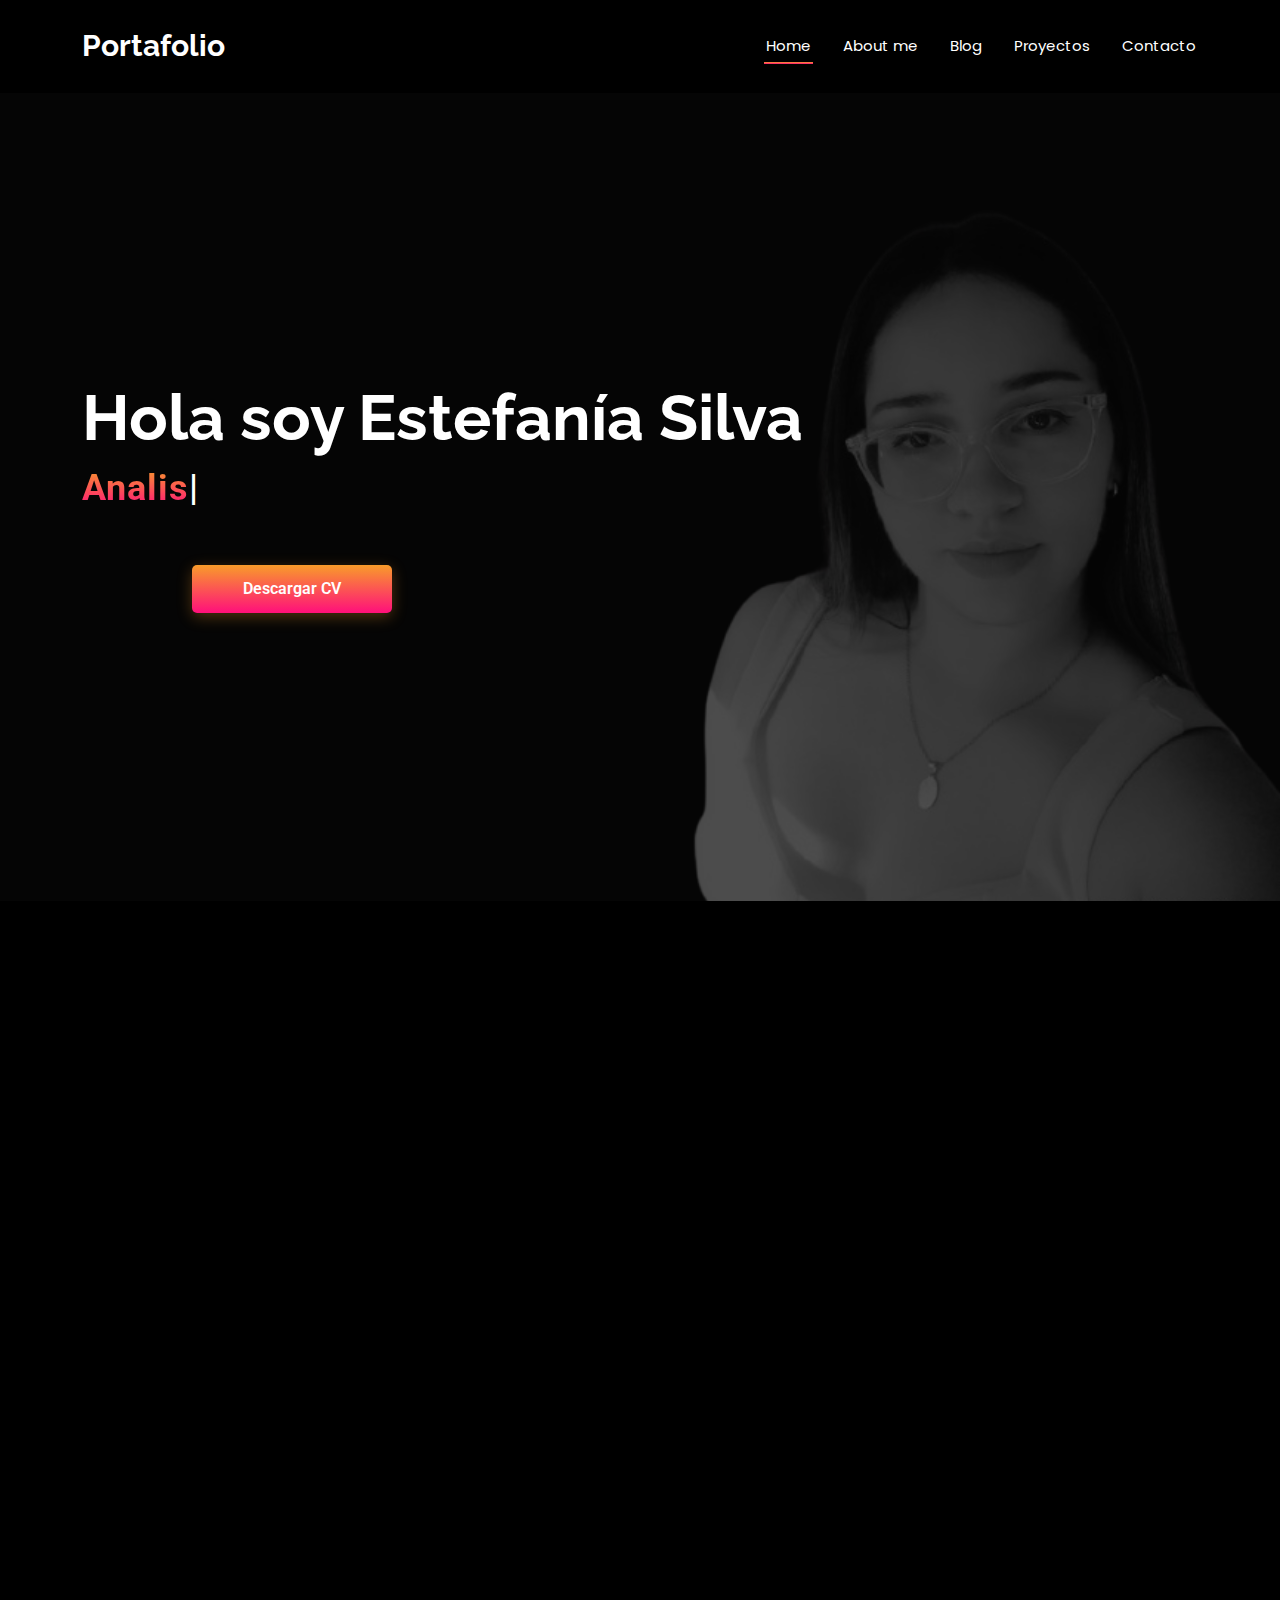
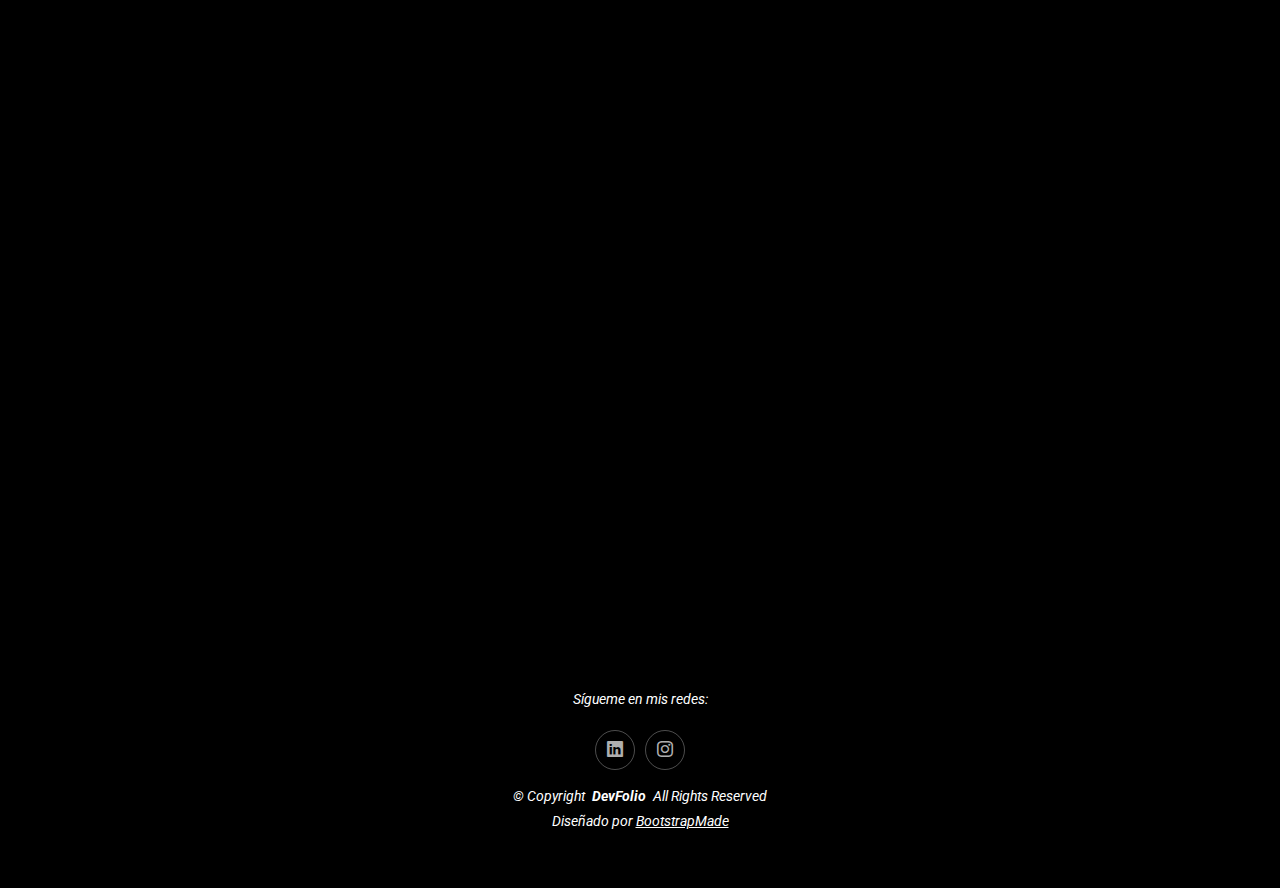
<file: index.html>
<!DOCTYPE html>
<html lang="en">

<head>
  <meta charset="utf-8">
  <meta content="width=device-width, initial-scale=1.0" name="viewport">
  <title>Portafolio Data Analyst</title>
  <meta name="description" content="">
  <meta name="keywords" content="">

  <!-- Favicons -->
  <link href="assets/img/favicon.png" rel="icon">
  <link href="assets/img/apple-touch-icon.png" rel="apple-touch-icon">

  <!-- Fonts -->
  <link href="https://fonts.googleapis.com" rel="preconnect">
  <link href="https://fonts.gstatic.com" rel="preconnect" crossorigin>
  <link
    href="https://fonts.googleapis.com/css2?family=Roboto:ital,wght@0,100;0,300;0,400;0,500;0,700;0,900;1,100;1,300;1,400;1,500;1,700;1,900&family=Poppins:ital,wght@0,100;0,200;0,300;0,400;0,500;0,600;0,700;0,800;0,900;1,100;1,200;1,300;1,400;1,500;1,600;1,700;1,800;1,900&family=Raleway:ital,wght@0,100;0,200;0,300;0,400;0,500;0,600;0,700;0,800;0,900;1,100;1,200;1,300;1,400;1,500;1,600;1,700;1,800;1,900&display=swap"
    rel="stylesheet">

  <!-- Vendor CSS Files -->
  <link href="assets/vendor/bootstrap/css/bootstrap.min.css" rel="stylesheet">
  <link href="assets/vendor/bootstrap-icons/bootstrap-icons.css" rel="stylesheet">
  <link href="assets/vendor/aos/aos.css" rel="stylesheet">
  <link href="assets/vendor/glightbox/css/glightbox.min.css" rel="stylesheet">
  <link href="assets/vendor/swiper/swiper-bundle.min.css" rel="stylesheet">

  <!-- Main CSS File -->
  <link href="assets/css/main.css" rel="stylesheet">

  <!-- =======================================================
  * Template Name: DevFolio
  * Template URL: https://bootstrapmade.com/devfolio-bootstrap-portfolio-html-template/
  * Updated: Aug 07 2024 with Bootstrap v5.3.3
  * Author: BootstrapMade.com
  * License: https://bootstrapmade.com/license/
  ======================================================== -->
</head>

<body class="index-page">

  <header id="header" class="header d-flex align-items-center sticky-top">
    <div class="container-fluid container-xl position-relative d-flex align-items-center justify-content-between">

      <a href="index.html" class="logo d-flex align-items-center">
        <!-- Uncomment the line below if you also wish to use an image logo -->
        <!-- <img src="assets/img/logo.png" alt=""> -->
        <h1 class="sitename">Portafolio</h1>
      </a>

      <nav id="navmenu" class="navmenu">
        <ul>
          <li><a href="#hero" class="active">Home<br></a></li>
          <li><a href="#about">About me</a></li>
          <li><a href="#" onclick="alert('Esta sección está en construcción. ¡Vuelve pronto!')">Blog</a></li>
          <li><a href="#portfolio">Proyectos</a></li>
          <!--  <li class="dropdown"><a href="#"><span>Dropdown</span> <i class="bi bi-chevron-down toggle-dropdown"></i></a>
            <ul>
              <li><a href="#">Dropdown 1</a></li>
              <li class="dropdown"><a href="#"><span>Deep Dropdown</span> <i class="bi bi-chevron-down toggle-dropdown"></i></a>
                <ul>
                  <li><a href="#">Home</a></li>
                  <li><a href="#">Deep Dropdown 2</a></li>
                  <li><a href="#">Deep Dropdown 3</a></li>
                  <li><a href="#">Deep Dropdown 4</a></li>
                  <li><a href="#">Deep Dropdown 5</a></li>
                </ul>
              </li>
              <li><a href="#">Dropdown 2</a></li>
              <li><a href="#">Dropdown 3</a></li>
              <li><a href="#">Dropdown 4</a></li>
            </ul>
          </li> -->
          <li><a href="#contact">Contacto</a></li>
        </ul>
        <i class="mobile-nav-toggle d-xl-none bi bi-list"></i>
      </nav>

    </div>
  </header>

  <main class="main">

    <!-- Hero Section -->
    <section id="hero" class="hero section dark-background">

      <img src="assets/img/fondo (2).png" alt="" data-aos="fade-in" style="width: 50%; height: auto">

      <div class="container d-flex flex-column align-items-start justify-content-center text-start" data-aos="fade-up"
        data-aos-delay="100">
        <h2>Hola soy Estefanía Silva</h2>
        <p><span class="typed" data-typed-items="Analista de datos, Desarrolladora, Creativa"></span></p>
        <a href="https://github.com/estefasilva/Portafolio-Profesional/blob/main/assets/file/CV-ok-%20AnalistaDatos-Estefania.pdf" download="Estefania_Silva_CV.pdf"
          class="btn-download-cv btn-hero-cv">Descargar CV</a><!-- Boton -->

      </div>

    </section><!-- /Hero Section -->

    <!-- About me Section -->
    <section id="about" class="about section">
      <div class="container" data-aos="fade-up" data-aos-delay="100">
        <div class="row gy-4">
          <div class="col-md-6">
            <div class="row justify-content-between gy-4">
              <div class="col-lg-5 text-center"> <!-- Añadí text-center para centrar la imagen y el botón -->
                <img src="assets/img/perfil1.png" class="img-fluid mb-3" alt=""> <!-- mb-3 para margen inferior -->
                <div class="contenedor-titulo">
                  <h1 class="titulo-blanco">Estefania</h1>
                  <h3 class="titulo-blanco">Data Analyst</h3>
                </div>
                <a href="https://github.com/estefasilva/Portafolio-Profesional/blob/main/assets/file/CV-ok-%20AnalistaDatos-Estefania.pdf" download class="btn-download-cv">Descargar CV</a> <!-- Botón de descarga -->
              </div>
            </div>
          </div>

          <div class="col-md-6">
            <div class="about-me">
              <h4>About me</h4>
              <p>
                Analista de Datos con conocimientos en SQL, Excel, Power BI, visualización de datos
                y herramientas de desarrollo web como HTML y CSS.
              </p>
              <p>
                He colaborado en crear y actualizar procedimientos para la gestión de datos, garantizando
                su documentación para mejorar la capacitación del equipo. También he gestionado requerimientos
                mediante sistemas de ticketing, actualizando información en bases de datos.
              </p>
              <p>
                Soy detallista, organizado y comprometido con la mejora continua. Mi objetivo es
                desarrollar soluciones que transformen datos en decisiones y aportar valor en cada proyecto.
              </p>

              <!-- Moví los skills aquí debajo del texto -->
              <div class="skills-content skills-animation mt-4"> <!-- mt-4 para margen superior -->
                <h5>Skills</h5>
                <div class="progress">
                  <span class="skill"><span>SQL</span> <i class="val">100%</i></span>
                  <div class="progress-bar-wrap">
                    <div class="progress-bar" role="progressbar" aria-valuenow="100" aria-valuemin="0"
                      aria-valuemax="100"></div>
                  </div>
                </div>
                <!-- Resto de tus skills... -->
                <div class="progress">
                  <span class="skill"><span>Excel</span> <i class="val">80%</i></span>
                  <div class="progress-bar-wrap">
                    <div class="progress-bar" role="progressbar" aria-valuenow="80" aria-valuemin="0"
                      aria-valuemax="100"></div>
                  </div>
                </div>
                <div class="progress">
                  <span class="skill"><span>Power BI</span> <i class="val">50%</i></span>
                  <div class="progress-bar-wrap">
                    <div class="progress-bar" role="progressbar" aria-valuenow="50" aria-valuemin="0"
                      aria-valuemax="100"></div>
                  </div>
                </div>
                <div class="progress">
                  <span class="skill"><span>HTML</span> <i class="val">75%</i></span>
                  <div class="progress-bar-wrap">
                    <div class="progress-bar" role="progressbar" aria-valuenow="75" aria-valuemin="0"
                      aria-valuemax="100"></div>
                  </div>
                </div>
                <div class="progress">
                  <span class="skill"><span>CSS</span> <i class="val">75%</i></span>
                  <div class="progress-bar-wrap">
                    <div class="progress-bar" role="progressbar" aria-valuenow="75" aria-valuemin="0"
                      aria-valuemax="100"></div>
                  </div>
                </div>
              </div>
            </div>
          </div>
        </div>
      </div>
    </section><!-- /About Section -->

    <!-- Resume Section -->




    <!-- 
              <ul>
                  <li>Manejo y organización de datos mediante tablas.</li>
                  <li>Uso de funciones básicas como SUMA, PROMEDIO, y funciones de texto simples.</li>
                  <li>Aplicación de funciones estadísticas para análisis de datos.</li>
                  <li>Creación y manejo de tablas dinámicas para resúmenes y reportes.</li>
                  <li>Implementación de validación de datos para asegurar la calidad de la información.</li>
                  <li>Uso de filtros para facilitar la exploración y segmentación de datos.</li>
                  <li>Introducción a funciones intermedias como BUSCARV.</li>
                  <li>Uso básico de Power BI para visualizar datos y crear informes interactivos.</li>
              </ul>
            </div> --><!-- Edn Resume Item -->
    <!-- 
          </div>

        </div>

      </div>

    </section> --><!-- /Resume Section -->
    <!-- Sección de Experiencia -->
    <section id="experiencia" class="resume section">
      <div class="container">

        <div class="gradient-box" data-aos="fade-up">
          <h3>Experiencia</h3>

          <div class="resume-item">
            <div class="resume-header-flex">
              <h4 class="job-title">Aprendiz analista base de datos</h4>
              <span class="company-name">Seguros de Vida Suramericana, SURA</span>
            </div>
            <h5 class="job-date">2024</h5>
            <ul>
              <li>Medellín, Colombia</li>
            </ul>
          </div>

          <div class="resume-item">
            <div class="resume-header-flex">
              <h4 class="job-title">Pasante Maquetación Web</h4>
              <span class="company-name">Sites Software and Services</span>
            </div>
            <h5 class="job-date">2023</h5>
            <ul>
              <li>Medellín, Colombia</li>
            </ul>
          </div>
        </div>

        <div class="gradient-box" data-aos="fade-up">
          <h3>Educación</h3>

          <div class="resume-item">
            <div class="resume-header-flex">
              <h4 class="job-title">Bootcamp Desarrollador Junior Full Stack</h4>
              <span class="company-name">Generation Colombia</span>
            </div>
            <h5 class="job-date">2025</h5>
          </div>

          <div class="resume-item">
            <div class="resume-header-flex">
              <h4 class="job-title">Técnico Laboral en Asistente de Desarrollo Software</h4>
              <span class="company-name">Cesde, Medellín</span>
            </div>
            <h5 class="job-date">2023 - 2024</h5>
          </div>

          <div class="resume-item">
            <div class="resume-header-flex">
              <h4 class="job-title">Diplomado de Excel</h4>
              <span class="company-name">Cetia, Medellín, Colombia</span>
            </div>
            <h5 class="job-date">2025</h5>
          </div>
        </div>

      </div>
    </section>
    <!-- FIN EXPERIENCIA -->

    <!-- Services Section -->
    <!-- <section id="services" class="services section"> -->

    <!-- Section Title -->
    <!-- <div class="container section-title" data-aos="fade-up">
        <h2>Services</h2>
        <p>Necessitatibus eius consequatur ex aliquid fuga eum quidem sint consectetur velit</p>
      </div> --><!-- End Section Title -->

    <!-- <div class="container">

        <div class="row gy-4">

          <div class="col-lg-4 col-md-6" data-aos="fade-up" data-aos-delay="100">
            <div class="service-item  position-relative">
              <div class="icon">
                <i class="bi bi-activity"></i>
              </div>
              <a href="#" class="stretched-link">
                <h3>Nesciunt Mete</h3>
              </a>
              <p>Provident nihil minus qui consequatur non omnis maiores. Eos accusantium minus dolores iure perferendis tempore et consequatur.</p>
            </div>
          </div> --><!-- End Service Item -->

    <!-- <div class="col-lg-4 col-md-6" data-aos="fade-up" data-aos-delay="200">
            <div class="service-item position-relative">
              <div class="icon">
                <i class="bi bi-broadcast"></i>
              </div>
              <a href="#" class="stretched-link">
                <h3>Eosle Commodi</h3>
              </a>
              <p>Ut autem aut autem non a. Sint sint sit facilis nam iusto sint. Libero corrupti neque eum hic non ut nesciunt dolorem.</p>
            </div>
          </div> --><!-- End Service Item -->

    <!-- <div class="col-lg-4 col-md-6" data-aos="fade-up" data-aos-delay="300">
            <div class="service-item position-relative">
              <div class="icon">
                <i class="bi bi-easel"></i>
              </div>
              <a href="#" class="stretched-link">
                <h3>Ledo Markt</h3>
              </a>
              <p>Ut excepturi voluptatem nisi sed. Quidem fuga consequatur. Minus ea aut. Vel qui id voluptas adipisci eos earum corrupti.</p>
            </div>
          </div> --><!-- End Service Item -->

    <!-- <div class="col-lg-4 col-md-6" data-aos="fade-up" data-aos-delay="400">
            <div class="service-item position-relative">
              <div class="icon">
                <i class="bi bi-bounding-box-circles"></i>
              </div>
              <a href="#" class="stretched-link">
                <h3>Asperiores Commodit</h3>
              </a>
              <p>Non et temporibus minus omnis sed dolor esse consequatur. Cupiditate sed error ea fuga sit provident adipisci neque.</p>
              <a href="#" class="stretched-link"></a>
            </div>
          </div> --><!-- End Service Item -->

    <!-- <div class="col-lg-4 col-md-6" data-aos="fade-up" data-aos-delay="500">
            <div class="service-item position-relative">
              <div class="icon">
                <i class="bi bi-calendar4-week"></i>
              </div>
              <a href="#" class="stretched-link">
                <h3>Velit Doloremque</h3>
              </a>
              <p>Cumque et suscipit saepe. Est maiores autem enim facilis ut aut ipsam corporis aut. Sed animi at autem alias eius labore.</p>
              <a href="#" class="stretched-link"></a>
            </div>
          </div> --><!-- End Service Item -->
    <!-- 
          <div class="col-lg-4 col-md-6" data-aos="fade-up" data-aos-delay="600">
            <div class="service-item position-relative">
              <div class="icon">
                <i class="bi bi-chat-square-text"></i>
              </div>
              <a href="#" class="stretched-link">
                <h3>Dolori Architecto</h3>
              </a>
              <p>Hic molestias ea quibusdam eos. Fugiat enim doloremque aut neque non et debitis iure. Corrupti recusandae ducimus enim.</p>
              <a href="#" class="stretched-link"></a>
            </div>
          </div> --><!-- End Service Item -->

    <!-- </div>

      </div>

    </section> --><!-- /Services Section -->

    <!-- Stats Section ESTADISTICAS-->
    <!-- <section id="stats" class="stats section accent-background">

      <img src="assets/img/stats-bg.jpg" alt="" data-aos="fade-in">

      <div class="container position-relative" data-aos="fade-up" data-aos-delay="100">

        <div class="row gy-4">

          <div class="col-lg-3 col-md-6">
            <div class="stats-item text-center w-100 h-100">
              <span data-purecounter-start="0" data-purecounter-end="232" data-purecounter-duration="0" class="purecounter">232</span>
              <p>Clients</p>
            </div>
          </div> --><!-- End Stats Item -->

    <!-- <div class="col-lg-3 col-md-6">
            <div class="stats-item text-center w-100 h-100">
              <span data-purecounter-start="0" data-purecounter-end="521" data-purecounter-duration="0" class="purecounter">521</span>
              <p>Projects</p>
            </div>
          </div> --><!-- End Stats Item -->

    <!-- <div class="col-lg-3 col-md-6">
            <div class="stats-item text-center w-100 h-100">
              <span data-purecounter-start="0" data-purecounter-end="1453" data-purecounter-duration="0" class="purecounter">1453</span>
              <p>Hours Of Support</p>
            </div>
          </div> --><!-- End Stats Item -->

    <!--  <div class="col-lg-3 col-md-6">
            <div class="stats-item text-center w-100 h-100">
              <span data-purecounter-start="0" data-purecounter-end="32" data-purecounter-duration="0" class="purecounter">32</span>
              <p>Awards</p>
            </div>
          </div> --><!-- End Stats Item -->

    <!-- </div>

      </div>

    </section> --><!-- /Stats Section -->

    <!-- Portfolio Section -->
    <section id="portfolio" class="portfolio section">

      <!-- Section Title -->
      <div class="container section-title" data-aos="fade-up">
        <h2>Portafolio</h2>
        <p>Aquí encontrarás los proyectos que he desarrollado, enfocados en análisis de datos y visualización.
          Cada uno incluye una breve descripción del objetivo y las herramientas utilizadas</p>
      </div><!-- End Section Title -->

      <div class="container">

        <div class="isotope-layout" data-default-filter="*" data-layout="masonry" data-sort="original-order">

          <ul class="portfolio-filters isotope-filters" data-aos="fade-up" data-aos-delay="100">
            <li data-filter="*" class="filter-active">All</li>
            <li data-filter=".filter-excel">Excel</li>
            <li data-filter=".filter-power">Power BI</li>
            <li data-filter=".filter-front">Frontend</li>
            <!-- <li data-filter=".filter-branding">Branding</li> -->
          </ul><!-- End Portfolio Filters -->

          <div class="row gy-4 isotope-container" data-aos="fade-up" data-aos-delay="200">

            <div class="col-lg-4 col-md-6 portfolio-item isotope-item filter-power">
              <img src="assets/img/segservicios.png" class="img-fluid" alt="">
              <div class="portfolio-info">
                <h4>Dashboard Seguimiento de Servicio al Cliente- Masterclass Datxus Latam</h4>
                <p>Este dashboard de seguimiento de servicio al cliente ofrece una visión general del 
                  rendimiento del servicio de atención.</p>
                <a href="assets/img/segservicios.png" title="Product 1" data-gallery="portfolio-gallery-product"
                  class="glightbox preview-link"><i class="bi bi-zoom-in"></i></a>
               <!--  <a href="portfolio-details.html" title="More Details" class="details-link"><i
                    class="bi bi-link-45deg"></i></a> -->
              </div>
            </div><!-- End Portfolio Item -->

            <div class="col-lg-4 col-md-6 portfolio-item isotope-item filter-power">
              <img src="assets/img/Dventas.png" class="img-fluid" alt="">
              <div class="portfolio-info">
                <h4>Dashboard Ventas- Masterclass Datly</h4>
                <p>Dashboard interactivo, desarrollado en Power BI, proporciona una visión integral del 
                  rendimiento de ventas de una empresa, abarcando período 2020-2023</p>
                <a href="assets/img/Dventas.png" title="Product 1" data-gallery="portfolio-gallery-product"
                  class="glightbox preview-link"><i class="bi bi-zoom-in"></i></a>
               <!--  <a href="portfolio-details.html" title="More Details" class="details-link"><i
                    class="bi bi-link-45deg"></i></a> -->
              </div>
            </div><!-- End Portfolio Item -->

            <div class="col-lg-4 col-md-6 portfolio-item isotope-item filter-front">
              <img src="assets/img/MiPrimeraLandingPage.png" class="img-fluid" alt="">
              <div class="portfolio-info">
                <h4>Landing Page</h4>
                <p>Proyecto final curso de maquetación web-UPB</p>
                <a href="assets/img/MiPrimeraLandingPage.png" title="Branding 1"
                  data-gallery="portfolio-gallery-branding" class="glightbox preview-link"><i
                    class="bi bi-zoom-in"></i></a>
                <a href="https://github.com/estefasilva/MiPrimeraLandingPage/tree/main" title="Repositorio GitHub"
                  class="details-link" target="_blank" rel="noopener noreferrer"><i class="bi bi-link-45deg"></i></a>
              </div>
            </div><!-- End Portfolio Item -->

            <div class="col-lg-4 col-md-6 portfolio-item isotope-item filter-front">
              <div class="image-watermark-container">
                <img src="assets/img/Pasantía.png " oncontextmenu="return false;" class="img-fluid" alt="">
                <div class="watermark-text">Confidencial</div>
              </div>
              <div class="portfolio-info">
                <h4>Diseño Maqueta App Móvil</h4>
                <p>Este proyecto corresponde a un diseño de maqueta para una aplicación móvil.
                  Debido a la naturaleza confidencial del contenido, el código fuente no está
                  disponible para mostrar.</p>
                <!-- <a href="assets/img/portfolio/books-1.jpg" title="Branding 1" data-gallery="portfolio-gallery-book" class="glightbox preview-link"><i class="bi bi-zoom-in"></i></a>
                <a href="portfolio-details.html" title="More Details" class="details-link"><i class="bi bi-link-45deg"></i></a> -->
              </div>
            </div><!-- End Portfolio Item -->

            <div class="col-lg-4 col-md-6 portfolio-item isotope-item filter-excel">
              <img src="assets/img/excel.png" class="img-fluid" alt="">
              <div class="portfolio-info">
                <h4>App 2</h4>
                <p>Lorem ipsum, dolor sit amet consectetur</p>
                <a href="assets/img/excel.png" title="App 2" data-gallery="portfolio-gallery-app"
                  class="glightbox preview-link"><i class="bi bi-zoom-in"></i></a>
                <a href="https://github.com/estefasilva/Portafolio-Profesional/blob/main/assets/file/1000-Registros-de-ventas%20-%20copia.xlsx" title="More Details" class="details-link"><i
                    target="_blank" rel="noopener noreferrer"><i class="bi bi-link-45deg"></i></a>
              </div>
            </div><!-- End Portfolio Item -->

            <!-- <div class="col-lg-4 col-md-6 portfolio-item isotope-item filter-product">
              <img src="assets/img/portfolio/product-2.jpg" class="img-fluid" alt="">
              <div class="portfolio-info">
                <h4>Product 2</h4>
                <p>Lorem ipsum, dolor sit amet consectetur</p>
                <a href="assets/img/portfolio/product-2.jpg" title="Product 2" data-gallery="portfolio-gallery-product" class="glightbox preview-link"><i class="bi bi-zoom-in"></i></a>
                <a href="portfolio-details.html" title="More Details" class="details-link"><i class="bi bi-link-45deg"></i></a>
              </div>
            </div> --><!-- End Portfolio Item -->

            <!-- <div class="col-lg-4 col-md-6 portfolio-item isotope-item filter-branding">
              <img src="assets/img/portfolio/branding-2.jpg" class="img-fluid" alt="">
              <div class="portfolio-info">
                <h4>Branding 2</h4>
                <p>Lorem ipsum, dolor sit amet consectetur</p>
                <a href="assets/img/portfolio/branding-2.jpg" title="Branding 2" data-gallery="portfolio-gallery-branding" class="glightbox preview-link"><i class="bi bi-zoom-in"></i></a>
                <a href="portfolio-details.html" title="More Details" class="details-link"><i class="bi bi-link-45deg"></i></a>
              </div>
            </div> --><!-- End Portfolio Item -->

            <!-- <div class="col-lg-4 col-md-6 portfolio-item isotope-item filter-books">
              <img src="assets/img/portfolio/books-2.jpg" class="img-fluid" alt="">
              <div class="portfolio-info">
                <h4>Books 2</h4>
                <p>Lorem ipsum, dolor sit amet consectetur</p>
                <a href="assets/img/portfolio/books-2.jpg" title="Branding 2" data-gallery="portfolio-gallery-book" class="glightbox preview-link"><i class="bi bi-zoom-in"></i></a>
                <a href="portfolio-details.html" title="More Details" class="details-link"><i class="bi bi-link-45deg"></i></a>
              </div>
            </div> --><!-- End Portfolio Item -->

            <!-- <div class="col-lg-4 col-md-6 portfolio-item isotope-item filter-app">
              <img src="assets/img/portfolio/app-3.jpg" class="img-fluid" alt="">
              <div class="portfolio-info">
                <h4>App 3</h4>
                <p>Lorem ipsum, dolor sit amet consectetur</p>
                <a href="assets/img/portfolio/app-3.jpg" title="App 3" data-gallery="portfolio-gallery-app" class="glightbox preview-link"><i class="bi bi-zoom-in"></i></a>
                <a href="portfolio-details.html" title="More Details" class="details-link"><i class="bi bi-link-45deg"></i></a>
              </div>
            </div> --><!-- End Portfolio Item -->

            <!-- <div class="col-lg-4 col-md-6 portfolio-item isotope-item filter-product">
              <img src="assets/img/portfolio/product-3.jpg" class="img-fluid" alt="">
              <div class="portfolio-info">
                <h4>Product 3</h4>
                <p>Lorem ipsum, dolor sit amet consectetur</p>
                <a href="assets/img/portfolio/product-3.jpg" title="Product 3" data-gallery="portfolio-gallery-product" class="glightbox preview-link"><i class="bi bi-zoom-in"></i></a>
                <a href="portfolio-details.html" title="More Details" class="details-link"><i class="bi bi-link-45deg"></i></a>
              </div>
            </div> --><!-- End Portfolio Item -->

            <!-- <div class="col-lg-4 col-md-6 portfolio-item isotope-item filter-branding">
              <img src="assets/img/portfolio/branding-3.jpg" class="img-fluid" alt="">
              <div class="portfolio-info">
                <h4>Branding 3</h4>
                <p>Lorem ipsum, dolor sit amet consectetur</p>
                <a href="assets/img/portfolio/branding-3.jpg" title="Branding 2" data-gallery="portfolio-gallery-branding" class="glightbox preview-link"><i class="bi bi-zoom-in"></i></a>
                <a href="portfolio-details.html" title="More Details" class="details-link"><i class="bi bi-link-45deg"></i></a>
              </div>
            </div> --><!-- End Portfolio Item -->

            <!-- <div class="col-lg-4 col-md-6 portfolio-item isotope-item filter-books">
              <img src="assets/img/portfolio/books-3.jpg" class="img-fluid" alt="">
              <div class="portfolio-info">
                <h4>Books 3</h4>
                <p>Lorem ipsum, dolor sit amet consectetur</p>
                <a href="assets/img/portfolio/books-3.jpg" title="Branding 3" data-gallery="portfolio-gallery-book" class="glightbox preview-link"><i class="bi bi-zoom-in"></i></a>
                <a href="portfolio-details.html" title="More Details" class="details-link"><i class="bi bi-link-45deg"></i></a>
              </div>
            </div> --><!-- End Portfolio Item -->

          </div><!-- End Portfolio Container -->

        </div>

      </div>

    </section><!-- /Portfolio Section -->

    <!-- Pricing Section PRECIOS-->
    <!--  <section id="pricing" class="pricing section"> -->

    <!-- Section Title -->
    <!-- <div class="container section-title" data-aos="fade-up">
        <h2>Pricing</h2>
        <p>Necessitatibus eius consequatur ex aliquid fuga eum quidem sint consectetur velit</p>
      </div> --><!-- End Section Title -->

    <!-- <div class="container" data-aos="fade-up" data-aos-delay="100">

        <div class="row gy-4 gx-lg-5">

          <div class="col-lg-6">
            <div class="pricing-item d-flex justify-content-between">
              <h3>Portrait Photography</h3>
              <h4>$160.00</h4>
            </div>
          </div> --><!-- End Pricing Item -->

    <!-- <div class="col-lg-6">
            <div class="pricing-item d-flex justify-content-between">
              <h3>Fashion Photography</h3>
              <h4>$300.00</h4>
            </div>
          </div> --><!-- End Pricing Item -->

    <!--  <div class="col-lg-6">
            <div class="pricing-item d-flex justify-content-between">
              <h3>Sports Photography</h3>
              <h4>$200.00</h4>
            </div>
          </div> --><!-- End Pricing Item -->

    <!-- <div class="col-lg-6">
            <div class="pricing-item d-flex justify-content-between">
              <h3>Still Life Photography</h3>
              <h4>$120.00</h4>
            </div>
          </div> --><!-- End Pricing Item -->

    <!-- <div class="col-lg-6">
            <div class="pricing-item d-flex justify-content-between">
              <h3>Wedding Photography</h3>
              <h4>$500.00</h4>
            </div>
          </div> --><!-- End Pricing Item -->
    <!-- 
          <div class="col-lg-6">
            <div class="pricing-item d-flex justify-content-between">
              <h3>Photojournalism</h3>
              <h4>$200.00</h4>
            </div>
          </div> --><!-- End Pricing Item -->

    <!-- </div>

      </div>

    </section> --><!-- /Pricing Section -->

    <!-- Faq Section PREGUNTAS FRECUENTES-->
    <!-- <section id="faq" class="faq section">

      <div class="container">

        <div class="row gy-4">

          <div class="col-lg-4" data-aos="fade-up" data-aos-delay="100">
            <div class="content px-xl-5">
              <h3><span>Frequently Asked </span><strong>Questions</strong></h3>
              <p>
                Lorem ipsum dolor sit amet, consectetur adipiscing elit, sed do eiusmod tempor incididunt ut labore et dolore magna aliqua. Duis aute irure dolor in reprehenderit
              </p>
            </div>
          </div>

          <div class="col-lg-8" data-aos="fade-up" data-aos-delay="200">

            <div class="faq-container">
              <div class="faq-item faq-active">
                <h3><span class="num">1.</span> <span>Non consectetur a erat nam at lectus urna duis?</span></h3>
                <div class="faq-content">
                  <p>Feugiat pretium nibh ipsum consequat. Tempus iaculis urna id volutpat lacus laoreet non curabitur gravida. Venenatis lectus magna fringilla urna porttitor rhoncus dolor purus non.</p>
                </div>
                <i class="faq-toggle bi bi-chevron-right"></i>
              </div> --><!-- End Faq item-->

    <!-- <div class="faq-item">
                <h3><span class="num">2.</span> <span>Feugiat scelerisque varius morbi enim nunc faucibus a pellentesque?</span></h3>
                <div class="faq-content">
                  <p>Dolor sit amet consectetur adipiscing elit pellentesque habitant morbi. Id interdum velit laoreet id donec ultrices. Fringilla phasellus faucibus scelerisque eleifend donec pretium. Est pellentesque elit ullamcorper dignissim. Mauris ultrices eros in cursus turpis massa tincidunt dui.</p>
                </div>
                <i class="faq-toggle bi bi-chevron-right"></i>
              </div> --><!-- End Faq item-->

    <!-- <div class="faq-item">
                <h3><span class="num">3.</span> <span>Dolor sit amet consectetur adipiscing elit pellentesque?</span></h3>
                <div class="faq-content">
                  <p>Eleifend mi in nulla posuere sollicitudin aliquam ultrices sagittis orci. Faucibus pulvinar elementum integer enim. Sem nulla pharetra diam sit amet nisl suscipit. Rutrum tellus pellentesque eu tincidunt. Lectus urna duis convallis convallis tellus. Urna molestie at elementum eu facilisis sed odio morbi quis</p>
                </div>
                <i class="faq-toggle bi bi-chevron-right"></i>
              </div> --><!-- End Faq item-->

    <!-- <div class="faq-item">
                <h3><span class="num">4.</span> <span>Ac odio tempor orci dapibus. Aliquam eleifend mi in nulla?</span></h3>
                <div class="faq-content">
                  <p>Dolor sit amet consectetur adipiscing elit pellentesque habitant morbi. Id interdum velit laoreet id donec ultrices. Fringilla phasellus faucibus scelerisque eleifend donec pretium. Est pellentesque elit ullamcorper dignissim. Mauris ultrices eros in cursus turpis massa tincidunt dui.</p>
                </div>
                <i class="faq-toggle bi bi-chevron-right"></i>
              </div> --><!-- End Faq item-->

    <!-- <div class="faq-item">
                <h3><span class="num">5.</span> <span>Tempus quam pellentesque nec nam aliquam sem et tortor consequat?</span></h3>
                <div class="faq-content">
                  <p>Molestie a iaculis at erat pellentesque adipiscing commodo. Dignissim suspendisse in est ante in. Nunc vel risus commodo viverra maecenas accumsan. Sit amet nisl suscipit adipiscing bibendum est. Purus gravida quis blandit turpis cursus in</p>
                </div>
                <i class="faq-toggle bi bi-chevron-right"></i>
              </div> --><!-- End Faq item-->

    <!-- </div>

          </div>
        </div>

      </div>

    </section> --><!-- /Faq Section -->

    <!-- Testimonials Section -->
    <!-- <section id="testimonials" class="testimonials section accent-background">

      <img src="assets/img/testimonials-bg.jpg" class="testimonials-bg" alt="">

      <div class="container" data-aos="fade-up" data-aos-delay="100">

        <div class="swiper init-swiper">
          <script type="application/json" class="swiper-config">
            {
              "loop": true,
              "speed": 600,
              "autoplay": {
                "delay": 5000
              },
              "slidesPerView": "auto",
              "pagination": {
                "el": ".swiper-pagination",
                "type": "bullets",
                "clickable": true
              }
            }
          </script>
          <div class="swiper-wrapper">

            <div class="swiper-slide">
              <div class="testimonial-item">
                <img src="assets/img/testimonials/testimonials-1.jpg" class="testimonial-img" alt="">
                <h3>Saul Goodman</h3>
                <h4>Ceo &amp; Founder</h4>
                <div class="stars">
                  <i class="bi bi-star-fill"></i><i class="bi bi-star-fill"></i><i class="bi bi-star-fill"></i><i class="bi bi-star-fill"></i><i class="bi bi-star-fill"></i>
                </div>
                <p>
                  <i class="bi bi-quote quote-icon-left"></i>
                  <span>Proin iaculis purus consequat sem cure digni ssim donec porttitora entum suscipit rhoncus. Accusantium quam, ultricies eget id, aliquam eget nibh et. Maecen aliquam, risus at semper.</span>
                  <i class="bi bi-quote quote-icon-right"></i>
                </p>
              </div>
            </div> --><!-- End testimonial item -->

    <!-- <div class="swiper-slide">
              <div class="testimonial-item">
                <img src="assets/img/testimonials/testimonials-2.jpg" class="testimonial-img" alt="">
                <h3>Sara Wilsson</h3>
                <h4>Designer</h4>
                <div class="stars">
                  <i class="bi bi-star-fill"></i><i class="bi bi-star-fill"></i><i class="bi bi-star-fill"></i><i class="bi bi-star-fill"></i><i class="bi bi-star-fill"></i>
                </div>
                <p>
                  <i class="bi bi-quote quote-icon-left"></i>
                  <span>Export tempor illum tamen malis malis eram quae irure esse labore quem cillum quid cillum eram malis quorum velit fore eram velit sunt aliqua noster fugiat irure amet legam anim culpa.</span>
                  <i class="bi bi-quote quote-icon-right"></i>
                </p>
              </div>
            </div> --><!-- End testimonial item -->

    <!--  <div class="swiper-slide">
              <div class="testimonial-item">
                <img src="assets/img/testimonials/testimonials-3.jpg" class="testimonial-img" alt="">
                <h3>Jena Karlis</h3>
                <h4>Store Owner</h4>
                <div class="stars">
                  <i class="bi bi-star-fill"></i><i class="bi bi-star-fill"></i><i class="bi bi-star-fill"></i><i class="bi bi-star-fill"></i><i class="bi bi-star-fill"></i>
                </div>
                <p>
                  <i class="bi bi-quote quote-icon-left"></i>
                  <span>Enim nisi quem export duis labore cillum quae magna enim sint quorum nulla quem veniam duis minim tempor labore quem eram duis noster aute amet eram fore quis sint minim.</span>
                  <i class="bi bi-quote quote-icon-right"></i>
                </p>
              </div>
            </div> --><!-- End testimonial item -->

    <!-- <div class="swiper-slide">
              <div class="testimonial-item">
                <img src="assets/img/testimonials/testimonials-4.jpg" class="testimonial-img" alt="">
                <h3>Matt Brandon</h3>
                <h4>Freelancer</h4>
                <div class="stars">
                  <i class="bi bi-star-fill"></i><i class="bi bi-star-fill"></i><i class="bi bi-star-fill"></i><i class="bi bi-star-fill"></i><i class="bi bi-star-fill"></i>
                </div>
                <p>
                  <i class="bi bi-quote quote-icon-left"></i>
                  <span>Fugiat enim eram quae cillum dolore dolor amet nulla culpa multos export minim fugiat minim velit minim dolor enim duis veniam ipsum anim magna sunt elit fore quem dolore labore illum veniam.</span>
                  <i class="bi bi-quote quote-icon-right"></i>
                </p>
              </div>
            </div> --><!-- End testimonial item -->

    <!-- <div class="swiper-slide">
              <div class="testimonial-item">
                <img src="assets/img/testimonials/testimonials-5.jpg" class="testimonial-img" alt="">
                <h3>John Larson</h3>
                <h4>Entrepreneur</h4>
                <div class="stars">
                  <i class="bi bi-star-fill"></i><i class="bi bi-star-fill"></i><i class="bi bi-star-fill"></i><i class="bi bi-star-fill"></i><i class="bi bi-star-fill"></i>
                </div>
                <p>
                  <i class="bi bi-quote quote-icon-left"></i>
                  <span>Quis quorum aliqua sint quem legam fore sunt eram irure aliqua veniam tempor noster veniam enim culpa labore duis sunt culpa nulla illum cillum fugiat legam esse veniam culpa fore nisi cillum quid.</span>
                  <i class="bi bi-quote quote-icon-right"></i>
                </p>
              </div>
            </div> --><!-- End testimonial item -->

    <!--   </div>
          <div class="swiper-pagination"></div>
        </div>

      </div>

    </section> --><!-- /Testimonials Section -->

    <!-- Contact Section -->
    <section id="contact" class="contact section">

      <!-- Section Title -->
      <div class="container section-title" data-aos="fade-up">
        <h2>Contáctame</h2>
        <p>Si tienes un proyecto, necesitas asesoría o quieres trabajar conmigo, no dudes en escribirme. Estoy abierta a
          nuevas oportunidades.</p>
      </div><!-- End Section Title -->

      <div class="container" data-aos="fade-up" data-aos-delay="100">

        <div class="info-wrap" data-aos="fade-up" data-aos-delay="200">
          <div class="row gy-5">

            <!-- <div class="col-lg-4">
              <div class="info-item d-flex align-items-center">
                <i class="bi bi-geo-alt flex-shrink-0"></i>
                <div>
                  <h3>Address</h3>
                  <p>A108 Adam Street, New York, NY 535022</p>
                </div>
              </div>
            </div> --><!-- End Info Item -->

            <div class="col-lg-4">
              <div class="info-item d-flex align-items-center">
                <i class="bi bi-telephone flex-shrink-0"></i>
                <div>
                  <h3>Escríbeme</h3>
                  <p>+57 312 888 66 09</p>
                </div>
              </div>
            </div><!-- End Info Item -->

            <div class="col-lg-4">
              <div class="info-item d-flex align-items-center">
                <i class="bi bi-envelope flex-shrink-0"></i>
                <div>
                  <h3>Envíame un correo</h3>
                  <p>estefaniasilva510@hotmail.com</p>
                </div>
              </div>
            </div><!-- End Info Item -->

          </div>
        </div>

       <!--  <form action="forms/contact.php" method="post" class="php-email-form" data-aos="fade-up" data-aos-delay="300">
          <div class="row gy-4">

            <div class="col-md-6">
              <input type="text" name="name" class="form-control" placeholder="Tu nombre" required="">
            </div>

            <div class="col-md-6 ">
              <input type="email" class="form-control" name="email" placeholder="Tu correo" required="">
            </div>

            <div class="col-md-12">
              <input type="text" class="form-control" name="subject" placeholder="Asunto" required="">
            </div>

            <div class="col-md-12">
              <textarea class="form-control" name="message" rows="6" placeholder="Mensaje" required=""></textarea>
            </div>

            <div class="col-md-12 text-center">
              <div class="loading">Cargando</div>
              <div class="error-message"></div>
              <div class="sent-message">Tu mensaje ha sido enviado. ¡Gracias!</div>

              <button type="submit">Enviar mensaje</button>
            </div>

          </div>
        </form> --><!-- End Contact Form -->

      <!-- </div>

    </section> --><!-- /Contact Section -->

  </main>
  <footer id="footer" class="footer accent-background">
    <div class="container text-center">

      <!-- Texto introductorio -->
      <p class="mb-2 text-white">Sígueme en mis redes:</p>

      <!-- Redes sociales -->
      <div class="social-links d-flex justify-content-center mb-3">
        <a href="https://www.linkedin.com/in/estefaniasilva-data-analyst/"><i class="bi bi-linkedin"></i></a>
        <a href="https://www.instagram.com/"><i class="bi bi-instagram"></i></a>
      </div>

      <!-- Copyright -->
      <div class="copyright mb-1">
        <p class="text-white">© <span>Copyright</span> <strong class="px-1 sitename">DevFolio</strong> <span>All Rights
            Reserved</span></p>
      </div>

      <!-- Créditos -->
      <div class="credits">
        <p class="text-white">Diseñado por <a href="https://bootstrapmade.com/"
            class="text-white text-decoration-underline">BootstrapMade</a></p>
      </div>

    </div>
  </footer>

  <!-- Scroll Top -->
  <a href="#" id="scroll-top" class="scroll-top d-flex align-items-center justify-content-center"><i
      class="bi bi-arrow-up-short"></i></a>

  <!-- Preloader -->
  <div id="preloader"></div>

  <!-- Vendor JS Files -->
  <script src="assets/vendor/bootstrap/js/bootstrap.bundle.min.js"></script>
  <script src="assets/vendor/php-email-form/validate.js"></script>
  <script src="assets/vendor/aos/aos.js"></script>
  <script src="assets/vendor/typed.js/typed.umd.js"></script>
  <script src="assets/vendor/waypoints/noframework.waypoints.js"></script>
  <script src="assets/vendor/purecounter/purecounter_vanilla.js"></script>
  <script src="assets/vendor/glightbox/js/glightbox.min.js"></script>
  <script src="assets/vendor/imagesloaded/imagesloaded.pkgd.min.js"></script>
  <script src="assets/vendor/isotope-layout/isotope.pkgd.min.js"></script>
  <script src="assets/vendor/swiper/swiper-bundle.min.js"></script>

  <!-- Main JS File -->
  <script src="assets/js/main.js"></script>

</body>

</html>
</file>
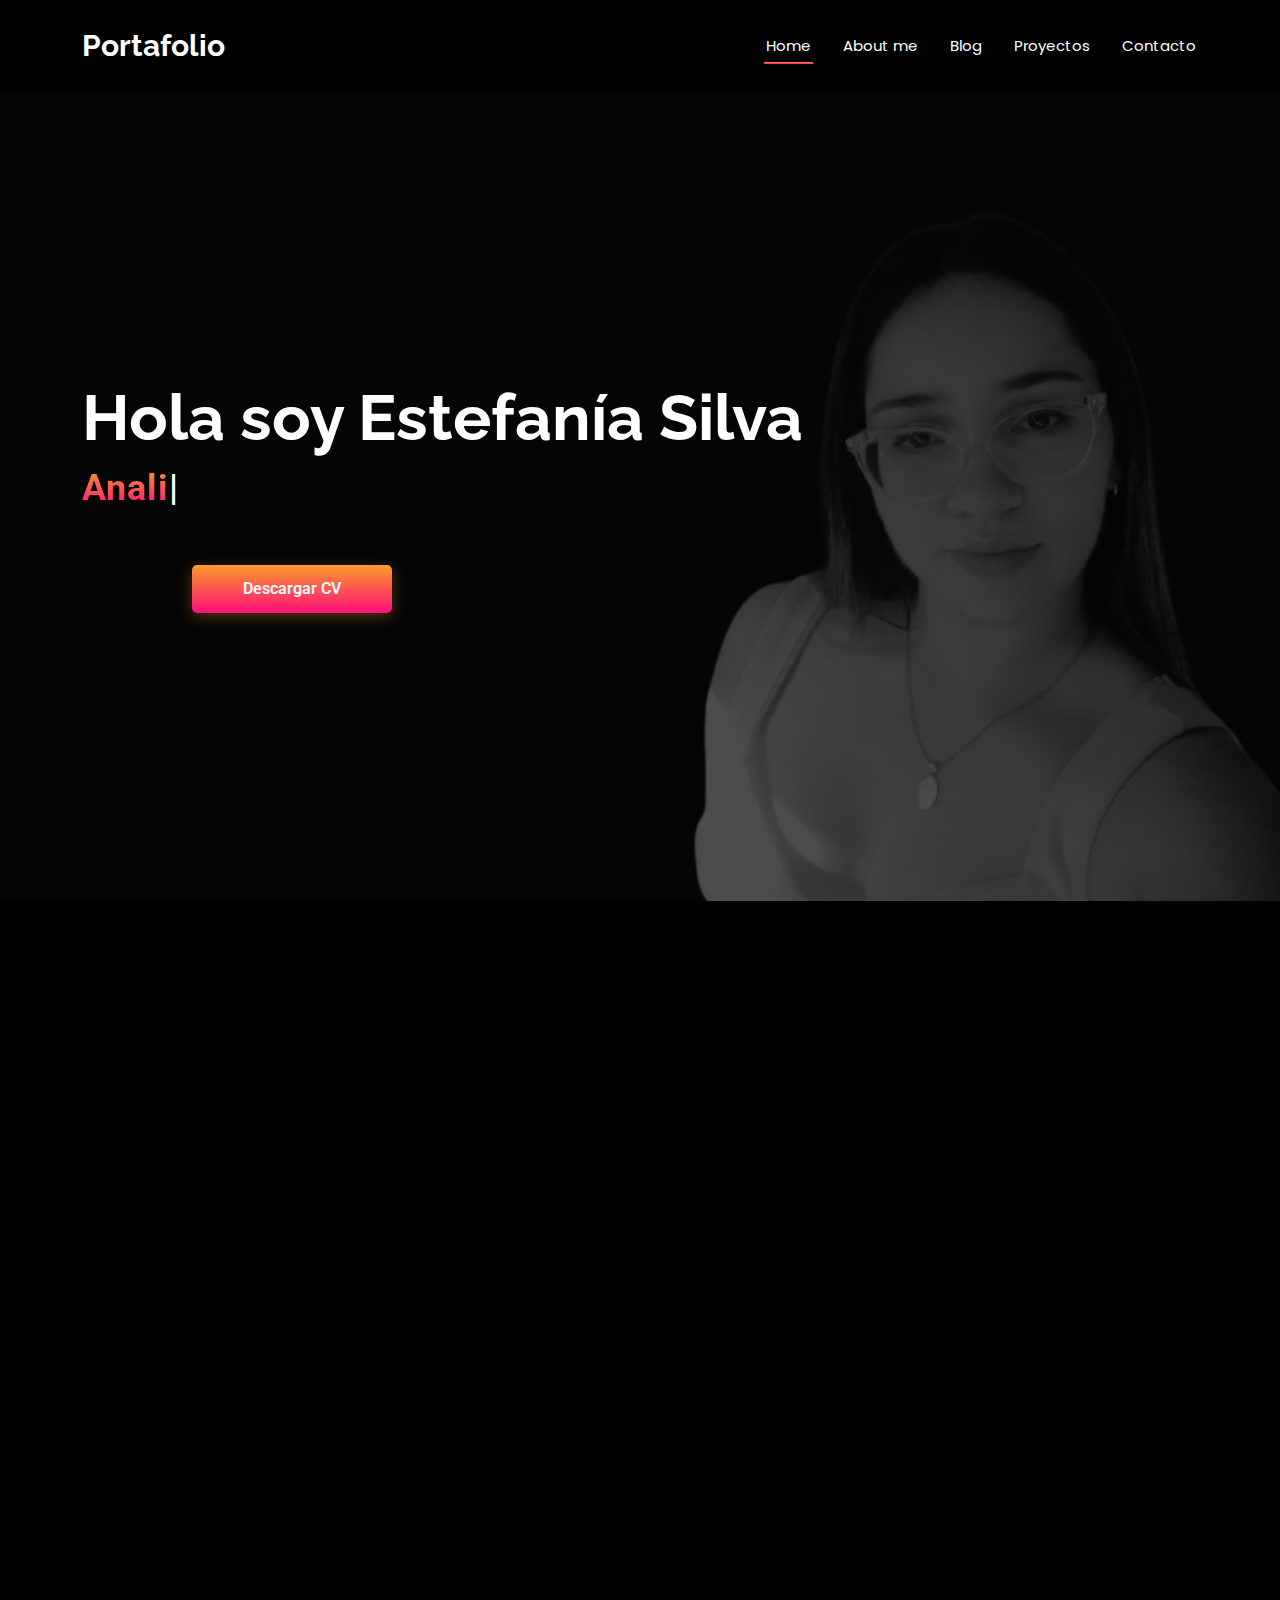
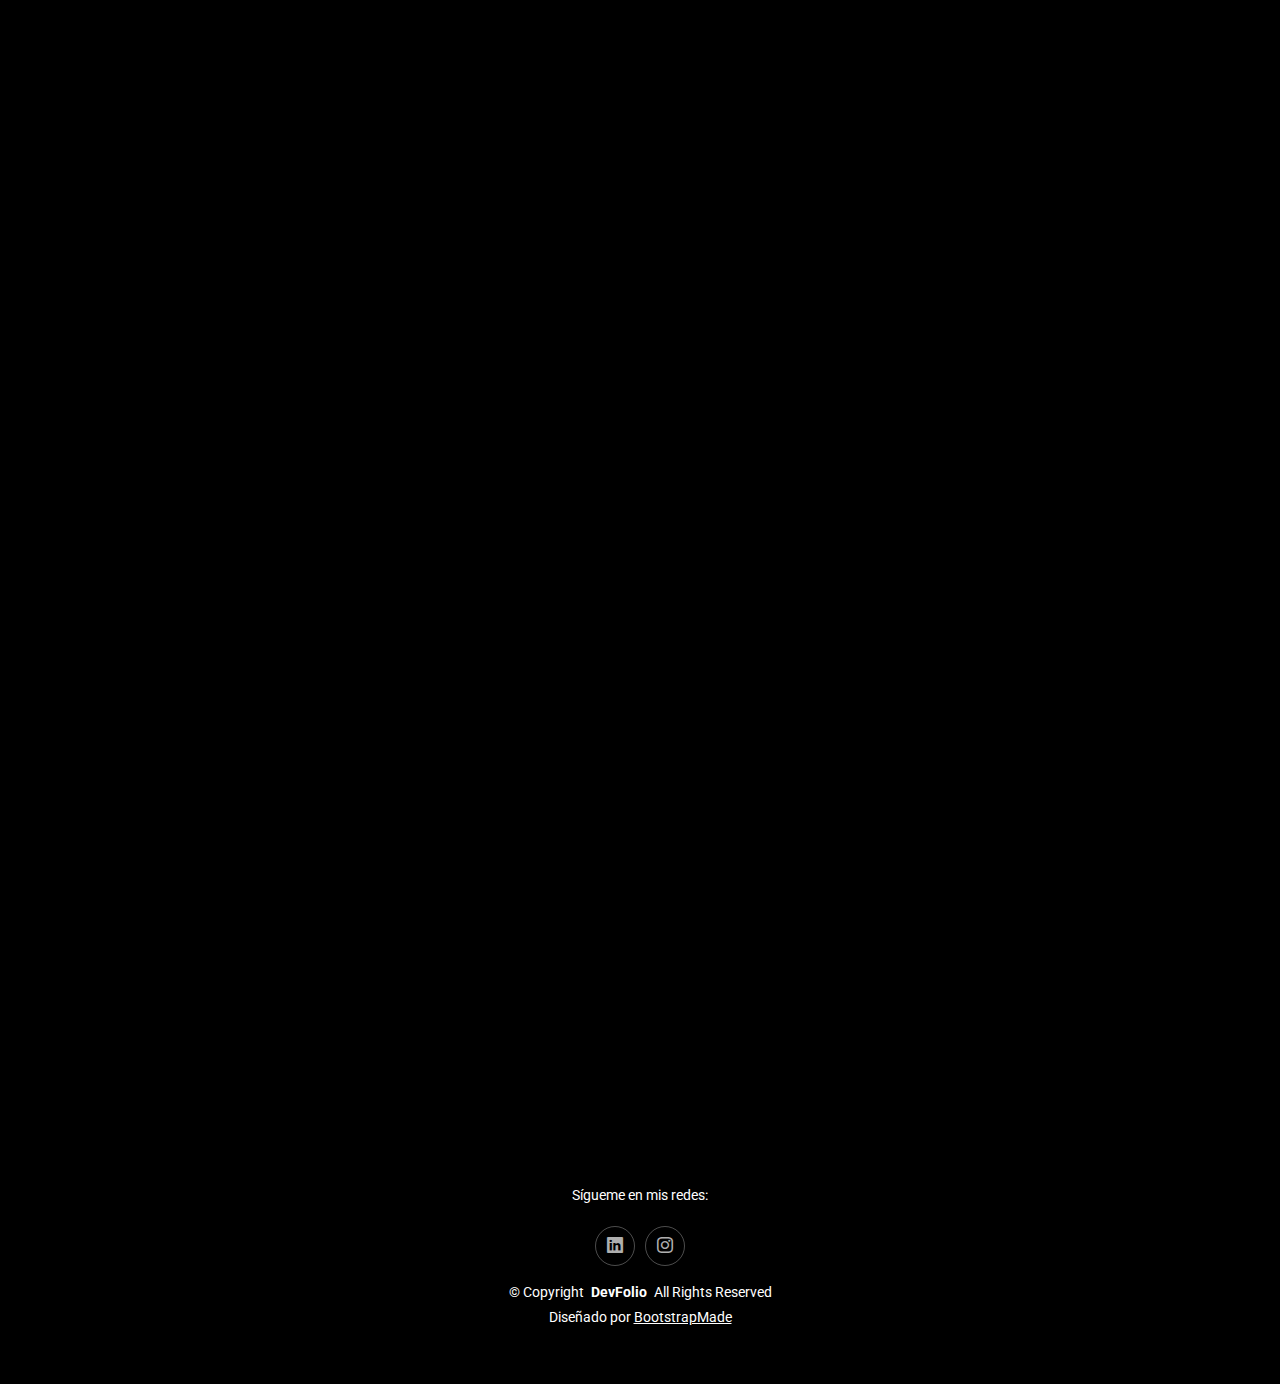
<file: DevFolio/index.html>
<!DOCTYPE html>
<html lang="en">

<head>
  <meta charset="utf-8">
  <meta content="width=device-width, initial-scale=1.0" name="viewport">
  <title>Portafolio Data Analyst</title>
  <meta name="description" content="">
  <meta name="keywords" content="">

  <!-- Favicons -->
  <link href="assets/img/favicon.png" rel="icon">
  <link href="assets/img/apple-touch-icon.png" rel="apple-touch-icon">

  <!-- Fonts -->
  <link href="https://fonts.googleapis.com" rel="preconnect">
  <link href="https://fonts.gstatic.com" rel="preconnect" crossorigin>
  <link
    href="https://fonts.googleapis.com/css2?family=Roboto:ital,wght@0,100;0,300;0,400;0,500;0,700;0,900;1,100;1,300;1,400;1,500;1,700;1,900&family=Poppins:ital,wght@0,100;0,200;0,300;0,400;0,500;0,600;0,700;0,800;0,900;1,100;1,200;1,300;1,400;1,500;1,600;1,700;1,800;1,900&family=Raleway:ital,wght@0,100;0,200;0,300;0,400;0,500;0,600;0,700;0,800;0,900;1,100;1,200;1,300;1,400;1,500;1,600;1,700;1,800;1,900&display=swap"
    rel="stylesheet">

  <!-- Vendor CSS Files -->
  <link href="assets/vendor/bootstrap/css/bootstrap.min.css" rel="stylesheet">
  <link href="assets/vendor/bootstrap-icons/bootstrap-icons.css" rel="stylesheet">
  <link href="assets/vendor/aos/aos.css" rel="stylesheet">
  <link href="assets/vendor/glightbox/css/glightbox.min.css" rel="stylesheet">
  <link href="assets/vendor/swiper/swiper-bundle.min.css" rel="stylesheet">

  <!-- Main CSS File -->
  <link href="assets/css/main.css" rel="stylesheet">

  <!-- =======================================================
  * Template Name: DevFolio
  * Template URL: https://bootstrapmade.com/devfolio-bootstrap-portfolio-html-template/
  * Updated: Aug 07 2024 with Bootstrap v5.3.3
  * Author: BootstrapMade.com
  * License: https://bootstrapmade.com/license/
  ======================================================== -->
</head>

<body class="index-page">

  <header id="header" class="header d-flex align-items-center sticky-top">
    <div class="container-fluid container-xl position-relative d-flex align-items-center justify-content-between">

      <a href="index.html" class="logo d-flex align-items-center">
        <!-- Uncomment the line below if you also wish to use an image logo -->
        <!-- <img src="assets/img/logo.png" alt=""> -->
        <h1 class="sitename">Portafolio</h1>
      </a>

      <nav id="navmenu" class="navmenu">
        <ul>
          <li><a href="#hero" class="active">Home<br></a></li>
          <li><a href="#about">About me</a></li>
          <li><a href="#" onclick="alert('Esta sección está en construcción. ¡Vuelve pronto!')">Blog</a></li>
          <li><a href="#portfolio">Proyectos</a></li>
          <!--  <li class="dropdown"><a href="#"><span>Dropdown</span> <i class="bi bi-chevron-down toggle-dropdown"></i></a>
            <ul>
              <li><a href="#">Dropdown 1</a></li>
              <li class="dropdown"><a href="#"><span>Deep Dropdown</span> <i class="bi bi-chevron-down toggle-dropdown"></i></a>
                <ul>
                  <li><a href="#">Home</a></li>
                  <li><a href="#">Deep Dropdown 2</a></li>
                  <li><a href="#">Deep Dropdown 3</a></li>
                  <li><a href="#">Deep Dropdown 4</a></li>
                  <li><a href="#">Deep Dropdown 5</a></li>
                </ul>
              </li>
              <li><a href="#">Dropdown 2</a></li>
              <li><a href="#">Dropdown 3</a></li>
              <li><a href="#">Dropdown 4</a></li>
            </ul>
          </li> -->
          <li><a href="#contact">Contacto</a></li>
        </ul>
        <i class="mobile-nav-toggle d-xl-none bi bi-list"></i>
      </nav>

    </div>
  </header>

  <main class="main">

    <!-- Hero Section -->
    <section id="hero" class="hero section dark-background">

      <img src="assets/img/fondo (2).png" alt="" data-aos="fade-in" style="width: 50%; height: auto">

      <div class="container d-flex flex-column align-items-start justify-content-center text-start" data-aos="fade-up"
        data-aos-delay="100">
        <h2>Hola soy Estefanía Silva</h2>
        <p><span class="typed" data-typed-items="Analista de datos, Desarrolladora, Creativa"></span></p>
        <a href="assets/cv/estefania-cv.pdf" download="Estefania_Silva_CV.pdf"
          class="btn-download-cv btn-hero-cv">Descargar CV</a><!-- Boton -->

      </div>

    </section><!-- /Hero Section -->

    <!-- About me Section -->
    <section id="about" class="about section">
      <div class="container" data-aos="fade-up" data-aos-delay="100">
        <div class="row gy-4">
          <div class="col-md-6">
            <div class="row justify-content-between gy-4">
              <div class="col-lg-5 text-center"> <!-- Añadí text-center para centrar la imagen y el botón -->
                <img src="assets/img/perfil1.png" class="img-fluid mb-3" alt=""> <!-- mb-3 para margen inferior -->
                <div class="contenedor-titulo">
                  <h1 class="titulo-blanco">Estefania</h1>
                  <h3 class="titulo-blanco">Data Analyst</h3>
                </div>
                <a href="tu-cv.pdf" download class="btn-download-cv">Descargar CV</a> <!-- Botón de descarga -->
              </div>
            </div>
          </div>

          <div class="col-md-6">
            <div class="about-me">
              <h4>About me</h4>
              <p>
                Analista de Datos con conocimientos en SQL, Excel, Power BI, visualización de datos
                y herramientas de desarrollo web como HTML y CSS.
              </p>
              <p>
                He colaborado en crear y actualizar procedimientos para la gestión de datos, garantizando
                su documentación para mejorar la capacitación del equipo. También he gestionado requerimientos
                mediante sistemas de ticketing, actualizando información en bases de datos.
              </p>
              <p>
                Soy detallista, organizado y comprometido con la mejora continua. Mi objetivo es
                desarrollar soluciones que transformen datos en decisiones y aportar valor en cada proyecto.
              </p>

              <!-- Moví los skills aquí debajo del texto -->
              <div class="skills-content skills-animation mt-4"> <!-- mt-4 para margen superior -->
                <h5>Skills</h5>
                <div class="progress">
                  <span class="skill"><span>SQL</span> <i class="val">100%</i></span>
                  <div class="progress-bar-wrap">
                    <div class="progress-bar" role="progressbar" aria-valuenow="100" aria-valuemin="0"
                      aria-valuemax="100"></div>
                  </div>
                </div>
                <!-- Resto de tus skills... -->
                <div class="progress">
                  <span class="skill"><span>Excel</span> <i class="val">80%</i></span>
                  <div class="progress-bar-wrap">
                    <div class="progress-bar" role="progressbar" aria-valuenow="80" aria-valuemin="0"
                      aria-valuemax="100"></div>
                  </div>
                </div>
                <div class="progress">
                  <span class="skill"><span>Power BI</span> <i class="val">50%</i></span>
                  <div class="progress-bar-wrap">
                    <div class="progress-bar" role="progressbar" aria-valuenow="50" aria-valuemin="0"
                      aria-valuemax="100"></div>
                  </div>
                </div>
                <div class="progress">
                  <span class="skill"><span>HTML</span> <i class="val">75%</i></span>
                  <div class="progress-bar-wrap">
                    <div class="progress-bar" role="progressbar" aria-valuenow="75" aria-valuemin="0"
                      aria-valuemax="100"></div>
                  </div>
                </div>
                <div class="progress">
                  <span class="skill"><span>CSS</span> <i class="val">75%</i></span>
                  <div class="progress-bar-wrap">
                    <div class="progress-bar" role="progressbar" aria-valuenow="75" aria-valuemin="0"
                      aria-valuemax="100"></div>
                  </div>
                </div>
              </div>
            </div>
          </div>
        </div>
      </div>
    </section><!-- /About Section -->

    <!-- Resume Section -->




    <!-- 
              <ul>
                  <li>Manejo y organización de datos mediante tablas.</li>
                  <li>Uso de funciones básicas como SUMA, PROMEDIO, y funciones de texto simples.</li>
                  <li>Aplicación de funciones estadísticas para análisis de datos.</li>
                  <li>Creación y manejo de tablas dinámicas para resúmenes y reportes.</li>
                  <li>Implementación de validación de datos para asegurar la calidad de la información.</li>
                  <li>Uso de filtros para facilitar la exploración y segmentación de datos.</li>
                  <li>Introducción a funciones intermedias como BUSCARV.</li>
                  <li>Uso básico de Power BI para visualizar datos y crear informes interactivos.</li>
              </ul>
            </div> --><!-- Edn Resume Item -->
    <!-- 
          </div>

        </div>

      </div>

    </section> --><!-- /Resume Section -->
    <!-- Sección de Experiencia -->
    <section id="experiencia" class="resume section">
      <div class="container">

        <div class="gradient-box" data-aos="fade-up">
          <h3>Experiencia</h3>

          <div class="resume-item">
            <div class="resume-header-flex">
              <h4 class="job-title">Aprendiz analista base de datos</h4>
              <span class="company-name">Seguros de Vida Suramericana, SURA</span>
            </div>
            <h5 class="job-date">2024</h5>
            <ul>
              <li>Medellín, Colombia</li>
            </ul>
          </div>

          <div class="resume-item">
            <div class="resume-header-flex">
              <h4 class="job-title">Pasante Maquetación Web</h4>
              <span class="company-name">Sites Software and Services</span>
            </div>
            <h5 class="job-date">2023</h5>
            <ul>
              <li>Medellín, Colombia</li>
            </ul>
          </div>
        </div>

        <div class="gradient-box" data-aos="fade-up">
          <h3>Educación</h3>

          <div class="resume-item">
            <div class="resume-header-flex">
              <h4 class="job-title">Bootcamp Desarrollador Junior Full Stack</h4>
              <span class="company-name">Generation Colombia</span>
            </div>
            <h5 class="job-date">2025</h5>
          </div>

          <div class="resume-item">
            <div class="resume-header-flex">
              <h4 class="job-title">Técnico Laboral en Asistente de Desarrollo Software</h4>
              <span class="company-name">Cesde, Medellín</span>
            </div>
            <h5 class="job-date">2023 - 2024</h5>
          </div>

          <div class="resume-item">
            <div class="resume-header-flex">
              <h4 class="job-title">Diplomado de Excel</h4>
              <span class="company-name">Cetia, Medellín, Colombia</span>
            </div>
            <h5 class="job-date">2025</h5>
          </div>
        </div>

      </div>
    </section>
    <!-- FIN EXPERIENCIA -->

    <!-- Services Section -->
    <!-- <section id="services" class="services section"> -->

    <!-- Section Title -->
    <!-- <div class="container section-title" data-aos="fade-up">
        <h2>Services</h2>
        <p>Necessitatibus eius consequatur ex aliquid fuga eum quidem sint consectetur velit</p>
      </div> --><!-- End Section Title -->

    <!-- <div class="container">

        <div class="row gy-4">

          <div class="col-lg-4 col-md-6" data-aos="fade-up" data-aos-delay="100">
            <div class="service-item  position-relative">
              <div class="icon">
                <i class="bi bi-activity"></i>
              </div>
              <a href="#" class="stretched-link">
                <h3>Nesciunt Mete</h3>
              </a>
              <p>Provident nihil minus qui consequatur non omnis maiores. Eos accusantium minus dolores iure perferendis tempore et consequatur.</p>
            </div>
          </div> --><!-- End Service Item -->

    <!-- <div class="col-lg-4 col-md-6" data-aos="fade-up" data-aos-delay="200">
            <div class="service-item position-relative">
              <div class="icon">
                <i class="bi bi-broadcast"></i>
              </div>
              <a href="#" class="stretched-link">
                <h3>Eosle Commodi</h3>
              </a>
              <p>Ut autem aut autem non a. Sint sint sit facilis nam iusto sint. Libero corrupti neque eum hic non ut nesciunt dolorem.</p>
            </div>
          </div> --><!-- End Service Item -->

    <!-- <div class="col-lg-4 col-md-6" data-aos="fade-up" data-aos-delay="300">
            <div class="service-item position-relative">
              <div class="icon">
                <i class="bi bi-easel"></i>
              </div>
              <a href="#" class="stretched-link">
                <h3>Ledo Markt</h3>
              </a>
              <p>Ut excepturi voluptatem nisi sed. Quidem fuga consequatur. Minus ea aut. Vel qui id voluptas adipisci eos earum corrupti.</p>
            </div>
          </div> --><!-- End Service Item -->

    <!-- <div class="col-lg-4 col-md-6" data-aos="fade-up" data-aos-delay="400">
            <div class="service-item position-relative">
              <div class="icon">
                <i class="bi bi-bounding-box-circles"></i>
              </div>
              <a href="#" class="stretched-link">
                <h3>Asperiores Commodit</h3>
              </a>
              <p>Non et temporibus minus omnis sed dolor esse consequatur. Cupiditate sed error ea fuga sit provident adipisci neque.</p>
              <a href="#" class="stretched-link"></a>
            </div>
          </div> --><!-- End Service Item -->

    <!-- <div class="col-lg-4 col-md-6" data-aos="fade-up" data-aos-delay="500">
            <div class="service-item position-relative">
              <div class="icon">
                <i class="bi bi-calendar4-week"></i>
              </div>
              <a href="#" class="stretched-link">
                <h3>Velit Doloremque</h3>
              </a>
              <p>Cumque et suscipit saepe. Est maiores autem enim facilis ut aut ipsam corporis aut. Sed animi at autem alias eius labore.</p>
              <a href="#" class="stretched-link"></a>
            </div>
          </div> --><!-- End Service Item -->
    <!-- 
          <div class="col-lg-4 col-md-6" data-aos="fade-up" data-aos-delay="600">
            <div class="service-item position-relative">
              <div class="icon">
                <i class="bi bi-chat-square-text"></i>
              </div>
              <a href="#" class="stretched-link">
                <h3>Dolori Architecto</h3>
              </a>
              <p>Hic molestias ea quibusdam eos. Fugiat enim doloremque aut neque non et debitis iure. Corrupti recusandae ducimus enim.</p>
              <a href="#" class="stretched-link"></a>
            </div>
          </div> --><!-- End Service Item -->

    <!-- </div>

      </div>

    </section> --><!-- /Services Section -->

    <!-- Stats Section ESTADISTICAS-->
    <!-- <section id="stats" class="stats section accent-background">

      <img src="assets/img/stats-bg.jpg" alt="" data-aos="fade-in">

      <div class="container position-relative" data-aos="fade-up" data-aos-delay="100">

        <div class="row gy-4">

          <div class="col-lg-3 col-md-6">
            <div class="stats-item text-center w-100 h-100">
              <span data-purecounter-start="0" data-purecounter-end="232" data-purecounter-duration="0" class="purecounter">232</span>
              <p>Clients</p>
            </div>
          </div> --><!-- End Stats Item -->

    <!-- <div class="col-lg-3 col-md-6">
            <div class="stats-item text-center w-100 h-100">
              <span data-purecounter-start="0" data-purecounter-end="521" data-purecounter-duration="0" class="purecounter">521</span>
              <p>Projects</p>
            </div>
          </div> --><!-- End Stats Item -->

    <!-- <div class="col-lg-3 col-md-6">
            <div class="stats-item text-center w-100 h-100">
              <span data-purecounter-start="0" data-purecounter-end="1453" data-purecounter-duration="0" class="purecounter">1453</span>
              <p>Hours Of Support</p>
            </div>
          </div> --><!-- End Stats Item -->

    <!--  <div class="col-lg-3 col-md-6">
            <div class="stats-item text-center w-100 h-100">
              <span data-purecounter-start="0" data-purecounter-end="32" data-purecounter-duration="0" class="purecounter">32</span>
              <p>Awards</p>
            </div>
          </div> --><!-- End Stats Item -->

    <!-- </div>

      </div>

    </section> --><!-- /Stats Section -->

    <!-- Portfolio Section -->
    <section id="portfolio" class="portfolio section">

      <!-- Section Title -->
      <div class="container section-title" data-aos="fade-up">
        <h2>Portafolio</h2>
        <p>Aquí encontrarás los proyectos que he desarrollado, enfocados en análisis de datos y visualización.
          Cada uno incluye una breve descripción del objetivo y las herramientas utilizadas</p>
      </div><!-- End Section Title -->

      <div class="container">

        <div class="isotope-layout" data-default-filter="*" data-layout="masonry" data-sort="original-order">

          <ul class="portfolio-filters isotope-filters" data-aos="fade-up" data-aos-delay="100">
            <li data-filter="*" class="filter-active">All</li>
            <li data-filter=".filter-excel">Excel</li>
            <li data-filter=".filter-power">Power BI</li>
            <li data-filter=".filter-front">Frontend</li>
            <!-- <li data-filter=".filter-branding">Branding</li> -->
          </ul><!-- End Portfolio Filters -->

          <div class="row gy-4 isotope-container" data-aos="fade-up" data-aos-delay="200">

            <div class="col-lg-4 col-md-6 portfolio-item isotope-item filter-excel">
              <img src="assets/img/portfolio/app-1.jpg" class="img-fluid" alt="">
              <div class="portfolio-info">
                <h4>App 1</h4>
                <p>Lorem ipsum, dolor sit amet consectetur</p>
                <a href="assets/img/portfolio/app-1.jpg" title="App 1" data-gallery="portfolio-gallery-app"
                  class="glightbox preview-link"><i class="bi bi-zoom-in"></i></a>
                <a href="portfolio-details.html" title="More Details" class="details-link"><i
                    class="bi bi-link-45deg"></i></a>
              </div>
            </div><!-- End Portfolio Item -->

            <div class="col-lg-4 col-md-6 portfolio-item isotope-item filter-power">
              <img src="assets/img/portfolio/product-1.jpg" class="img-fluid" alt="">
              <div class="portfolio-info">
                <h4>Product 1</h4>
                <p>Lorem ipsum, dolor sit amet consectetur</p>
                <a href="assets/img/portfolio/product-1.jpg" title="Product 1" data-gallery="portfolio-gallery-product"
                  class="glightbox preview-link"><i class="bi bi-zoom-in"></i></a>
                <a href="portfolio-details.html" title="More Details" class="details-link"><i
                    class="bi bi-link-45deg"></i></a>
              </div>
            </div><!-- End Portfolio Item -->

            <div class="col-lg-4 col-md-6 portfolio-item isotope-item filter-front">
              <img src="assets/img/MiPrimeraLandingPage.png" class="img-fluid" alt="">
              <div class="portfolio-info">
                <h4>Landing Page</h4>
                <p>Proyecto final curso de maquetación web-UPB</p>
                <a href="assets/img/MiPrimeraLandingPage.png" title="Branding 1"
                  data-gallery="portfolio-gallery-branding" class="glightbox preview-link"><i
                    class="bi bi-zoom-in"></i></a>
                <a href="https://github.com/estefasilva/MiPrimeraLandingPage/tree/main" title="Repositorio GitHub"
                  class="details-link" target="_blank" rel="noopener noreferrer"><i class="bi bi-link-45deg"></i></a>
              </div>
            </div><!-- End Portfolio Item -->

            <div class="col-lg-4 col-md-6 portfolio-item isotope-item filter-front">
              <div class="image-watermark-container">
                <img src="assets/img/Pasantía.png " oncontextmenu="return false;" class="img-fluid" alt="">
                <div class="watermark-text">Confidencial</div>
              </div>
              <div class="portfolio-info">
                <h4>Diseño Maqueta App Móvil</h4>
                <p>Este proyecto corresponde a un diseño de maqueta para una aplicación móvil.
                  Debido a la naturaleza confidencial del contenido, el código fuente no está
                  disponible para mostrar</p>
                <!-- <a href="assets/img/portfolio/books-1.jpg" title="Branding 1" data-gallery="portfolio-gallery-book" class="glightbox preview-link"><i class="bi bi-zoom-in"></i></a>
                <a href="portfolio-details.html" title="More Details" class="details-link"><i class="bi bi-link-45deg"></i></a> -->
              </div>
            </div><!-- End Portfolio Item -->

            <div class="col-lg-4 col-md-6 portfolio-item isotope-item filter-excel">
              <img src="assets/img/portfolio/app-2.jpg" class="img-fluid" alt="">
              <div class="portfolio-info">
                <h4>App 2</h4>
                <p>Lorem ipsum, dolor sit amet consectetur</p>
                <a href="assets/img/portfolio/app-2.jpg" title="App 2" data-gallery="portfolio-gallery-app"
                  class="glightbox preview-link"><i class="bi bi-zoom-in"></i></a>
                <a href="portfolio-details.html" title="More Details" class="details-link"><i
                    class="bi bi-link-45deg"></i></a>
              </div>
            </div><!-- End Portfolio Item -->

            <!-- <div class="col-lg-4 col-md-6 portfolio-item isotope-item filter-product">
              <img src="assets/img/portfolio/product-2.jpg" class="img-fluid" alt="">
              <div class="portfolio-info">
                <h4>Product 2</h4>
                <p>Lorem ipsum, dolor sit amet consectetur</p>
                <a href="assets/img/portfolio/product-2.jpg" title="Product 2" data-gallery="portfolio-gallery-product" class="glightbox preview-link"><i class="bi bi-zoom-in"></i></a>
                <a href="portfolio-details.html" title="More Details" class="details-link"><i class="bi bi-link-45deg"></i></a>
              </div>
            </div> --><!-- End Portfolio Item -->

            <!-- <div class="col-lg-4 col-md-6 portfolio-item isotope-item filter-branding">
              <img src="assets/img/portfolio/branding-2.jpg" class="img-fluid" alt="">
              <div class="portfolio-info">
                <h4>Branding 2</h4>
                <p>Lorem ipsum, dolor sit amet consectetur</p>
                <a href="assets/img/portfolio/branding-2.jpg" title="Branding 2" data-gallery="portfolio-gallery-branding" class="glightbox preview-link"><i class="bi bi-zoom-in"></i></a>
                <a href="portfolio-details.html" title="More Details" class="details-link"><i class="bi bi-link-45deg"></i></a>
              </div>
            </div> --><!-- End Portfolio Item -->

            <!-- <div class="col-lg-4 col-md-6 portfolio-item isotope-item filter-books">
              <img src="assets/img/portfolio/books-2.jpg" class="img-fluid" alt="">
              <div class="portfolio-info">
                <h4>Books 2</h4>
                <p>Lorem ipsum, dolor sit amet consectetur</p>
                <a href="assets/img/portfolio/books-2.jpg" title="Branding 2" data-gallery="portfolio-gallery-book" class="glightbox preview-link"><i class="bi bi-zoom-in"></i></a>
                <a href="portfolio-details.html" title="More Details" class="details-link"><i class="bi bi-link-45deg"></i></a>
              </div>
            </div> --><!-- End Portfolio Item -->

            <!-- <div class="col-lg-4 col-md-6 portfolio-item isotope-item filter-app">
              <img src="assets/img/portfolio/app-3.jpg" class="img-fluid" alt="">
              <div class="portfolio-info">
                <h4>App 3</h4>
                <p>Lorem ipsum, dolor sit amet consectetur</p>
                <a href="assets/img/portfolio/app-3.jpg" title="App 3" data-gallery="portfolio-gallery-app" class="glightbox preview-link"><i class="bi bi-zoom-in"></i></a>
                <a href="portfolio-details.html" title="More Details" class="details-link"><i class="bi bi-link-45deg"></i></a>
              </div>
            </div> --><!-- End Portfolio Item -->

            <!-- <div class="col-lg-4 col-md-6 portfolio-item isotope-item filter-product">
              <img src="assets/img/portfolio/product-3.jpg" class="img-fluid" alt="">
              <div class="portfolio-info">
                <h4>Product 3</h4>
                <p>Lorem ipsum, dolor sit amet consectetur</p>
                <a href="assets/img/portfolio/product-3.jpg" title="Product 3" data-gallery="portfolio-gallery-product" class="glightbox preview-link"><i class="bi bi-zoom-in"></i></a>
                <a href="portfolio-details.html" title="More Details" class="details-link"><i class="bi bi-link-45deg"></i></a>
              </div>
            </div> --><!-- End Portfolio Item -->

            <!-- <div class="col-lg-4 col-md-6 portfolio-item isotope-item filter-branding">
              <img src="assets/img/portfolio/branding-3.jpg" class="img-fluid" alt="">
              <div class="portfolio-info">
                <h4>Branding 3</h4>
                <p>Lorem ipsum, dolor sit amet consectetur</p>
                <a href="assets/img/portfolio/branding-3.jpg" title="Branding 2" data-gallery="portfolio-gallery-branding" class="glightbox preview-link"><i class="bi bi-zoom-in"></i></a>
                <a href="portfolio-details.html" title="More Details" class="details-link"><i class="bi bi-link-45deg"></i></a>
              </div>
            </div> --><!-- End Portfolio Item -->

            <!-- <div class="col-lg-4 col-md-6 portfolio-item isotope-item filter-books">
              <img src="assets/img/portfolio/books-3.jpg" class="img-fluid" alt="">
              <div class="portfolio-info">
                <h4>Books 3</h4>
                <p>Lorem ipsum, dolor sit amet consectetur</p>
                <a href="assets/img/portfolio/books-3.jpg" title="Branding 3" data-gallery="portfolio-gallery-book" class="glightbox preview-link"><i class="bi bi-zoom-in"></i></a>
                <a href="portfolio-details.html" title="More Details" class="details-link"><i class="bi bi-link-45deg"></i></a>
              </div>
            </div> --><!-- End Portfolio Item -->

          </div><!-- End Portfolio Container -->

        </div>

      </div>

    </section><!-- /Portfolio Section -->

    <!-- Pricing Section PRECIOS-->
    <!--  <section id="pricing" class="pricing section"> -->

    <!-- Section Title -->
    <!-- <div class="container section-title" data-aos="fade-up">
        <h2>Pricing</h2>
        <p>Necessitatibus eius consequatur ex aliquid fuga eum quidem sint consectetur velit</p>
      </div> --><!-- End Section Title -->

    <!-- <div class="container" data-aos="fade-up" data-aos-delay="100">

        <div class="row gy-4 gx-lg-5">

          <div class="col-lg-6">
            <div class="pricing-item d-flex justify-content-between">
              <h3>Portrait Photography</h3>
              <h4>$160.00</h4>
            </div>
          </div> --><!-- End Pricing Item -->

    <!-- <div class="col-lg-6">
            <div class="pricing-item d-flex justify-content-between">
              <h3>Fashion Photography</h3>
              <h4>$300.00</h4>
            </div>
          </div> --><!-- End Pricing Item -->

    <!--  <div class="col-lg-6">
            <div class="pricing-item d-flex justify-content-between">
              <h3>Sports Photography</h3>
              <h4>$200.00</h4>
            </div>
          </div> --><!-- End Pricing Item -->

    <!-- <div class="col-lg-6">
            <div class="pricing-item d-flex justify-content-between">
              <h3>Still Life Photography</h3>
              <h4>$120.00</h4>
            </div>
          </div> --><!-- End Pricing Item -->

    <!-- <div class="col-lg-6">
            <div class="pricing-item d-flex justify-content-between">
              <h3>Wedding Photography</h3>
              <h4>$500.00</h4>
            </div>
          </div> --><!-- End Pricing Item -->
    <!-- 
          <div class="col-lg-6">
            <div class="pricing-item d-flex justify-content-between">
              <h3>Photojournalism</h3>
              <h4>$200.00</h4>
            </div>
          </div> --><!-- End Pricing Item -->

    <!-- </div>

      </div>

    </section> --><!-- /Pricing Section -->

    <!-- Faq Section PREGUNTAS FRECUENTES-->
    <!-- <section id="faq" class="faq section">

      <div class="container">

        <div class="row gy-4">

          <div class="col-lg-4" data-aos="fade-up" data-aos-delay="100">
            <div class="content px-xl-5">
              <h3><span>Frequently Asked </span><strong>Questions</strong></h3>
              <p>
                Lorem ipsum dolor sit amet, consectetur adipiscing elit, sed do eiusmod tempor incididunt ut labore et dolore magna aliqua. Duis aute irure dolor in reprehenderit
              </p>
            </div>
          </div>

          <div class="col-lg-8" data-aos="fade-up" data-aos-delay="200">

            <div class="faq-container">
              <div class="faq-item faq-active">
                <h3><span class="num">1.</span> <span>Non consectetur a erat nam at lectus urna duis?</span></h3>
                <div class="faq-content">
                  <p>Feugiat pretium nibh ipsum consequat. Tempus iaculis urna id volutpat lacus laoreet non curabitur gravida. Venenatis lectus magna fringilla urna porttitor rhoncus dolor purus non.</p>
                </div>
                <i class="faq-toggle bi bi-chevron-right"></i>
              </div> --><!-- End Faq item-->

    <!-- <div class="faq-item">
                <h3><span class="num">2.</span> <span>Feugiat scelerisque varius morbi enim nunc faucibus a pellentesque?</span></h3>
                <div class="faq-content">
                  <p>Dolor sit amet consectetur adipiscing elit pellentesque habitant morbi. Id interdum velit laoreet id donec ultrices. Fringilla phasellus faucibus scelerisque eleifend donec pretium. Est pellentesque elit ullamcorper dignissim. Mauris ultrices eros in cursus turpis massa tincidunt dui.</p>
                </div>
                <i class="faq-toggle bi bi-chevron-right"></i>
              </div> --><!-- End Faq item-->

    <!-- <div class="faq-item">
                <h3><span class="num">3.</span> <span>Dolor sit amet consectetur adipiscing elit pellentesque?</span></h3>
                <div class="faq-content">
                  <p>Eleifend mi in nulla posuere sollicitudin aliquam ultrices sagittis orci. Faucibus pulvinar elementum integer enim. Sem nulla pharetra diam sit amet nisl suscipit. Rutrum tellus pellentesque eu tincidunt. Lectus urna duis convallis convallis tellus. Urna molestie at elementum eu facilisis sed odio morbi quis</p>
                </div>
                <i class="faq-toggle bi bi-chevron-right"></i>
              </div> --><!-- End Faq item-->

    <!-- <div class="faq-item">
                <h3><span class="num">4.</span> <span>Ac odio tempor orci dapibus. Aliquam eleifend mi in nulla?</span></h3>
                <div class="faq-content">
                  <p>Dolor sit amet consectetur adipiscing elit pellentesque habitant morbi. Id interdum velit laoreet id donec ultrices. Fringilla phasellus faucibus scelerisque eleifend donec pretium. Est pellentesque elit ullamcorper dignissim. Mauris ultrices eros in cursus turpis massa tincidunt dui.</p>
                </div>
                <i class="faq-toggle bi bi-chevron-right"></i>
              </div> --><!-- End Faq item-->

    <!-- <div class="faq-item">
                <h3><span class="num">5.</span> <span>Tempus quam pellentesque nec nam aliquam sem et tortor consequat?</span></h3>
                <div class="faq-content">
                  <p>Molestie a iaculis at erat pellentesque adipiscing commodo. Dignissim suspendisse in est ante in. Nunc vel risus commodo viverra maecenas accumsan. Sit amet nisl suscipit adipiscing bibendum est. Purus gravida quis blandit turpis cursus in</p>
                </div>
                <i class="faq-toggle bi bi-chevron-right"></i>
              </div> --><!-- End Faq item-->

    <!-- </div>

          </div>
        </div>

      </div>

    </section> --><!-- /Faq Section -->

    <!-- Testimonials Section -->
    <!-- <section id="testimonials" class="testimonials section accent-background">

      <img src="assets/img/testimonials-bg.jpg" class="testimonials-bg" alt="">

      <div class="container" data-aos="fade-up" data-aos-delay="100">

        <div class="swiper init-swiper">
          <script type="application/json" class="swiper-config">
            {
              "loop": true,
              "speed": 600,
              "autoplay": {
                "delay": 5000
              },
              "slidesPerView": "auto",
              "pagination": {
                "el": ".swiper-pagination",
                "type": "bullets",
                "clickable": true
              }
            }
          </script>
          <div class="swiper-wrapper">

            <div class="swiper-slide">
              <div class="testimonial-item">
                <img src="assets/img/testimonials/testimonials-1.jpg" class="testimonial-img" alt="">
                <h3>Saul Goodman</h3>
                <h4>Ceo &amp; Founder</h4>
                <div class="stars">
                  <i class="bi bi-star-fill"></i><i class="bi bi-star-fill"></i><i class="bi bi-star-fill"></i><i class="bi bi-star-fill"></i><i class="bi bi-star-fill"></i>
                </div>
                <p>
                  <i class="bi bi-quote quote-icon-left"></i>
                  <span>Proin iaculis purus consequat sem cure digni ssim donec porttitora entum suscipit rhoncus. Accusantium quam, ultricies eget id, aliquam eget nibh et. Maecen aliquam, risus at semper.</span>
                  <i class="bi bi-quote quote-icon-right"></i>
                </p>
              </div>
            </div> --><!-- End testimonial item -->

    <!-- <div class="swiper-slide">
              <div class="testimonial-item">
                <img src="assets/img/testimonials/testimonials-2.jpg" class="testimonial-img" alt="">
                <h3>Sara Wilsson</h3>
                <h4>Designer</h4>
                <div class="stars">
                  <i class="bi bi-star-fill"></i><i class="bi bi-star-fill"></i><i class="bi bi-star-fill"></i><i class="bi bi-star-fill"></i><i class="bi bi-star-fill"></i>
                </div>
                <p>
                  <i class="bi bi-quote quote-icon-left"></i>
                  <span>Export tempor illum tamen malis malis eram quae irure esse labore quem cillum quid cillum eram malis quorum velit fore eram velit sunt aliqua noster fugiat irure amet legam anim culpa.</span>
                  <i class="bi bi-quote quote-icon-right"></i>
                </p>
              </div>
            </div> --><!-- End testimonial item -->

    <!--  <div class="swiper-slide">
              <div class="testimonial-item">
                <img src="assets/img/testimonials/testimonials-3.jpg" class="testimonial-img" alt="">
                <h3>Jena Karlis</h3>
                <h4>Store Owner</h4>
                <div class="stars">
                  <i class="bi bi-star-fill"></i><i class="bi bi-star-fill"></i><i class="bi bi-star-fill"></i><i class="bi bi-star-fill"></i><i class="bi bi-star-fill"></i>
                </div>
                <p>
                  <i class="bi bi-quote quote-icon-left"></i>
                  <span>Enim nisi quem export duis labore cillum quae magna enim sint quorum nulla quem veniam duis minim tempor labore quem eram duis noster aute amet eram fore quis sint minim.</span>
                  <i class="bi bi-quote quote-icon-right"></i>
                </p>
              </div>
            </div> --><!-- End testimonial item -->

    <!-- <div class="swiper-slide">
              <div class="testimonial-item">
                <img src="assets/img/testimonials/testimonials-4.jpg" class="testimonial-img" alt="">
                <h3>Matt Brandon</h3>
                <h4>Freelancer</h4>
                <div class="stars">
                  <i class="bi bi-star-fill"></i><i class="bi bi-star-fill"></i><i class="bi bi-star-fill"></i><i class="bi bi-star-fill"></i><i class="bi bi-star-fill"></i>
                </div>
                <p>
                  <i class="bi bi-quote quote-icon-left"></i>
                  <span>Fugiat enim eram quae cillum dolore dolor amet nulla culpa multos export minim fugiat minim velit minim dolor enim duis veniam ipsum anim magna sunt elit fore quem dolore labore illum veniam.</span>
                  <i class="bi bi-quote quote-icon-right"></i>
                </p>
              </div>
            </div> --><!-- End testimonial item -->

    <!-- <div class="swiper-slide">
              <div class="testimonial-item">
                <img src="assets/img/testimonials/testimonials-5.jpg" class="testimonial-img" alt="">
                <h3>John Larson</h3>
                <h4>Entrepreneur</h4>
                <div class="stars">
                  <i class="bi bi-star-fill"></i><i class="bi bi-star-fill"></i><i class="bi bi-star-fill"></i><i class="bi bi-star-fill"></i><i class="bi bi-star-fill"></i>
                </div>
                <p>
                  <i class="bi bi-quote quote-icon-left"></i>
                  <span>Quis quorum aliqua sint quem legam fore sunt eram irure aliqua veniam tempor noster veniam enim culpa labore duis sunt culpa nulla illum cillum fugiat legam esse veniam culpa fore nisi cillum quid.</span>
                  <i class="bi bi-quote quote-icon-right"></i>
                </p>
              </div>
            </div> --><!-- End testimonial item -->

    <!--   </div>
          <div class="swiper-pagination"></div>
        </div>

      </div>

    </section> --><!-- /Testimonials Section -->

    <!-- Contact Section -->
    <section id="contact" class="contact section">

      <!-- Section Title -->
      <div class="container section-title" data-aos="fade-up">
        <h2>Contáctame</h2>
        <p>Si tienes un proyecto, necesitas asesoría o quieres trabajar conmigo, no dudes en escribirme. Estoy abierta a
          nuevas oportunidades.</p>
      </div><!-- End Section Title -->

      <div class="container" data-aos="fade-up" data-aos-delay="100">

        <div class="info-wrap" data-aos="fade-up" data-aos-delay="200">
          <div class="row gy-5">

            <!-- <div class="col-lg-4">
              <div class="info-item d-flex align-items-center">
                <i class="bi bi-geo-alt flex-shrink-0"></i>
                <div>
                  <h3>Address</h3>
                  <p>A108 Adam Street, New York, NY 535022</p>
                </div>
              </div>
            </div> --><!-- End Info Item -->

            <div class="col-lg-4">
              <div class="info-item d-flex align-items-center">
                <i class="bi bi-telephone flex-shrink-0"></i>
                <div>
                  <h3>Escríbeme</h3>
                  <p>+57 312 888 66 09</p>
                </div>
              </div>
            </div><!-- End Info Item -->

            <div class="col-lg-4">
              <div class="info-item d-flex align-items-center">
                <i class="bi bi-envelope flex-shrink-0"></i>
                <div>
                  <h3>Envíame un correo</h3>
                  <p>estefaniasilva510@hotmail.com</p>
                </div>
              </div>
            </div><!-- End Info Item -->

          </div>
        </div>

        <form action="forms/contact.php" method="post" class="php-email-form" data-aos="fade-up" data-aos-delay="300">
          <div class="row gy-4">

            <div class="col-md-6">
              <input type="text" name="name" class="form-control" placeholder="Tu nombre" required="">
            </div>

            <div class="col-md-6 ">
              <input type="email" class="form-control" name="email" placeholder="Tu correo" required="">
            </div>

            <div class="col-md-12">
              <input type="text" class="form-control" name="subject" placeholder="Asunto" required="">
            </div>

            <div class="col-md-12">
              <textarea class="form-control" name="message" rows="6" placeholder="Mensaje" required=""></textarea>
            </div>

            <div class="col-md-12 text-center">
              <div class="loading">Cargando</div>
              <div class="error-message"></div>
              <div class="sent-message">Tu mensaje ha sido enviado. ¡Gracias!</div>

              <button type="submit">Enviar mensaje</button>
            </div>

          </div>
        </form><!-- End Contact Form -->

      </div>

    </section><!-- /Contact Section -->

  </main>
  <footer id="footer" class="footer accent-background">
    <div class="container text-center">

      <!-- Texto introductorio -->
      <p class="mb-2 text-white">Sígueme en mis redes:</p>

      <!-- Redes sociales -->
      <div class="social-links d-flex justify-content-center mb-3">
        <a href="https://www.linkedin.com/in/estefaniasilva-data-analyst/"><i class="bi bi-linkedin"></i></a>
        <a href="https://www.instagram.com/"><i class="bi bi-instagram"></i></a>
      </div>

      <!-- Copyright -->
      <div class="copyright mb-1">
        <p class="text-white">© <span>Copyright</span> <strong class="px-1 sitename">DevFolio</strong> <span>All Rights
            Reserved</span></p>
      </div>

      <!-- Créditos -->
      <div class="credits">
        <p class="text-white">Diseñado por <a href="https://bootstrapmade.com/"
            class="text-white text-decoration-underline">BootstrapMade</a></p>
      </div>

    </div>
  </footer>

  <!-- Scroll Top -->
  <a href="#" id="scroll-top" class="scroll-top d-flex align-items-center justify-content-center"><i
      class="bi bi-arrow-up-short"></i></a>

  <!-- Preloader -->
  <div id="preloader"></div>

  <!-- Vendor JS Files -->
  <script src="assets/vendor/bootstrap/js/bootstrap.bundle.min.js"></script>
  <script src="assets/vendor/php-email-form/validate.js"></script>
  <script src="assets/vendor/aos/aos.js"></script>
  <script src="assets/vendor/typed.js/typed.umd.js"></script>
  <script src="assets/vendor/waypoints/noframework.waypoints.js"></script>
  <script src="assets/vendor/purecounter/purecounter_vanilla.js"></script>
  <script src="assets/vendor/glightbox/js/glightbox.min.js"></script>
  <script src="assets/vendor/imagesloaded/imagesloaded.pkgd.min.js"></script>
  <script src="assets/vendor/isotope-layout/isotope.pkgd.min.js"></script>
  <script src="assets/vendor/swiper/swiper-bundle.min.js"></script>

  <!-- Main JS File -->
  <script src="assets/js/main.js"></script>

</body>

</html>
</file>
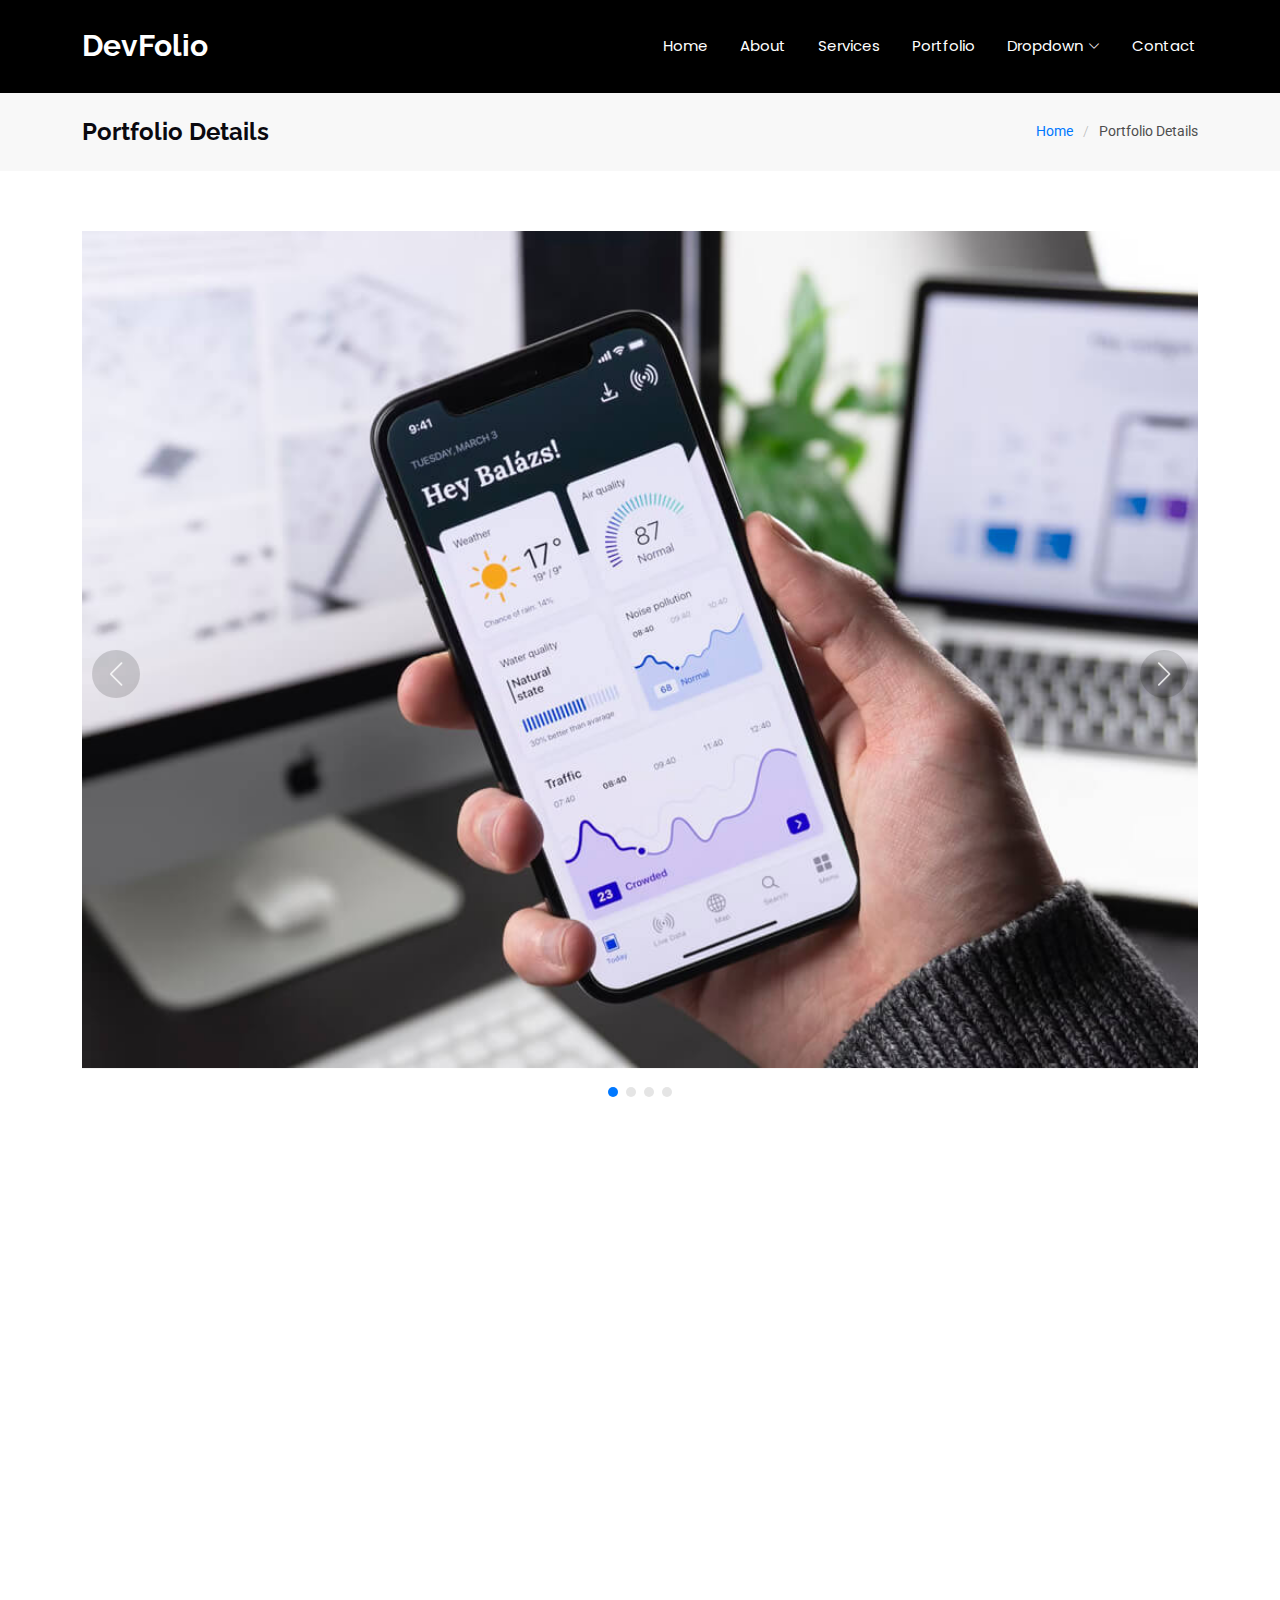
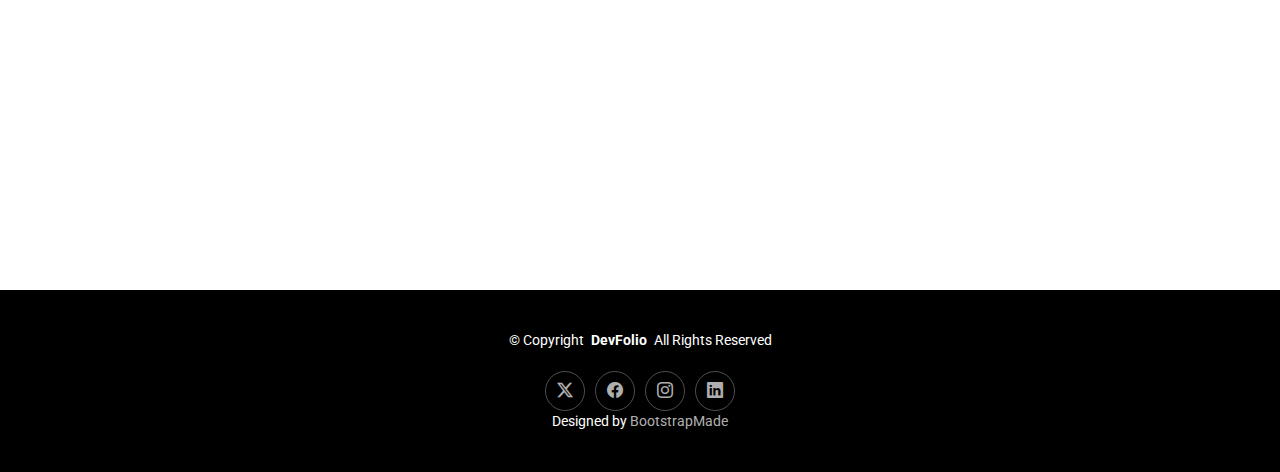
<file: portfolio-details.html>
<!DOCTYPE html>
<html lang="en">

<head>
  <meta charset="utf-8">
  <meta content="width=device-width, initial-scale=1.0" name="viewport">
  <title>Portfolio Details - DevFolio Bootstrap Template</title>
  <meta name="description" content="">
  <meta name="keywords" content="">

  <!-- Favicons -->
  <link href="assets/img/favicon.png" rel="icon">
  <link href="assets/img/apple-touch-icon.png" rel="apple-touch-icon">

  <!-- Fonts -->
  <link href="https://fonts.googleapis.com" rel="preconnect">
  <link href="https://fonts.gstatic.com" rel="preconnect" crossorigin>
  <link href="https://fonts.googleapis.com/css2?family=Roboto:ital,wght@0,100;0,300;0,400;0,500;0,700;0,900;1,100;1,300;1,400;1,500;1,700;1,900&family=Poppins:ital,wght@0,100;0,200;0,300;0,400;0,500;0,600;0,700;0,800;0,900;1,100;1,200;1,300;1,400;1,500;1,600;1,700;1,800;1,900&family=Raleway:ital,wght@0,100;0,200;0,300;0,400;0,500;0,600;0,700;0,800;0,900;1,100;1,200;1,300;1,400;1,500;1,600;1,700;1,800;1,900&display=swap" rel="stylesheet">

  <!-- Vendor CSS Files -->
  <link href="assets/vendor/bootstrap/css/bootstrap.min.css" rel="stylesheet">
  <link href="assets/vendor/bootstrap-icons/bootstrap-icons.css" rel="stylesheet">
  <link href="assets/vendor/aos/aos.css" rel="stylesheet">
  <link href="assets/vendor/glightbox/css/glightbox.min.css" rel="stylesheet">
  <link href="assets/vendor/swiper/swiper-bundle.min.css" rel="stylesheet">

  <!-- Main CSS File -->
  <link href="assets/css/main.css" rel="stylesheet">

  <!-- =======================================================
  * Template Name: DevFolio
  * Template URL: https://bootstrapmade.com/devfolio-bootstrap-portfolio-html-template/
  * Updated: Aug 07 2024 with Bootstrap v5.3.3
  * Author: BootstrapMade.com
  * License: https://bootstrapmade.com/license/
  ======================================================== -->
</head>

<body class="portfolio-details-page">

  <header id="header" class="header d-flex align-items-center sticky-top">
    <div class="container-fluid container-xl position-relative d-flex align-items-center justify-content-between">

      <a href="index.html" class="logo d-flex align-items-center">
        <!-- Uncomment the line below if you also wish to use an image logo -->
        <!-- <img src="assets/img/logo.png" alt=""> -->
        <h1 class="sitename">DevFolio</h1>
      </a>

      <nav id="navmenu" class="navmenu">
        <ul>
          <li><a href="#hero">Home<br></a></li>
          <li><a href="#about">About</a></li>
          <li><a href="#services">Services</a></li>
          <li><a href="#portfolio">Portfolio</a></li>
          <li class="dropdown"><a href="#"><span>Dropdown</span> <i class="bi bi-chevron-down toggle-dropdown"></i></a>
            <ul>
              <li><a href="#">Dropdown 1</a></li>
              <li class="dropdown"><a href="#"><span>Deep Dropdown</span> <i class="bi bi-chevron-down toggle-dropdown"></i></a>
                <ul>
                  <li><a href="#">Deep Dropdown 1</a></li>
                  <li><a href="#">Deep Dropdown 2</a></li>
                  <li><a href="#">Deep Dropdown 3</a></li>
                  <li><a href="#">Deep Dropdown 4</a></li>
                  <li><a href="#">Deep Dropdown 5</a></li>
                </ul>
              </li>
              <li><a href="#">Dropdown 2</a></li>
              <li><a href="#">Dropdown 3</a></li>
              <li><a href="#">Dropdown 4</a></li>
            </ul>
          </li>
          <li><a href="#contact">Contact</a></li>
        </ul>
        <i class="mobile-nav-toggle d-xl-none bi bi-list"></i>
      </nav>

    </div>
  </header>

  <main class="main">

    <!-- Page Title -->
    <div class="page-title" data-aos="fade">
      <div class="container d-lg-flex justify-content-between align-items-center">
        <h1 class="mb-2 mb-lg-0">Portfolio Details</h1>
        <nav class="breadcrumbs">
          <ol>
            <li><a href="index.html">Home</a></li>
            <li class="current">Portfolio Details</li>
          </ol>
        </nav>
      </div>
    </div><!-- End Page Title -->

    <!-- Portfolio Details Section -->
    <section id="portfolio-details" class="portfolio-details section">

      <div class="container" data-aos="fade-up">

        <div class="portfolio-details-slider swiper init-swiper">
          <script type="application/json" class="swiper-config">
            {
              "loop": true,
              "speed": 600,
              "autoplay": {
                "delay": 5000
              },
              "slidesPerView": "auto",
              "navigation": {
                "nextEl": ".swiper-button-next",
                "prevEl": ".swiper-button-prev"
              },
              "pagination": {
                "el": ".swiper-pagination",
                "type": "bullets",
                "clickable": true
              }
            }
          </script>
          <div class="swiper-wrapper align-items-center">

            <div class="swiper-slide">
              <img src="assets/img/portfolio/app-1.jpg" alt="">
            </div>

            <div class="swiper-slide">
              <img src="assets/img/portfolio/product-1.jpg" alt="">
            </div>

            <div class="swiper-slide">
              <img src="assets/img/portfolio/branding-1.jpg" alt="">
            </div>

            <div class="swiper-slide">
              <img src="assets/img/portfolio/books-1.jpg" alt="">
            </div>

          </div>
          <div class="swiper-button-prev"></div>
          <div class="swiper-button-next"></div>
          <div class="swiper-pagination"></div>
        </div>

        <div class="row justify-content-between gy-4 mt-4">

          <div class="col-lg-8" data-aos="fade-up">
            <div class="portfolio-description">
              <h2>This is an example of portfolio details</h2>
              <p>
                Autem ipsum nam porro corporis rerum. Quis eos dolorem eos itaque inventore commodi labore quia quia. Exercitationem repudiandae officiis neque suscipit non officia eaque itaque enim. Voluptatem officia accusantium nesciunt est omnis tempora consectetur dignissimos. Sequi nulla at esse enim cum deserunt eius.
              </p>
              <p>
                Amet consequatur qui dolore veniam voluptatem voluptatem sit. Non aspernatur atque natus ut cum nam et. Praesentium error dolores rerum minus sequi quia veritatis eum. Eos et doloribus doloremque nesciunt molestiae laboriosam.
              </p>

              <div class="testimonial-item">
                <p>
                  <i class="bi bi-quote quote-icon-left"></i>
                  <span>Export tempor illum tamen malis malis eram quae irure esse labore quem cillum quid cillum eram malis quorum velit fore eram velit sunt aliqua noster fugiat irure amet legam anim culpa.</span>
                  <i class="bi bi-quote quote-icon-right"></i>
                </p>
                <div>
                  <img src="assets/img/testimonials/testimonials-2.jpg" class="testimonial-img" alt="">
                  <h3>Sara Wilsson</h3>
                  <h4>Designer</h4>
                </div>
              </div>

              <p>
                Impedit ipsum quae et aliquid doloribus et voluptatem quasi. Perspiciatis occaecati earum et magnam animi. Quibusdam non qui ea vitae suscipit vitae sunt. Repudiandae incidunt cumque minus deserunt assumenda tempore. Delectus voluptas necessitatibus est.
              </p>

              <p>
                Sunt voluptatum sapiente facilis quo odio aut ipsum repellat debitis. Molestiae et autem libero. Explicabo et quod necessitatibus similique quis dolor eum. Numquam eaque praesentium rem et qui nesciunt.
              </p>

            </div>
          </div>

          <div class="col-lg-3" data-aos="fade-up" data-aos-delay="100">
            <div class="portfolio-info">
              <h3>Project information</h3>
              <ul>
                <li><strong>Category</strong> Web design</li>
                <li><strong>Client</strong> ASU Company</li>
                <li><strong>Project date</strong> 01 March, 2020</li>
                <li><strong>Project URL</strong> <a href="#">www.example.com</a></li>
                <li><a href="#" class="btn-visit align-self-start">Visit Website</a></li>
              </ul>
            </div>
          </div>

        </div>

      </div>

    </section><!-- /Portfolio Details Section -->

  </main>

  <footer id="footer" class="footer accent-background">

    <div class="container">
      <div class="copyright text-center ">
        <p>© <span>Copyright</span> <strong class="px-1 sitename">DevFolio</strong> <span>All Rights Reserved</span></p>
      </div>
      <div class="social-links d-flex justify-content-center">
        <a href=""><i class="bi bi-twitter-x"></i></a>
        <a href=""><i class="bi bi-facebook"></i></a>
        <a href=""><i class="bi bi-instagram"></i></a>
        <a href=""><i class="bi bi-linkedin"></i></a>
      </div>
      <div class="credits">
        <!-- All the links in the footer should remain intact. -->
        <!-- You can delete the links only if you've purchased the pro version. -->
        <!-- Licensing information: https://bootstrapmade.com/license/ -->
        <!-- Purchase the pro version with working PHP/AJAX contact form: [buy-url] -->
        Designed by <a href="https://bootstrapmade.com/">BootstrapMade</a>
      </div>
    </div>

  </footer>

  <!-- Scroll Top -->
  <a href="#" id="scroll-top" class="scroll-top d-flex align-items-center justify-content-center"><i class="bi bi-arrow-up-short"></i></a>

  <!-- Preloader -->
  <div id="preloader"></div>

  <!-- Vendor JS Files -->
  <script src="assets/vendor/bootstrap/js/bootstrap.bundle.min.js"></script>
  <script src="assets/vendor/php-email-form/validate.js"></script>
  <script src="assets/vendor/aos/aos.js"></script>
  <script src="assets/vendor/typed.js/typed.umd.js"></script>
  <script src="assets/vendor/waypoints/noframework.waypoints.js"></script>
  <script src="assets/vendor/purecounter/purecounter_vanilla.js"></script>
  <script src="assets/vendor/glightbox/js/glightbox.min.js"></script>
  <script src="assets/vendor/imagesloaded/imagesloaded.pkgd.min.js"></script>
  <script src="assets/vendor/isotope-layout/isotope.pkgd.min.js"></script>
  <script src="assets/vendor/swiper/swiper-bundle.min.js"></script>

  <!-- Main JS File -->
  <script src="assets/js/main.js"></script>

</body>

</html>
</file>
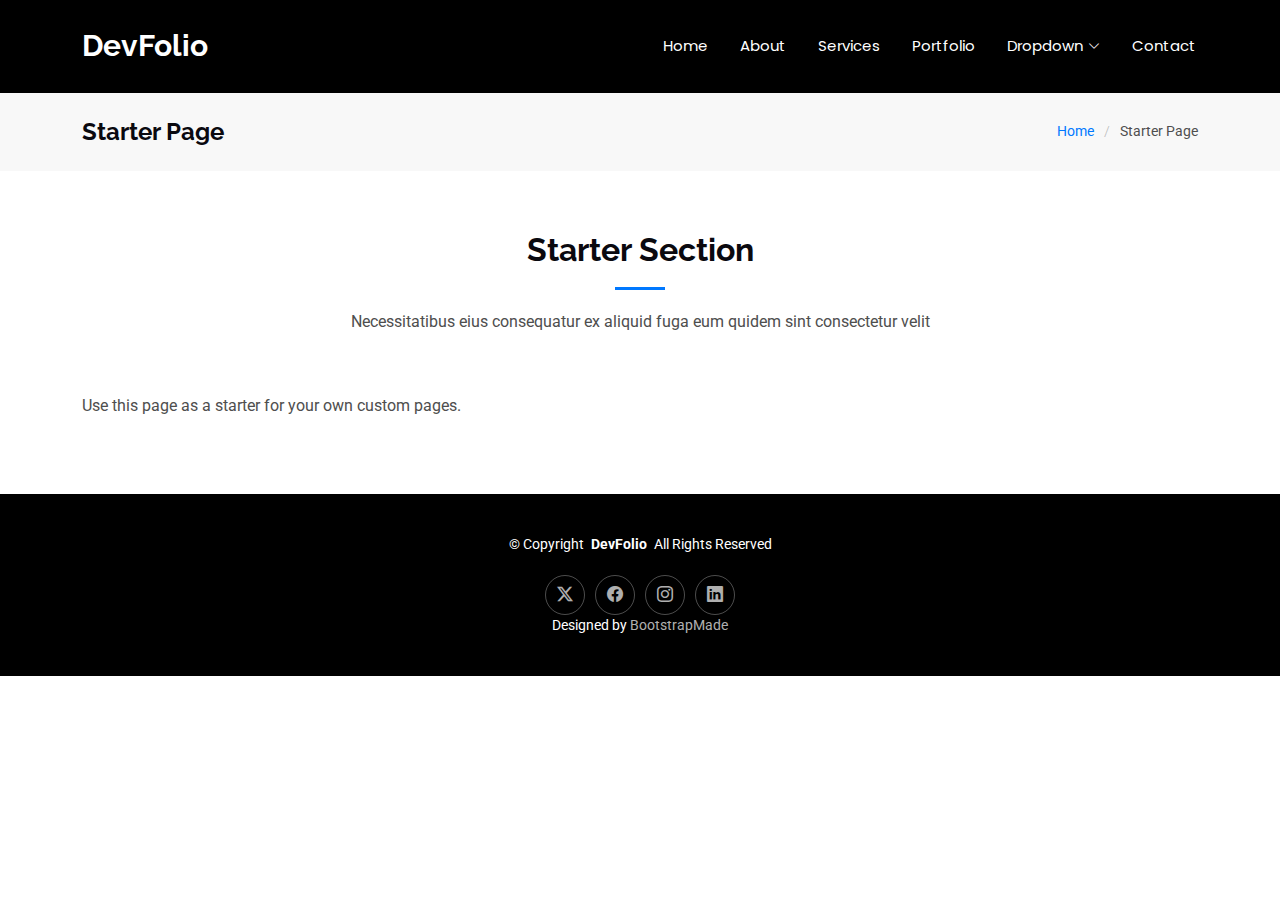
<file: starter-page.html>
<!DOCTYPE html>
<html lang="en">

<head>
  <meta charset="utf-8">
  <meta content="width=device-width, initial-scale=1.0" name="viewport">
  <title>Starter Page - DevFolio Bootstrap Template</title>
  <meta name="description" content="">
  <meta name="keywords" content="">

  <!-- Favicons -->
  <link href="assets/img/favicon.png" rel="icon">
  <link href="assets/img/apple-touch-icon.png" rel="apple-touch-icon">

  <!-- Fonts -->
  <link href="https://fonts.googleapis.com" rel="preconnect">
  <link href="https://fonts.gstatic.com" rel="preconnect" crossorigin>
  <link href="https://fonts.googleapis.com/css2?family=Roboto:ital,wght@0,100;0,300;0,400;0,500;0,700;0,900;1,100;1,300;1,400;1,500;1,700;1,900&family=Poppins:ital,wght@0,100;0,200;0,300;0,400;0,500;0,600;0,700;0,800;0,900;1,100;1,200;1,300;1,400;1,500;1,600;1,700;1,800;1,900&family=Raleway:ital,wght@0,100;0,200;0,300;0,400;0,500;0,600;0,700;0,800;0,900;1,100;1,200;1,300;1,400;1,500;1,600;1,700;1,800;1,900&display=swap" rel="stylesheet">

  <!-- Vendor CSS Files -->
  <link href="assets/vendor/bootstrap/css/bootstrap.min.css" rel="stylesheet">
  <link href="assets/vendor/bootstrap-icons/bootstrap-icons.css" rel="stylesheet">
  <link href="assets/vendor/aos/aos.css" rel="stylesheet">
  <link href="assets/vendor/glightbox/css/glightbox.min.css" rel="stylesheet">
  <link href="assets/vendor/swiper/swiper-bundle.min.css" rel="stylesheet">

  <!-- Main CSS File -->
  <link href="assets/css/main.css" rel="stylesheet">

  <!-- =======================================================
  * Template Name: DevFolio
  * Template URL: https://bootstrapmade.com/devfolio-bootstrap-portfolio-html-template/
  * Updated: Aug 07 2024 with Bootstrap v5.3.3
  * Author: BootstrapMade.com
  * License: https://bootstrapmade.com/license/
  ======================================================== -->
</head>

<body class="starter-page-page">

  <header id="header" class="header d-flex align-items-center sticky-top">
    <div class="container-fluid container-xl position-relative d-flex align-items-center justify-content-between">

      <a href="index.html" class="logo d-flex align-items-center">
        <!-- Uncomment the line below if you also wish to use an image logo -->
        <!-- <img src="assets/img/logo.png" alt=""> -->
        <h1 class="sitename">DevFolio</h1>
      </a>

      <nav id="navmenu" class="navmenu">
        <ul>
          <li><a href="#hero">Home<br></a></li>
          <li><a href="#about">About</a></li>
          <li><a href="#services">Services</a></li>
          <li><a href="#portfolio">Portfolio</a></li>
          <li class="dropdown"><a href="#"><span>Dropdown</span> <i class="bi bi-chevron-down toggle-dropdown"></i></a>
            <ul>
              <li><a href="#">Dropdown 1</a></li>
              <li class="dropdown"><a href="#"><span>Deep Dropdown</span> <i class="bi bi-chevron-down toggle-dropdown"></i></a>
                <ul>
                  <li><a href="#">Deep Dropdown 1</a></li>
                  <li><a href="#">Deep Dropdown 2</a></li>
                  <li><a href="#">Deep Dropdown 3</a></li>
                  <li><a href="#">Deep Dropdown 4</a></li>
                  <li><a href="#">Deep Dropdown 5</a></li>
                </ul>
              </li>
              <li><a href="#">Dropdown 2</a></li>
              <li><a href="#">Dropdown 3</a></li>
              <li><a href="#">Dropdown 4</a></li>
            </ul>
          </li>
          <li><a href="#contact">Contact</a></li>
        </ul>
        <i class="mobile-nav-toggle d-xl-none bi bi-list"></i>
      </nav>

    </div>
  </header>

  <main class="main">

    <!-- Page Title -->
    <div class="page-title" data-aos="fade">
      <div class="container d-lg-flex justify-content-between align-items-center">
        <h1 class="mb-2 mb-lg-0">Starter Page</h1>
        <nav class="breadcrumbs">
          <ol>
            <li><a href="index.html">Home</a></li>
            <li class="current">Starter Page</li>
          </ol>
        </nav>
      </div>
    </div><!-- End Page Title -->

    <!-- Starter Section Section -->
    <section id="starter-section" class="starter-section section">

      <!-- Section Title -->
      <div class="container section-title" data-aos="fade-up">
        <h2>Starter Section</h2>
        <p>Necessitatibus eius consequatur ex aliquid fuga eum quidem sint consectetur velit</p>
      </div><!-- End Section Title -->

      <div class="container" data-aos="fade-up">
        <p>Use this page as a starter for your own custom pages.</p>
      </div>

    </section><!-- /Starter Section Section -->

  </main>

  <footer id="footer" class="footer accent-background">

    <div class="container">
      <div class="copyright text-center ">
        <p>© <span>Copyright</span> <strong class="px-1 sitename">DevFolio</strong> <span>All Rights Reserved</span></p>
      </div>
      <div class="social-links d-flex justify-content-center">
        <a href=""><i class="bi bi-twitter-x"></i></a>
        <a href=""><i class="bi bi-facebook"></i></a>
        <a href=""><i class="bi bi-instagram"></i></a>
        <a href=""><i class="bi bi-linkedin"></i></a>
      </div>
      <div class="credits">
        <!-- All the links in the footer should remain intact. -->
        <!-- You can delete the links only if you've purchased the pro version. -->
        <!-- Licensing information: https://bootstrapmade.com/license/ -->
        <!-- Purchase the pro version with working PHP/AJAX contact form: [buy-url] -->
        Designed by <a href="https://bootstrapmade.com/">BootstrapMade</a>
      </div>
    </div>

  </footer>

  <!-- Scroll Top -->
  <a href="#" id="scroll-top" class="scroll-top d-flex align-items-center justify-content-center"><i class="bi bi-arrow-up-short"></i></a>

  <!-- Preloader -->
  <div id="preloader"></div>

  <!-- Vendor JS Files -->
  <script src="assets/vendor/bootstrap/js/bootstrap.bundle.min.js"></script>
  <script src="assets/vendor/php-email-form/validate.js"></script>
  <script src="assets/vendor/aos/aos.js"></script>
  <script src="assets/vendor/typed.js/typed.umd.js"></script>
  <script src="assets/vendor/waypoints/noframework.waypoints.js"></script>
  <script src="assets/vendor/purecounter/purecounter_vanilla.js"></script>
  <script src="assets/vendor/glightbox/js/glightbox.min.js"></script>
  <script src="assets/vendor/imagesloaded/imagesloaded.pkgd.min.js"></script>
  <script src="assets/vendor/isotope-layout/isotope.pkgd.min.js"></script>
  <script src="assets/vendor/swiper/swiper-bundle.min.js"></script>

  <!-- Main JS File -->
  <script src="assets/js/main.js"></script>

</body>

</html>
</file>
<file: assets/css/main.css>
/**
* Template Name: DevFolio
* Template URL: https://bootstrapmade.com/devfolio-bootstrap-portfolio-html-template/
* Updated: Aug 07 2024 with Bootstrap v5.3.3
* Author: BootstrapMade.com
* License: https://bootstrapmade.com/license/
*/

/*--------------------------------------------------------------
# Font & Color Variables
# Help: https://bootstrapmade.com/color-system/
--------------------------------------------------------------*/
/* Fonts */
:root {
  --default-font: "Roboto",  system-ui, -apple-system, "Segoe UI", Roboto, "Helvetica Neue", Arial, "Noto Sans", "Liberation Sans", sans-serif, "Apple Color Emoji", "Segoe UI Emoji", "Segoe UI Symbol", "Noto Color Emoji";
  --heading-font: "Raleway",  sans-serif;
  --nav-font: "Poppins",  sans-serif;
}

/* Global Colors - The following color variables are used throughout the website. Updating them here will change the color scheme of the entire website */
:root { 
  --background-color: #ffffff; /* Background color for the entire website, including individual sections */
  --default-color: #4e4e4e; /* Default color used for the majority of the text content across the entire website */
  --heading-color: #0a090f; /* Color for headings, subheadings and title throughout the website */
  --accent-color: #0078ff; /* Accent color that represents your brand on the website. It's used for buttons, links, and other elements that need to stand out */
  --surface-color: #ffffff; /* The surface color is used as a background of boxed elements within sections, such as cards, icon boxes, or other elements that require a visual separation from the global background. */
  --contrast-color: #ffffff; /* Contrast color for text, ensuring readability against backgrounds of accent, heading, or default colors. */
}

/* Nav Menu Colors - The following color variables are used specifically for the navigation menu. They are separate from the global colors to allow for more customization options */
:root {
  --nav-color: #ffffff;  /* The default color of the main navmenu links */
  --nav-hover-color: #ffffff; /* Applied to main navmenu links when they are hovered over or active */
  --nav-mobile-background-color: #ffffff; /* Used as the background color for mobile navigation menu */
  --nav-dropdown-background-color: #ffffff; /* Used as the background color for dropdown items that appear when hovering over primary navigation items */
  --nav-dropdown-color: #212529; /* Used for navigation links of the dropdown items in the navigation menu. */
  --nav-dropdown-hover-color: #0078ff; /* Similar to --nav-hover-color, this color is applied to dropdown navigation links when they are hovered over. */
}

/* Color Presets - These classes override global colors when applied to any section or element, providing reuse of the sam color scheme. */

.light-background {
  --background-color: #f9f9f9;
  --surface-color: #ffffff;
}

.dark-background {
  --background-color: #060606;
  --default-color: #ffffff;
  --heading-color: #ffffff;
  --surface-color: #252525;
  --contrast-color: #ffffff;
}

.accent-background {
  --background-color: #0078ff;
  --default-color: #ffffff;
  --heading-color: #ffffff;
  --accent-color: #ffffff;
  --surface-color: #3393ff;
  --contrast-color: #ffffff;
}

/* Smooth scroll */
:root {
  scroll-behavior: smooth;
}
.contenedor-titulo {
  margin-left: 140px; /*nombre debajo de foto*/
}
.titulo-blanco {
  color: #fff; /* Blanco */
}
.btn-hero-cv {
  margin-top: 100px; /* o ajusta a 40px, 50px según necesites */
}

/*--------------------------------------------------------------
# General Styling & Shared Classes
--------------------------------------------------------------*/
body {
  color: var(--default-color);
  background-color: var(--background-color);
  font-family: var(--default-font);
}

a {
  color: var(--accent-color);
  text-decoration: none;
  transition: 0.3s;
}

a:hover {
  color: color-mix(in srgb, var(--accent-color), transparent 25%);
  text-decoration: none;
}

h1,
h2,
h3,
h4,
h5,
h6 {
  color: var(--heading-color);
  font-family: var(--heading-font);
}

/* PHP Email Form Messages
------------------------------*/
.php-email-form .error-message {
  display: none;
  background: #df1529;
  color: #ffffff;
  text-align: left;
  padding: 15px;
  margin-bottom: 24px;
  font-weight: 600;
}

.php-email-form .sent-message {
  display: none;
  color: #ffffff;
  background: #059652;
  text-align: center;
  padding: 15px;
  margin-bottom: 24px;
  font-weight: 600;
}

.php-email-form .loading {
  display: none;
  background: var(--surface-color);
  text-align: center;
  padding: 15px;
  margin-bottom: 24px;
}

.php-email-form .loading:before {
  content: "";
  display: inline-block;
  border-radius: 50%;
  width: 24px;
  height: 24px;
  margin: 0 10px -6px 0;
  border: 3px solid var(--accent-color);
  border-top-color: var(--surface-color);
  animation: php-email-form-loading 1s linear infinite;
}

@keyframes php-email-form-loading {
  0% {
    transform: rotate(0deg);
  }

  100% {
    transform: rotate(360deg);
  }
}

/*--------------------------------------------------------------
# Global Header
--------------------------------------------------------------*/
.header {
  --background-color: #000000;
  --default-color: #ffffff;
  --heading-color: #ffffff;
  color: var(--default-color);
  background-color: var(--background-color);
  padding: 20px 0;
  transition: all 0.5s;
  z-index: 997;
}

.header .logo {
  line-height: 1;
}

.header .logo img {
  max-height: 32px;
  margin-right: 8px;
}

.header .logo h1 {
  font-size: 30px;
  margin: 0;
  font-weight: 700;
  color: var(--heading-color);
}

.scrolled .header {
  box-shadow: 0px 0 18px rgba(0, 0, 0, 0.1);
}

/*--------------------------------------------------------------
# Navigation Menu
--------------------------------------------------------------*/
/* Desktop Navigation */
@media (min-width: 1200px) {
  .navmenu {
    padding: 0;
  }

  .navmenu ul {
    margin: 0;
    padding: 0;
    display: flex;
    list-style: none;
    align-items: center;
  }

  .navmenu li {
    position: relative;
  }

  .navmenu>ul>li {
    white-space: nowrap;
    padding: 15px 14px;
  }

  .navmenu>ul>li:last-child {
    padding-right: 0;
  }

  .navmenu a,
  .navmenu a:focus {
    color: var(--nav-color);
    font-size: 15px;
    padding: 0 2px;
    font-family: var(--nav-font);
    font-weight: 400;
    display: flex;
    align-items: center;
    justify-content: space-between;
    white-space: nowrap;
    transition: 0.3s;
    position: relative;
  }

  .navmenu a i,
  .navmenu a:focus i {
    font-size: 12px;
    line-height: 0;
    margin-left: 5px;
    transition: 0.3s;
  }

  .navmenu>ul>li>a:before {
    content: "";
    position: absolute;
    width: 100%;
    height: 2px;
    bottom: -6px;
    left: 0;
    background: hsla(333, 100%, 53%, 1);
  background: linear-gradient(90deg, hsla(333, 100%, 53%, 1) 0%, hsla(33, 94%, 57%, 1) 100%);
  background: -moz-linear-gradient(90deg, hsla(333, 100%, 53%, 1) 0%, hsla(33, 94%, 57%, 1) 100%);
  background: -webkit-linear-gradient(90deg, hsla(333, 100%, 53%, 1) 0%, hsla(33, 94%, 57%, 1) 100%);
  filter: progid:DXImageTransform.Microsoft.gradient(startColorstr="#FF0F7B", endColorstr="#F89B29", GradientType=1);
    visibility: hidden;
    width: 0px;
    transition: all 0.3s ease-in-out 0s;
  }

  .navmenu a:hover:before,
  .navmenu li:hover>a:before,
  .navmenu .active:before {
    visibility: visible;
    width: 100%;
  }

  .navmenu li:hover>a,
  .navmenu .active,
  .navmenu .active:focus {
    color: var(--nav-hover-color);
  }

  .navmenu .dropdown ul {
    margin: 0;
    padding: 10px 0;
    background: var(--nav-dropdown-background-color);
    display: block;
    position: absolute;
    visibility: hidden;
    left: 14px;
    top: 130%;
    opacity: 0;
    transition: 0.3s;
    border-radius: 4px;
    z-index: 99;
    box-shadow: 0px 0px 30px rgba(0, 0, 0, 0.1);
  }

  .navmenu .dropdown ul li {
    min-width: 200px;
  }

  .navmenu .dropdown ul a {
    padding: 10px 20px;
    font-size: 15px;
    text-transform: none;
    color: var(--nav-dropdown-color);
  }

  .navmenu .dropdown ul a i {
    font-size: 12px;
  }

  .navmenu .dropdown ul a:hover,
  .navmenu .dropdown ul .active:hover,
  .navmenu .dropdown ul li:hover>a {
    color: var(--nav-dropdown-hover-color);
  }

  .navmenu .dropdown:hover>ul {
    opacity: 1;
    top: 100%;
    visibility: visible;
  }

  .navmenu .dropdown .dropdown ul {
    top: 0;
    left: -90%;
    visibility: hidden;
  }

  .navmenu .dropdown .dropdown:hover>ul {
    opacity: 1;
    top: 0;
    left: -100%;
    visibility: visible;
  }
}

/* Mobile Navigation */
@media (max-width: 1199px) {
  .mobile-nav-toggle {
    color: var(--nav-color);
    font-size: 28px;
    line-height: 0;
    margin-right: 10px;
    cursor: pointer;
    transition: color 0.3s;
  }

  .navmenu {
    padding: 0;
    z-index: 9997;
  }

  .navmenu ul {
    display: none;
    list-style: none;
    position: absolute;
    inset: 60px 20px 20px 20px;
    padding: 10px 0;
    margin: 0;
    border-radius: 6px;
    background-color: var(--nav-mobile-background-color);
    border: 1px solid color-mix(in srgb, var(--default-color), transparent 90%);
    box-shadow: none;
    overflow-y: auto;
    transition: 0.3s;
    z-index: 9998;
  }

  .navmenu a,
  .navmenu a:focus {
    color: var(--nav-dropdown-color);
    padding: 10px 20px;
    font-family: var(--nav-font);
    font-size: 17px;
    font-weight: 500;
    display: flex;
    align-items: center;
    justify-content: space-between;
    white-space: nowrap;
    transition: 0.3s;
  }

  .navmenu a i,
  .navmenu a:focus i {
    font-size: 12px;
    line-height: 0;
    margin-left: 5px;
    width: 30px;
    height: 30px;
    display: flex;
    align-items: center;
    justify-content: center;
    border-radius: 50%;
    transition: 0.3s;
    background-color: color-mix(in srgb, var(--accent-color), transparent 90%);
  }

  .navmenu a i:hover,
  .navmenu a:focus i:hover {
    background-color: var(--accent-color);
    color: var(--contrast-color);
  }

  .navmenu a:hover,
  .navmenu .active,
  .navmenu .active:focus {
    color: var(--nav-dropdown-hover-color);
  }

  .navmenu .active i,
  .navmenu .active:focus i {
    background-color: var(--accent-color);
    color: var(--contrast-color);
    transform: rotate(180deg);
  }

  .navmenu .dropdown ul {
    position: static;
    display: none;
    z-index: 99;
    padding: 10px 0;
    margin: 10px 20px;
    background-color: var(--nav-dropdown-background-color);
    transition: all 0.5s ease-in-out;
  }

  .navmenu .dropdown ul ul {
    background-color: rgba(33, 37, 41, 0.1);
  }

  .navmenu .dropdown>.dropdown-active {
    display: block;
    background-color: rgba(33, 37, 41, 0.03);
  }

  .mobile-nav-active {
    overflow: hidden;
  }

  .mobile-nav-active .mobile-nav-toggle {
    color: #fff;
    position: absolute;
    font-size: 32px;
    top: 15px;
    right: 15px;
    margin-right: 0;
    z-index: 9999;
  }

  .mobile-nav-active .navmenu {
    position: fixed;
    overflow: hidden;
    inset: 0;
    background: rgba(33, 37, 41, 0.8);
    transition: 0.3s;
  }

  .mobile-nav-active .navmenu>ul {
    display: block;
  }
}

/*--------------------------------------------------------------
# Global Footer
--------------------------------------------------------------*/
/* .footer {
  color: var(--default-color);
  background-color: var(--background-color);
  font-size: 14px;
  padding: 40px 0;
  position: relative;
}

.footer .copyright p {
  margin-bottom: 0;
}

.footer .social-links {
  margin-top: 20px;
}

.footer .social-links a {
  display: flex;
  align-items: center;
  justify-content: center;
  width: 40px;
  height: 40px;
  border-radius: 50%;
  border: 1px solid color-mix(in srgb, var(--default-color), transparent 30%);
  font-size: 16px;
  color: color-mix(in srgb, var(--default-color), transparent 40%);
  margin: 0 5px;
  transition: 0.3s;
}

.footer .social-links a:hover {
  color: var(--default-color);
  border-color: var(--default-color);
}

.footer .credits {
  margin-top: 10px;
  font-size: 13px;
  text-align: center;
}

.footer .credits a {
  color: color-mix(in srgb, var(--default-color), transparent 30%);
} */
 /*--------------------------------------------------------------
#  Footer alternativo
--------------------------------------------------------------*/
.footer {
  background-color: #000000; /* fondo negro sólido */
  color: #ffffff;            /* texto blanco */
  font-size: 14px;
  padding: 40px 0;
  position: relative;
}

/* Texto normal */
.footer .copyright p,
.footer .credits {
  color: #ffffff;
  margin-bottom: 0;
  text-align: center;
}

/* Enlaces */
.footer .credits a {
  color: rgba(255, 255, 255, 0.7); /* blanco translúcido */
  text-decoration: none;
}

.footer .credits a:hover {
  color: #ffffff;
}

/* Íconos sociales */
.footer .social-links {
  margin-top: 20px;
  display: flex;
  justify-content: center;
}

.footer .social-links a {
  display: flex;
  align-items: center;
  justify-content: center;
  width: 40px;
  height: 40px;
  border-radius: 50%;
  border: 1px solid rgba(255, 255, 255, 0.3);
  font-size: 16px;
  color: rgba(255, 255, 255, 0.7);
  margin: 0 5px;
  transition: 0.3s;
}

.footer .social-links a:hover {
  color: #ffffff;
  border-color: #ffffff;
}

/*--------------------------------------------------------------
# Preloader
--------------------------------------------------------------*/
#preloader {
  position: fixed;
  inset: 0;
  z-index: 999999;
  overflow: hidden;
  background: var(--background-color);
  transition: all 0.6s ease-out;
}

#preloader:before {
  content: "";
  position: fixed;
  top: calc(50% - 30px);
  left: calc(50% - 30px);
  border: 6px solid #ffffff;
  border-color: var(--accent-color) transparent var(--accent-color) transparent;
  border-radius: 50%;
  width: 60px;
  height: 60px;
  animation: animate-preloader 1.5s linear infinite;
}

@keyframes animate-preloader {
  0% {
    transform: rotate(0deg);
  }

  100% {
    transform: rotate(360deg);
  }
}

/*--------------------------------------------------------------
# Scroll Top Button
--------------------------------------------------------------*/
.scroll-top {
  position: fixed;
  visibility: hidden;
  opacity: 0;
  right: 15px;
  bottom: -15px;
  z-index: 99999;
  background: hsla(333, 100%, 53%, 1);
  background: linear-gradient(90deg, hsla(333, 100%, 53%, 1) 0%, hsla(33, 94%, 57%, 1) 100%);
  background: -moz-linear-gradient(90deg, hsla(333, 100%, 53%, 1) 0%, hsla(33, 94%, 57%, 1) 100%);
  background: -webkit-linear-gradient(90deg, hsla(333, 100%, 53%, 1) 0%, hsla(33, 94%, 57%, 1) 100%);
  filter: progid:DXImageTransform.Microsoft.gradient(startColorstr="#FF0F7B", endColorstr="#F89B29", GradientType=1);
  width: 44px;
  height: 44px;
  border-radius: 50px;
  transition: all 0.4s;
}

.scroll-top i {
  font-size: 24px;
  color: var(--contrast-color);
  line-height: 0;
}

.scroll-top:hover {
   background: hsla(333, 100%, 53%, 0.8);
  background: linear-gradient(90deg, hsla(333, 100%, 53%, 0.8) 0%, hsla(33, 94%, 57%, 0.8) 100%);
  background: -moz-linear-gradient(90deg, hsla(333, 100%, 53%, 0.8) 0%, hsla(33, 94%, 57%, 0.8) 100%);
  background: -webkit-linear-gradient(90deg, hsla(333, 100%, 53%, 0.8) 0%, hsla(33, 94%, 57%, 0.8) 100%);
  filter: progid:DXImageTransform.Microsoft.gradient(startColorstr="#CC0F7B", endColorstr="#CCF89B29", GradientType=1);
  color: var(--contrast-color);
}

.scroll-top.active {
  visibility: visible;
  opacity: 1;
  bottom: 15px;
}

/*--------------------------------------------------------------
# Disable aos animation delay on mobile devices
--------------------------------------------------------------*/
@media screen and (max-width: 768px) {
  [data-aos-delay] {
    transition-delay: 0 !important;
  }
}

/*--------------------------------------------------------------
# Global Page Titles & Breadcrumbs
--------------------------------------------------------------*/
.page-title {
  --background-color: color-mix(in srgb, var(--default-color), transparent 96%);
  color: var(--default-color);
  background-color: var(--background-color);
  padding: 25px 0;
  position: relative;
}

.page-title h1 {
  font-size: 24px;
  font-weight: 700;
}

.page-title .breadcrumbs ol {
  display: flex;
  flex-wrap: wrap;
  list-style: none;
  padding: 0;
  margin: 0;
  font-size: 14px;
  font-weight: 400;
}

.page-title .breadcrumbs ol li+li {
  padding-left: 10px;
}

.page-title .breadcrumbs ol li+li::before {
  content: "/";
  display: inline-block;
  padding-right: 10px;
  color: color-mix(in srgb, var(--default-color), transparent 70%);
}

/*--------------------------------------------------------------
# Global Sections
--------------------------------------------------------------*/
section,
.section {
  color: var(--default-color);
  background-color: var(--background-color);
  padding: 60px 0;
  scroll-margin-top: 92px;
  overflow: clip;
}

@media (max-width: 1199px) {

  section,
  .section {
    scroll-margin-top: 76px;
  }
}

/*--------------------------------------------------------------
# Global Section Titles
--------------------------------------------------------------*/
.section-title {
  text-align: center;
  padding-bottom: 60px;
  position: relative;
}

.section-title h2 {
  font-size: 32px;
  font-weight: 700;
  margin-bottom: 20px;
  padding-bottom: 20px;
  position: relative;
}

.section-title h2:after {
  content: "";
  position: absolute;
  display: block;
  width: 50px;
  height: 3px;
  background: var(--accent-color);
  left: 0;
  right: 0;
  bottom: 0;
  margin: auto;
}

.section-title p {
  margin-bottom: 0;
}

/*--------------------------------------------------------------
# Hero Section
--------------------------------------------------------------*/
.hero {
  width: 100%;
  min-height: calc(100vh - 92px);
  position: relative;
  padding: 60px 0;
  display: flex;
  align-items: center;
  justify-content: center;
}

.hero img {
  position: absolute;
  inset: 0;
  display: block;
  width: 100%;
  height: 100%;
  object-fit: cover;
  z-index: 1;
  margin-left: auto; 
  object-fit: contain;
}

.hero:before {
  content: "";
  background: color-mix(in srgb, var(--background-color), transparent 30%);
  position: absolute;
  inset: 0;
  z-index: 2;
}

.hero .container {
  position: relative;
  z-index: 3;
}

.hero h2 {
  margin: 0;
  font-size: 64px;
  font-weight: 700;
}

.hero p {
  margin: 5px 0 0 0;
  font-size: 36px;
  font-weight: 600;
}

.hero p span {
  letter-spacing: 1px;
}

@media (max-width: 768px) {
  .hero h2 {
    font-size: 32px;
  }

  .hero p {
    font-size: 20px;
  }
}
.hero p span.typed {
  font-weight: 700;
  background: hsla(333, 100%, 53%, 1);
  background: linear-gradient(90deg, hsla(333, 100%, 53%, 1) 0%, hsla(33, 94%, 57%, 1) 100%);
  background: -moz-linear-gradient(90deg, hsla(333, 100%, 53%, 1) 0%, hsla(33, 94%, 57%, 1) 100%);
  background: -webkit-linear-gradient(90deg, hsla(333, 100%, 53%, 1) 0%, hsla(33, 94%, 57%, 1) 100%);
  filter: progid:DXImageTransform.Microsoft.gradient(startColorstr="#FF0F7B", endColorstr="#F89B29", GradientType=1);

  -webkit-background-clip: text;
  -webkit-text-fill-color: transparent;
  background-clip: text;
  text-fill-color: transparent;
}


/*--------------------------------------------------------------
# About Section
--------------------------------------------------------------*/
/* Estilo para el botón de descarga CV */
.btn-download-cv {
  display: inline-block;
  padding: 12px 30px;
  color: white;
  text-decoration: none;
  font-weight: 600;
  border-radius: 5px;
  text-align: center;
  transition: all 0.3s ease;
  margin-left: 110px;
  margin-top: 50px;
  
  /* Gradiente especificado */
  background: hsla(333, 100%, 53%, 1);
  background: linear-gradient(90deg, hsla(333, 100%, 53%, 1) 0%, hsla(33, 94%, 57%, 1) 100%);
  background: -moz-linear-gradient(90deg, hsla(333, 100%, 53%, 1) 0%, hsla(33, 94%, 57%, 1) 100%);
  background: -webkit-linear-gradient(90deg, hsla(333, 100%, 53%, 1) 0%, hsla(33, 94%, 57%, 1) 100%);
  filter: progid:DXImageTransform.Microsoft.gradient(startColorstr="#FF0F7B", endColorstr="#F89B29", GradientType=1);
  
  /* Efecto hover */
  box-shadow: 0 4px 15px rgba(248, 155, 41, 0.3);
}

.btn-download-cv:hover {
  transform: translateY(-3px);
  box-shadow: 0 6px 20px rgba(248, 155, 41, 0.4);
  color: white;
}

/* Para asegurar que el botón no sea demasiado ancho */
@media (min-width: 768px) {
  .btn-download-cv {
    min-width: 200px;
  }
}
.about .skills-content h5 {
  font-size: 18px;
  font-weight: 700;
  margin: 30px 0 15px 0;
}

.about .progress {
  height: 36px;
  display: block;
  background: none;
  border-radius: 0;
  margin-top: 15px;
}

.about .progress .skill {
  color: var(--default-color);
  padding: 0;
  margin: 0 0 6px 0;
  text-transform: uppercase;
  display: block;
  font-weight: 600;
  font-family: var(--heading-font);
}

.about .progress .skill .val {
  float: right;
  font-style: normal;
}

.about .progress-bar-wrap {
  background-color: rgba(255, 255, 255, 0.2);
  border-radius: 5px;
}

.about .progress-bar {
  width: 1px;
  height: 10px;
  transition: 0.9s;
  background:  linear-gradient(90deg, hsla(333, 100%, 53%, 1) 0%, hsla(33, 94%, 57%, 1) 100%);
}

.about {
  background-color: #000; /* o usa var(--background-color) si ya está definido como negro */
  color: #fff; /* blanco para el texto */
}

.about .container {
  background-color: transparent; /* elimina fondo blanco del contenedor */
  box-shadow: none; /* elimina sombra */
  padding: 30px;
}

.about .progress .skill,
.about .about-me p,
.about .about-me h4 {
  color: #fff; /* asegura que el texto sea blanco */
}
.about .col-lg-5 img {
  margin-left: 110px; /* separa la imagen del borde izquierdo */
  margin-top: 60px;
  max-width: 110%;   /* aumenta un poco el tamaño, puedes ajustar el porcentaje */
  height: auto;      /* para que mantenga la proporción */
  display: block;    /* elimina posibles espacios indeseados */
}

/*--------------------------------------------------------------
# Resume Section
--------------------------------------------------------------*/
/* .resume .resume-title {
  color: var(--heading-color);
  font-size: 26px;
  font-weight: 700;
  margin-top: 20px;
  margin-bottom: 20px;
}

.resume .resume-item {
  padding: 0 0 20px 20px;
  margin-top: -2px;
  border-left: 2px solid var(--accent-color);
  position: relative;
}

.resume .resume-item h4 {
  line-height: 18px;
  font-size: 18px;
  font-weight: 600;
  text-transform: uppercase;
  color: color-mix(in srgb, var(--default-color), transparent 20%);
  margin-bottom: 10px;
}

.resume .resume-item h5 {
  font-size: 16px;
  padding: 5px 15px;
  display: inline-block;
  font-weight: 600;
  margin-bottom: 10px;
}

.resume .resume-item ul {
  padding-left: 20px;
}

.resume .resume-item ul li {
  padding-bottom: 10px;
}

.resume .resume-item:last-child {
  padding-bottom: 0;
}

.resume .resume-item::before {
  content: "";
  position: absolute;
  width: 16px;
  height: 16px;
  border-radius: 50px;
  left: -9px;
  top: 0;
  background: var(--background-color);
  border: 2px solid var(--accent-color);
} */
 /*--------------------------------------------------------------
# EXPERINCIA ALTERNO
--------------------------------------------------------------*/
.resume.section {
  background-color: #000; /* Fondo general negro */
  color: #fff;
  padding: 60px 0;
}

/* Tarjeta con el degradado */
.resume .gradient-box {
  background: linear-gradient(90deg, hsla(333, 100%, 53%, 0.25) 0%, hsla(33, 94%, 57%, 0.25) 100%);
  padding: 40px;
  border-radius: 12px;
  margin-bottom: 40px;
  box-shadow: 0 0 20px rgba(255, 255, 255, 0.05);
  color: #fff;
}

/* Título de la sección */
.resume .gradient-box h3 {
  font-size: 28px;
  font-weight: 700;
  margin-bottom: 30px;
  color: #fff;
}

/* Título del cargo */
.resume .gradient-box h4 {
  font-size: 20px;
  font-weight: 600;
  text-transform: uppercase;
  margin-bottom: 10px;
  color: #fff;
}

/* Fechas */
.resume .gradient-box h5 {
  font-size: 14px;
  font-weight: 500;
  background-color: rgba(255, 255, 255, 0.2);
  padding: 5px 10px;
  border-radius: 5px;
  display: inline-block;
  margin-bottom: 10px;
  color: #fff;
}

/* Empresa o lugar */
.resume .gradient-box em {
  display: block;
  margin-bottom: 10px;
  font-style: italic;
}

/* Lista de tareas o logros */
.resume .gradient-box ul {
  padding-left: 20px;
  margin-top: 10px;
}

.resume .gradient-box ul li {
  margin-bottom: 8px;
}

/* Eliminar el punto de línea vertical original */
.resume .resume-item::before {
  display: none;
}
/* Contenedor que alinea cargo a la izquierda y empresa a la derecha */
.resume .resume-header-flex {
  display: flex;
  justify-content: space-between;
  align-items: baseline;
  flex-wrap: wrap;
  margin-bottom: 6px;
}

/* Título del cargo */
.resume .job-title {
  font-size: 20px;
  font-weight: 700;
  color: #fff;
  margin: 0;
  text-transform: none;
}

/* Nombre de la empresa */
.resume .company-name {
  font-size: 16px;
  font-weight: 500;
  color: #f1f1f1;
  text-align: right;
}

/* Fecha debajo del título */
.resume .job-date {
  font-size: 14px;
  font-weight: 500;
  background-color: rgba(255, 255, 255, 0.15);
  padding: 4px 10px;
  border-radius: 5px;
  /* display: inline-block;
  margin-bottom: 10px; */
  color: #ffffff;
  display: block;
  text-align: right;
  margin-top: 2px;
  width: 100%;
}

/*--------------------------------------------------------------
# Services Section
--------------------------------------------------------------*/
.services .service-item {
  background-color: var(--surface-color);
  box-shadow: 0px 5px 90px 0px rgba(0, 0, 0, 0.1);
  padding: 60px 30px;
  transition: all ease-in-out 0.3s;
  border-radius: 18px;
  border-bottom: 5px solid var(--surface-color);
  height: 100%;
}

.services .service-item .icon {
  color: var(--contrast-color);
  background: var(--accent-color);
  margin: 0;
  width: 64px;
  height: 64px;
  border-radius: 50px;
  display: flex;
  align-items: center;
  justify-content: center;
  margin-bottom: 20px;
  font-size: 28px;
  transition: ease-in-out 0.3s;
}

.services .service-item h3 {
  font-weight: 700;
  margin: 10px 0 15px 0;
  font-size: 22px;
  transition: ease-in-out 0.3s;
}

.services .service-item p {
  line-height: 24px;
  font-size: 14px;
  margin-bottom: 0;
}

@media (min-width: 1365px) {
  .services .service-item:hover {
    transform: translateY(-10px);
    border-color: var(--accent-color);
  }

  .services .service-item:hover h3 {
    color: var(--accent-color);
  }
}

/*--------------------------------------------------------------
# Stats Section
--------------------------------------------------------------*/
.stats {
  position: relative;
  padding: 120px 0;
}

.stats img {
  position: absolute;
  inset: 0;
  display: block;
  width: 100%;
  height: 100%;
  object-fit: cover;
  z-index: 1;
}

.stats:before {
  content: "";
  background: color-mix(in srgb, var(--background-color), transparent 40%);
  position: absolute;
  inset: 0;
  z-index: 2;
}

.stats .container {
  position: relative;
  z-index: 3;
}

.stats .stats-item {
  padding: 30px;
  width: 100%;
}

.stats .stats-item span {
  font-size: 48px;
  display: block;
  color: var(--default-color);
  font-weight: 700;
}

.stats .stats-item p {
  padding: 0;
  margin: 0;
  font-family: var(--heading-font);
  font-size: 16px;
  font-weight: 700;
  color: color-mix(in srgb, var(--default-color), transparent 40%);
}

/*--------------------------------------------------------------
# Portfolio Section
--------------------------------------------------------------*/
#portfolio {
  background-color: #000000; /* fondo negro para toda la sección portfolio */
  padding-top: 40px; /* opcional, para separar contenido del borde */
  padding-bottom: 40px;
}

/* Solo el título y párrafo dentro del div .section-title en portfolio */
#portfolio .section-title h2,
#portfolio .section-title p {
  color: #ffffff; /* letra blanca */
}
.portfolio .portfolio-filters {
  padding: 0;
  margin: 0 auto 20px auto;
  list-style: none;
  text-align: center;
}

.portfolio .portfolio-filters li {
  cursor: pointer;
  display: inline-block;
  padding: 0 12px;
  font-size: 16px;
  font-weight: 600;
  margin: 0 10px;
  line-height: 1;
  text-transform: uppercase;
  margin-bottom: 5px;
  transition: all 0.3s ease-in-out;
  color: inherit; /* para que tome el color por defecto */
  border-radius: 5px;
}

.portfolio .portfolio-filters li:hover,
.portfolio .portfolio-filters li.filter-active {
  color: white; /* texto blanco */
  background: hsla(333, 100%, 53%, 1);
  background: linear-gradient(90deg, hsla(333, 100%, 53%, 1) 0%, hsla(33, 94%, 57%, 1) 100%);
  background: -moz-linear-gradient(90deg, hsla(333, 100%, 53%, 1) 0%, hsla(33, 94%, 57%, 1) 100%);
  background: -webkit-linear-gradient(90deg, hsla(333, 100%, 53%, 1) 0%, hsla(33, 94%, 57%, 1) 100%);
  filter: progid:DXImageTransform.Microsoft.gradient(startColorstr="#FF0F7B", endColorstr="#F89B29", GradientType=1);
  box-shadow: 0 2px 8px rgba(255, 107, 58, 0.6); /* opcional para dar un poco de brillo */
}

.portfolio .portfolio-filters li:first-child {
  margin-left: 0;
}

.portfolio .portfolio-filters li:last-child {
  margin-right: 0;
}

@media (max-width: 575px) {
  .portfolio .portfolio-filters li {
    font-size: 14px;
    margin: 0 5px;
  }
}

.portfolio .portfolio-item {
  position: relative;
}

.portfolio .portfolio-item .portfolio-info {
  opacity: 0;
  position: absolute;
  left: 30px;
  right: 30px;
  bottom: 0;
  z-index: 3;
  transition: all ease-in-out 0.3s;
  background: color-mix(in srgb, var(--background-color), transparent 10%);
  padding: 15px;
}

.portfolio .portfolio-item .portfolio-info h4 {
  font-size: 18px;
  font-weight: 600;
  padding-right: 50px;
}

.portfolio .portfolio-item .portfolio-info p {
  color: color-mix(in srgb, var(--default-color), transparent 30%);
  font-size: 14px;
  margin-bottom: 0;
  padding-right: 50px;
}

.portfolio .portfolio-item .portfolio-info .preview-link,
.portfolio .portfolio-item .portfolio-info .details-link {
  position: absolute;
  right: 50px;
  font-size: 24px;
  top: calc(50% - 14px);
  color: color-mix(in srgb, var(--default-color), transparent 30%);
  transition: 0.3s;
  line-height: 0;
}

.portfolio .portfolio-item .portfolio-info .preview-link:hover,
.portfolio .portfolio-item .portfolio-info .details-link:hover {
  color: var(--accent-color);
}

.portfolio .portfolio-item .portfolio-info .details-link {
  right: 14px;
  font-size: 28px;
}

.portfolio .portfolio-item:hover .portfolio-info {
  opacity: 1;
  bottom: 20px;
}
/* MARCA DE AGUA */
.image-watermark-container {
  position: relative;
  display: inline-block;
}

.image-watermark-container img {
  display: block;
  width: 100%; /* para que sea responsivo y ocupe todo el ancho disponible */
  height: auto;
}

.watermark-text {
  position: absolute;
  top: 50%; 
  left: 50%;
  transform: translate(-50%, -50%) rotate(-30deg); /* centrado y rotado */
  color: rgba(255, 255, 255, 0.3); /* blanco semitransparente */
  font-size: 48px;
  font-weight: bold;
  pointer-events: none;
  user-select: none;
  text-shadow: 1px 1px 2px rgba(0,0,0,0.5);
  white-space: nowrap;
}
/*--------------------------------------------------------------
# Pricing Section
--------------------------------------------------------------*/
.pricing .pricing-item {
  border-bottom: 1px dashed color-mix(in srgb, var(--default-color), transparent 60%);
  width: 100%;
  height: 100%;
  padding: 0 0 15px 0;
}

.pricing .pricing-item h3 {
  margin: 0;
  font-size: 20px;
  font-weight: 600;
}

.pricing .pricing-item h4 {
  margin: 0;
  font-size: 18px;
  color: var(--accent-color);
}

/*--------------------------------------------------------------
# Faq Section
--------------------------------------------------------------*/
.faq .content h3 {
  font-weight: 400;
  font-size: 34px;
}

.faq .content p {
  font-size: 15px;
  color: color-mix(in srgb, var(--default-color), transparent 30%);
}

.faq .faq-container .faq-item {
  background-color: var(--surface-color);
  position: relative;
  padding: 20px;
  margin-bottom: 20px;
  box-shadow: 0px 5px 25px 0px rgba(0, 0, 0, 0.1);
  overflow: hidden;
}

.faq .faq-container .faq-item:last-child {
  margin-bottom: 0;
}

.faq .faq-container .faq-item h3 {
  font-weight: 600;
  font-size: 18px;
  line-height: 24px;
  margin: 0 30px 0 0;
  transition: 0.3s;
  cursor: pointer;
  display: flex;
  align-items: flex-start;
}

.faq .faq-container .faq-item h3 .num {
  color: var(--accent-color);
  padding-right: 5px;
}

.faq .faq-container .faq-item h3:hover {
  color: var(--accent-color);
}

.faq .faq-container .faq-item .faq-content {
  display: grid;
  grid-template-rows: 0fr;
  transition: 0.3s ease-in-out;
  visibility: hidden;
  opacity: 0;
}

.faq .faq-container .faq-item .faq-content p {
  margin-bottom: 0;
  overflow: hidden;
}

.faq .faq-container .faq-item .faq-toggle {
  position: absolute;
  top: 20px;
  right: 20px;
  font-size: 16px;
  line-height: 0;
  transition: 0.3s;
  cursor: pointer;
}

.faq .faq-container .faq-item .faq-toggle:hover {
  color: var(--accent-color);
}

.faq .faq-container .faq-active h3 {
  color: var(--accent-color);
}

.faq .faq-container .faq-active .faq-content {
  grid-template-rows: 1fr;
  visibility: visible;
  opacity: 1;
  padding-top: 10px;
}

.faq .faq-container .faq-active .faq-toggle {
  transform: rotate(90deg);
  color: var(--accent-color);
}

/*--------------------------------------------------------------
# Testimonials Section
--------------------------------------------------------------*/
.testimonials {
  padding: 80px 0;
  position: relative;
}

.testimonials:before {
  content: "";
  background: color-mix(in srgb, var(--background-color), transparent 30%);
  position: absolute;
  inset: 0;
  z-index: 2;
}

.testimonials .testimonials-bg {
  position: absolute;
  inset: 0;
  display: block;
  width: 100%;
  height: 100%;
  object-fit: cover;
  z-index: 1;
}

.testimonials .container {
  position: relative;
  z-index: 3;
}

.testimonials .testimonials-carousel,
.testimonials .testimonials-slider {
  overflow: hidden;
}

.testimonials .testimonial-item {
  text-align: center;
}

.testimonials .testimonial-item .testimonial-img {
  width: 100px;
  border-radius: 50%;
  border: 6px solid color-mix(in srgb, var(--default-color), transparent 85%);
  margin: 0 auto;
}

.testimonials .testimonial-item h3 {
  font-size: 20px;
  font-weight: bold;
  margin: 10px 0 5px 0;
}

.testimonials .testimonial-item h4 {
  font-size: 14px;
  margin: 0 0 15px 0;
  color: color-mix(in srgb, var(--default-color), transparent 40%);
}

.testimonials .testimonial-item .stars {
  margin-bottom: 15px;
}

.testimonials .testimonial-item .stars i {
  color: #ffc107;
  margin: 0 1px;
}

.testimonials .testimonial-item .quote-icon-left,
.testimonials .testimonial-item .quote-icon-right {
  color: color-mix(in srgb, var(--default-color), transparent 40%);
  font-size: 26px;
  line-height: 0;
}

.testimonials .testimonial-item .quote-icon-left {
  display: inline-block;
  left: -5px;
  position: relative;
}

.testimonials .testimonial-item .quote-icon-right {
  display: inline-block;
  right: -5px;
  position: relative;
  top: 10px;
  transform: scale(-1, -1);
}

.testimonials .testimonial-item p {
  font-style: italic;
  margin: 0 auto 15px auto;
}

.testimonials .swiper-wrapper {
  height: auto;
}

.testimonials .swiper-pagination {
  margin-top: 20px;
  position: relative;
}

.testimonials .swiper-pagination .swiper-pagination-bullet {
  width: 12px;
  height: 12px;
  background-color: color-mix(in srgb, var(--default-color), transparent 50%);
  opacity: 0.5;
}

.testimonials .swiper-pagination .swiper-pagination-bullet-active {
  background-color: var(--default-color);
  opacity: 1;
}

@media (min-width: 992px) {
  .testimonials .testimonial-item p {
    width: 80%;
  }
}

/*--------------------------------------------------------------
# Contact Section
--------------------------------------------------------------*/
/* Fondo negro para toda la sección Contact */
#contact {
  background-color: #000000;
  padding-top: 40px;
  padding-bottom: 40px;
  color: #ffffff; /* por defecto texto blanco */
}

/* Solo título y párrafo dentro de section-title */
#contact .section-title h2,
#contact .section-title p {
  color: #ffffff;
}
.contact .info-wrap {
  background-color: var(--surface-color);
  box-shadow: 0px 0px 20px rgba(0, 0, 0, 0.1);
  padding: 30px;
  margin-bottom: 30px;
  border-radius: 15px;
}

.contact .info-item i {
  font-size: 20px;
  color: #000000;
  width: 56px;
  height: 56px;
  display: flex;
  justify-content: center;
  align-items: center;
  transition: all 0.3s ease-in-out;
  border-radius: 50%;
  border: 1px solid #000000;
  margin-right: 15px;
}

.contact .info-item h3 {
  font-size: 18px;
  font-weight: 700;
  margin: 0 0 2px 0;
}

.contact .info-item p {
  padding: 0;
  margin-bottom: 0;
  font-size: 14px;
  color: #000000;
}

.contact .info-item:hover i {
  background: linear-gradient(90deg, hsla(33, 94%, 57%, 1) 0%, hsla(333, 100%, 53%, 1) 100%);
  color: white;
}

.contact .php-email-form {
  background-color: var(--surface-color);
  box-shadow: 0px 0px 20px rgba(0, 0, 0, 0.1);
  padding: 30px;
  border-radius: 15px;
}

@media (max-width: 575px) {
  .contact .php-email-form {
    padding: 20px;
  }
}

.contact .php-email-form input[type=text],
.contact .php-email-form input[type=email],
.contact .php-email-form textarea {
  font-size: 14px;
  padding: 10px 15px;
  box-shadow: none;
  border-radius: 10px;
  color: var(--default-color);
  background-color: color-mix(in srgb, var(--background-color), transparent 50%);
  border-color: color-mix(in srgb, var(--default-color), transparent 80%);
}

.contact .php-email-form input[type=text]:focus,
.contact .php-email-form input[type=email]:focus,
.contact .php-email-form textarea:focus {
  border-color: var(--accent-color);
}

.contact .php-email-form input[type=text]::placeholder,
.contact .php-email-form input[type=email]::placeholder,
.contact .php-email-form textarea::placeholder {
  color: color-mix(in srgb, var(--default-color), transparent 70%);
}

 .contact .php-email-form button[type=submit] {
  background: hsla(333, 100%, 53%, 1);
  background: linear-gradient(90deg, hsla(333, 100%, 53%, 1) 0%, hsla(33, 94%, 57%, 1) 100%);
  background: -moz-linear-gradient(90deg, hsla(333, 100%, 53%, 1) 0%, hsla(33, 94%, 57%, 1) 100%);
  background: -webkit-linear-gradient(90deg, hsla(333, 100%, 53%, 1) 0%, hsla(33, 94%, 57%, 1) 100%);
  filter: progid:DXImageTransform.Microsoft.gradient(startColorstr="#FF0F7B", endColorstr="#F89B29", GradientType=1);
  color: #fff;
  border: 0;
  border-radius: 50px;
  padding: 10px 30px;
  transition: background 0.4s ease;
}

.contact .php-email-form button[type=submit]:hover {
  background: linear-gradient(90deg, hsla(333, 100%, 53%, 0.8) 0%, hsla(33, 94%, 57%, 0.8) 100%);
}

/*--------------------------------------------------------------
# Portfolio Details Section
--------------------------------------------------------------*/
.portfolio-details .portfolio-details-slider img {
  width: 100%;
}

.portfolio-details .swiper-wrapper {
  height: auto;
}

.portfolio-details .swiper-button-prev,
.portfolio-details .swiper-button-next {
  width: 48px;
  height: 48px;
}

.portfolio-details .swiper-button-prev:after,
.portfolio-details .swiper-button-next:after {
  color: rgba(255, 255, 255, 0.8);
  background-color: rgba(0, 0, 0, 0.15);
  font-size: 24px;
  border-radius: 50%;
  width: 48px;
  height: 48px;
  display: flex;
  align-items: center;
  justify-content: center;
  transition: 0.3s;
}

.portfolio-details .swiper-button-prev:hover:after,
.portfolio-details .swiper-button-next:hover:after {
  background-color: rgba(0, 0, 0, 0.3);
}

@media (max-width: 575px) {

  .portfolio-details .swiper-button-prev,
  .portfolio-details .swiper-button-next {
    display: none;
  }
}

.portfolio-details .swiper-pagination {
  margin-top: 20px;
  position: relative;
}

.portfolio-details .swiper-pagination .swiper-pagination-bullet {
  width: 10px;
  height: 10px;
  background-color: color-mix(in srgb, var(--default-color), transparent 85%);
  opacity: 1;
}

.portfolio-details .swiper-pagination .swiper-pagination-bullet-active {
  background-color: var(--accent-color);
}

.portfolio-details .portfolio-info h3 {
  font-size: 22px;
  font-weight: 700;
  margin-bottom: 20px;
  padding-bottom: 20px;
  position: relative;
}

.portfolio-details .portfolio-info h3:after {
  content: "";
  position: absolute;
  display: block;
  width: 50px;
  height: 3px;
  background: var(--accent-color);
  left: 0;
  bottom: 0;
}

.portfolio-details .portfolio-info ul {
  list-style: none;
  padding: 0;
  font-size: 15px;
}

.portfolio-details .portfolio-info ul li {
  display: flex;
  flex-direction: column;
  padding-bottom: 15px;
}

.portfolio-details .portfolio-info ul strong {
  text-transform: uppercase;
  font-weight: 400;
  color: color-mix(in srgb, var(--default-color), transparent 50%);
  font-size: 14px;
}

.portfolio-details .portfolio-info .btn-visit {
  padding: 8px 40px;
  background: var(--accent-color);
  color: var(--contrast-color);
  border-radius: 50px;
  transition: 0.3s;
}

.portfolio-details .portfolio-info .btn-visit:hover {
  background: color-mix(in srgb, var(--accent-color), transparent 20%);
}

.portfolio-details .portfolio-description h2 {
  font-size: 26px;
  font-weight: 700;
  margin-bottom: 20px;
}

.portfolio-details .portfolio-description p {
  padding: 0;
}

.portfolio-details .portfolio-description .testimonial-item {
  padding: 30px 30px 0 30px;
  position: relative;
  background: color-mix(in srgb, var(--default-color), transparent 97%);
  margin-bottom: 50px;
}

.portfolio-details .portfolio-description .testimonial-item .testimonial-img {
  width: 90px;
  border-radius: 50px;
  border: 6px solid var(--background-color);
  float: left;
  margin: 0 10px 0 0;
}

.portfolio-details .portfolio-description .testimonial-item h3 {
  font-size: 18px;
  font-weight: bold;
  margin: 15px 0 5px 0;
  padding-top: 20px;
}

.portfolio-details .portfolio-description .testimonial-item h4 {
  font-size: 14px;
  color: #6c757d;
  margin: 0;
}

.portfolio-details .portfolio-description .testimonial-item .quote-icon-left,
.portfolio-details .portfolio-description .testimonial-item .quote-icon-right {
  color: color-mix(in srgb, var(--accent-color), transparent 50%);
  font-size: 26px;
  line-height: 0;
}

.portfolio-details .portfolio-description .testimonial-item .quote-icon-left {
  display: inline-block;
  left: -5px;
  position: relative;
}

.portfolio-details .portfolio-description .testimonial-item .quote-icon-right {
  display: inline-block;
  right: -5px;
  position: relative;
  top: 10px;
  transform: scale(-1, -1);
}

.portfolio-details .portfolio-description .testimonial-item p {
  font-style: italic;
  margin: 0 0 15px 0 0 0;
  padding: 0;
}

/*--------------------------------------------------------------
# Service Details Section
--------------------------------------------------------------*/
.service-details .services-list {
  background-color: var(--surface-color);
  padding: 10px 30px;
  border: 1px solid color-mix(in srgb, var(--default-color), transparent 90%);
  margin-bottom: 20px;
}

.service-details .services-list a {
  display: block;
  line-height: 1;
  padding: 8px 0 8px 15px;
  border-left: 3px solid color-mix(in srgb, var(--default-color), transparent 70%);
  margin: 20px 0;
  color: color-mix(in srgb, var(--default-color), transparent 20%);
  transition: 0.3s;
}

.service-details .services-list a.active {
  color: var(--heading-color);
  font-weight: 700;
  border-color: var(--accent-color);
}

.service-details .services-list a:hover {
  border-color: var(--accent-color);
}

.service-details .services-img {
  margin-bottom: 20px;
}

.service-details h3 {
  font-size: 26px;
  font-weight: 700;
}

.service-details h4 {
  font-size: 20px;
  font-weight: 700;
}

.service-details p {
  font-size: 15px;
}

.service-details ul {
  list-style: none;
  padding: 0;
  font-size: 15px;
}

.service-details ul li {
  padding: 5px 0;
  display: flex;
  align-items: center;
}

.service-details ul i {
  font-size: 20px;
  margin-right: 8px;
  color: var(--accent-color);
}

/*--------------------------------------------------------------
# Starter Section Section
--------------------------------------------------------------*/
.starter-section {
  /* Add your styles here */
}
</file>
<file: DevFolio/assets/css/main.css>
/**
* Template Name: DevFolio
* Template URL: https://bootstrapmade.com/devfolio-bootstrap-portfolio-html-template/
* Updated: Aug 07 2024 with Bootstrap v5.3.3
* Author: BootstrapMade.com
* License: https://bootstrapmade.com/license/
*/

/*--------------------------------------------------------------
# Font & Color Variables
# Help: https://bootstrapmade.com/color-system/
--------------------------------------------------------------*/
/* Fonts */
:root {
  --default-font: "Roboto",  system-ui, -apple-system, "Segoe UI", Roboto, "Helvetica Neue", Arial, "Noto Sans", "Liberation Sans", sans-serif, "Apple Color Emoji", "Segoe UI Emoji", "Segoe UI Symbol", "Noto Color Emoji";
  --heading-font: "Raleway",  sans-serif;
  --nav-font: "Poppins",  sans-serif;
}

/* Global Colors - The following color variables are used throughout the website. Updating them here will change the color scheme of the entire website */
:root { 
  --background-color: #ffffff; /* Background color for the entire website, including individual sections */
  --default-color: #4e4e4e; /* Default color used for the majority of the text content across the entire website */
  --heading-color: #0a090f; /* Color for headings, subheadings and title throughout the website */
  --accent-color: #0078ff; /* Accent color that represents your brand on the website. It's used for buttons, links, and other elements that need to stand out */
  --surface-color: #ffffff; /* The surface color is used as a background of boxed elements within sections, such as cards, icon boxes, or other elements that require a visual separation from the global background. */
  --contrast-color: #ffffff; /* Contrast color for text, ensuring readability against backgrounds of accent, heading, or default colors. */
}

/* Nav Menu Colors - The following color variables are used specifically for the navigation menu. They are separate from the global colors to allow for more customization options */
:root {
  --nav-color: #ffffff;  /* The default color of the main navmenu links */
  --nav-hover-color: #ffffff; /* Applied to main navmenu links when they are hovered over or active */
  --nav-mobile-background-color: #ffffff; /* Used as the background color for mobile navigation menu */
  --nav-dropdown-background-color: #ffffff; /* Used as the background color for dropdown items that appear when hovering over primary navigation items */
  --nav-dropdown-color: #212529; /* Used for navigation links of the dropdown items in the navigation menu. */
  --nav-dropdown-hover-color: #0078ff; /* Similar to --nav-hover-color, this color is applied to dropdown navigation links when they are hovered over. */
}

/* Color Presets - These classes override global colors when applied to any section or element, providing reuse of the sam color scheme. */

.light-background {
  --background-color: #f9f9f9;
  --surface-color: #ffffff;
}

.dark-background {
  --background-color: #060606;
  --default-color: #ffffff;
  --heading-color: #ffffff;
  --surface-color: #252525;
  --contrast-color: #ffffff;
}

.accent-background {
  --background-color: #0078ff;
  --default-color: #ffffff;
  --heading-color: #ffffff;
  --accent-color: #ffffff;
  --surface-color: #3393ff;
  --contrast-color: #ffffff;
}

/* Smooth scroll */
:root {
  scroll-behavior: smooth;
}
.contenedor-titulo {
  margin-left: 140px; /*nombre debajo de foto*/
}
.titulo-blanco {
  color: #fff; /* Blanco */
}
.btn-hero-cv {
  margin-top: 100px; /* o ajusta a 40px, 50px según necesites */
}

/*--------------------------------------------------------------
# General Styling & Shared Classes
--------------------------------------------------------------*/
body {
  color: var(--default-color);
  background-color: var(--background-color);
  font-family: var(--default-font);
}

a {
  color: var(--accent-color);
  text-decoration: none;
  transition: 0.3s;
}

a:hover {
  color: color-mix(in srgb, var(--accent-color), transparent 25%);
  text-decoration: none;
}

h1,
h2,
h3,
h4,
h5,
h6 {
  color: var(--heading-color);
  font-family: var(--heading-font);
}

/* PHP Email Form Messages
------------------------------*/
.php-email-form .error-message {
  display: none;
  background: #df1529;
  color: #ffffff;
  text-align: left;
  padding: 15px;
  margin-bottom: 24px;
  font-weight: 600;
}

.php-email-form .sent-message {
  display: none;
  color: #ffffff;
  background: #059652;
  text-align: center;
  padding: 15px;
  margin-bottom: 24px;
  font-weight: 600;
}

.php-email-form .loading {
  display: none;
  background: var(--surface-color);
  text-align: center;
  padding: 15px;
  margin-bottom: 24px;
}

.php-email-form .loading:before {
  content: "";
  display: inline-block;
  border-radius: 50%;
  width: 24px;
  height: 24px;
  margin: 0 10px -6px 0;
  border: 3px solid var(--accent-color);
  border-top-color: var(--surface-color);
  animation: php-email-form-loading 1s linear infinite;
}

@keyframes php-email-form-loading {
  0% {
    transform: rotate(0deg);
  }

  100% {
    transform: rotate(360deg);
  }
}

/*--------------------------------------------------------------
# Global Header
--------------------------------------------------------------*/
.header {
  --background-color: #000000;
  --default-color: #ffffff;
  --heading-color: #ffffff;
  color: var(--default-color);
  background-color: var(--background-color);
  padding: 20px 0;
  transition: all 0.5s;
  z-index: 997;
}

.header .logo {
  line-height: 1;
}

.header .logo img {
  max-height: 32px;
  margin-right: 8px;
}

.header .logo h1 {
  font-size: 30px;
  margin: 0;
  font-weight: 700;
  color: var(--heading-color);
}

.scrolled .header {
  box-shadow: 0px 0 18px rgba(0, 0, 0, 0.1);
}

/*--------------------------------------------------------------
# Navigation Menu
--------------------------------------------------------------*/
/* Desktop Navigation */
@media (min-width: 1200px) {
  .navmenu {
    padding: 0;
  }

  .navmenu ul {
    margin: 0;
    padding: 0;
    display: flex;
    list-style: none;
    align-items: center;
  }

  .navmenu li {
    position: relative;
  }

  .navmenu>ul>li {
    white-space: nowrap;
    padding: 15px 14px;
  }

  .navmenu>ul>li:last-child {
    padding-right: 0;
  }

  .navmenu a,
  .navmenu a:focus {
    color: var(--nav-color);
    font-size: 15px;
    padding: 0 2px;
    font-family: var(--nav-font);
    font-weight: 400;
    display: flex;
    align-items: center;
    justify-content: space-between;
    white-space: nowrap;
    transition: 0.3s;
    position: relative;
  }

  .navmenu a i,
  .navmenu a:focus i {
    font-size: 12px;
    line-height: 0;
    margin-left: 5px;
    transition: 0.3s;
  }

  .navmenu>ul>li>a:before {
    content: "";
    position: absolute;
    width: 100%;
    height: 2px;
    bottom: -6px;
    left: 0;
    background: hsla(333, 100%, 53%, 1);
  background: linear-gradient(90deg, hsla(333, 100%, 53%, 1) 0%, hsla(33, 94%, 57%, 1) 100%);
  background: -moz-linear-gradient(90deg, hsla(333, 100%, 53%, 1) 0%, hsla(33, 94%, 57%, 1) 100%);
  background: -webkit-linear-gradient(90deg, hsla(333, 100%, 53%, 1) 0%, hsla(33, 94%, 57%, 1) 100%);
  filter: progid:DXImageTransform.Microsoft.gradient(startColorstr="#FF0F7B", endColorstr="#F89B29", GradientType=1);
    visibility: hidden;
    width: 0px;
    transition: all 0.3s ease-in-out 0s;
  }

  .navmenu a:hover:before,
  .navmenu li:hover>a:before,
  .navmenu .active:before {
    visibility: visible;
    width: 100%;
  }

  .navmenu li:hover>a,
  .navmenu .active,
  .navmenu .active:focus {
    color: var(--nav-hover-color);
  }

  .navmenu .dropdown ul {
    margin: 0;
    padding: 10px 0;
    background: var(--nav-dropdown-background-color);
    display: block;
    position: absolute;
    visibility: hidden;
    left: 14px;
    top: 130%;
    opacity: 0;
    transition: 0.3s;
    border-radius: 4px;
    z-index: 99;
    box-shadow: 0px 0px 30px rgba(0, 0, 0, 0.1);
  }

  .navmenu .dropdown ul li {
    min-width: 200px;
  }

  .navmenu .dropdown ul a {
    padding: 10px 20px;
    font-size: 15px;
    text-transform: none;
    color: var(--nav-dropdown-color);
  }

  .navmenu .dropdown ul a i {
    font-size: 12px;
  }

  .navmenu .dropdown ul a:hover,
  .navmenu .dropdown ul .active:hover,
  .navmenu .dropdown ul li:hover>a {
    color: var(--nav-dropdown-hover-color);
  }

  .navmenu .dropdown:hover>ul {
    opacity: 1;
    top: 100%;
    visibility: visible;
  }

  .navmenu .dropdown .dropdown ul {
    top: 0;
    left: -90%;
    visibility: hidden;
  }

  .navmenu .dropdown .dropdown:hover>ul {
    opacity: 1;
    top: 0;
    left: -100%;
    visibility: visible;
  }
}

/* Mobile Navigation */
@media (max-width: 1199px) {
  .mobile-nav-toggle {
    color: var(--nav-color);
    font-size: 28px;
    line-height: 0;
    margin-right: 10px;
    cursor: pointer;
    transition: color 0.3s;
  }

  .navmenu {
    padding: 0;
    z-index: 9997;
  }

  .navmenu ul {
    display: none;
    list-style: none;
    position: absolute;
    inset: 60px 20px 20px 20px;
    padding: 10px 0;
    margin: 0;
    border-radius: 6px;
    background-color: var(--nav-mobile-background-color);
    border: 1px solid color-mix(in srgb, var(--default-color), transparent 90%);
    box-shadow: none;
    overflow-y: auto;
    transition: 0.3s;
    z-index: 9998;
  }

  .navmenu a,
  .navmenu a:focus {
    color: var(--nav-dropdown-color);
    padding: 10px 20px;
    font-family: var(--nav-font);
    font-size: 17px;
    font-weight: 500;
    display: flex;
    align-items: center;
    justify-content: space-between;
    white-space: nowrap;
    transition: 0.3s;
  }

  .navmenu a i,
  .navmenu a:focus i {
    font-size: 12px;
    line-height: 0;
    margin-left: 5px;
    width: 30px;
    height: 30px;
    display: flex;
    align-items: center;
    justify-content: center;
    border-radius: 50%;
    transition: 0.3s;
    background-color: color-mix(in srgb, var(--accent-color), transparent 90%);
  }

  .navmenu a i:hover,
  .navmenu a:focus i:hover {
    background-color: var(--accent-color);
    color: var(--contrast-color);
  }

  .navmenu a:hover,
  .navmenu .active,
  .navmenu .active:focus {
    color: var(--nav-dropdown-hover-color);
  }

  .navmenu .active i,
  .navmenu .active:focus i {
    background-color: var(--accent-color);
    color: var(--contrast-color);
    transform: rotate(180deg);
  }

  .navmenu .dropdown ul {
    position: static;
    display: none;
    z-index: 99;
    padding: 10px 0;
    margin: 10px 20px;
    background-color: var(--nav-dropdown-background-color);
    transition: all 0.5s ease-in-out;
  }

  .navmenu .dropdown ul ul {
    background-color: rgba(33, 37, 41, 0.1);
  }

  .navmenu .dropdown>.dropdown-active {
    display: block;
    background-color: rgba(33, 37, 41, 0.03);
  }

  .mobile-nav-active {
    overflow: hidden;
  }

  .mobile-nav-active .mobile-nav-toggle {
    color: #fff;
    position: absolute;
    font-size: 32px;
    top: 15px;
    right: 15px;
    margin-right: 0;
    z-index: 9999;
  }

  .mobile-nav-active .navmenu {
    position: fixed;
    overflow: hidden;
    inset: 0;
    background: rgba(33, 37, 41, 0.8);
    transition: 0.3s;
  }

  .mobile-nav-active .navmenu>ul {
    display: block;
  }
}

/*--------------------------------------------------------------
# Global Footer
--------------------------------------------------------------*/
/* .footer {
  color: var(--default-color);
  background-color: var(--background-color);
  font-size: 14px;
  padding: 40px 0;
  position: relative;
}

.footer .copyright p {
  margin-bottom: 0;
}

.footer .social-links {
  margin-top: 20px;
}

.footer .social-links a {
  display: flex;
  align-items: center;
  justify-content: center;
  width: 40px;
  height: 40px;
  border-radius: 50%;
  border: 1px solid color-mix(in srgb, var(--default-color), transparent 30%);
  font-size: 16px;
  color: color-mix(in srgb, var(--default-color), transparent 40%);
  margin: 0 5px;
  transition: 0.3s;
}

.footer .social-links a:hover {
  color: var(--default-color);
  border-color: var(--default-color);
}

.footer .credits {
  margin-top: 10px;
  font-size: 13px;
  text-align: center;
}

.footer .credits a {
  color: color-mix(in srgb, var(--default-color), transparent 30%);
} */
 /*--------------------------------------------------------------
#  Footer alternativo
--------------------------------------------------------------*/
.footer {
  background-color: #000000; /* fondo negro sólido */
  color: #ffffff;            /* texto blanco */
  font-size: 14px;
  padding: 40px 0;
  position: relative;
}

/* Texto normal */
.footer .copyright p,
.footer .credits {
  color: #ffffff;
  margin-bottom: 0;
  text-align: center;
}

/* Enlaces */
.footer .credits a {
  color: rgba(255, 255, 255, 0.7); /* blanco translúcido */
  text-decoration: none;
}

.footer .credits a:hover {
  color: #ffffff;
}

/* Íconos sociales */
.footer .social-links {
  margin-top: 20px;
  display: flex;
  justify-content: center;
}

.footer .social-links a {
  display: flex;
  align-items: center;
  justify-content: center;
  width: 40px;
  height: 40px;
  border-radius: 50%;
  border: 1px solid rgba(255, 255, 255, 0.3);
  font-size: 16px;
  color: rgba(255, 255, 255, 0.7);
  margin: 0 5px;
  transition: 0.3s;
}

.footer .social-links a:hover {
  color: #ffffff;
  border-color: #ffffff;
}

/*--------------------------------------------------------------
# Preloader
--------------------------------------------------------------*/
#preloader {
  position: fixed;
  inset: 0;
  z-index: 999999;
  overflow: hidden;
  background: var(--background-color);
  transition: all 0.6s ease-out;
}

#preloader:before {
  content: "";
  position: fixed;
  top: calc(50% - 30px);
  left: calc(50% - 30px);
  border: 6px solid #ffffff;
  border-color: var(--accent-color) transparent var(--accent-color) transparent;
  border-radius: 50%;
  width: 60px;
  height: 60px;
  animation: animate-preloader 1.5s linear infinite;
}

@keyframes animate-preloader {
  0% {
    transform: rotate(0deg);
  }

  100% {
    transform: rotate(360deg);
  }
}

/*--------------------------------------------------------------
# Scroll Top Button
--------------------------------------------------------------*/
.scroll-top {
  position: fixed;
  visibility: hidden;
  opacity: 0;
  right: 15px;
  bottom: -15px;
  z-index: 99999;
  background: hsla(333, 100%, 53%, 1);
  background: linear-gradient(90deg, hsla(333, 100%, 53%, 1) 0%, hsla(33, 94%, 57%, 1) 100%);
  background: -moz-linear-gradient(90deg, hsla(333, 100%, 53%, 1) 0%, hsla(33, 94%, 57%, 1) 100%);
  background: -webkit-linear-gradient(90deg, hsla(333, 100%, 53%, 1) 0%, hsla(33, 94%, 57%, 1) 100%);
  filter: progid:DXImageTransform.Microsoft.gradient(startColorstr="#FF0F7B", endColorstr="#F89B29", GradientType=1);
  width: 44px;
  height: 44px;
  border-radius: 50px;
  transition: all 0.4s;
}

.scroll-top i {
  font-size: 24px;
  color: var(--contrast-color);
  line-height: 0;
}

.scroll-top:hover {
   background: hsla(333, 100%, 53%, 0.8);
  background: linear-gradient(90deg, hsla(333, 100%, 53%, 0.8) 0%, hsla(33, 94%, 57%, 0.8) 100%);
  background: -moz-linear-gradient(90deg, hsla(333, 100%, 53%, 0.8) 0%, hsla(33, 94%, 57%, 0.8) 100%);
  background: -webkit-linear-gradient(90deg, hsla(333, 100%, 53%, 0.8) 0%, hsla(33, 94%, 57%, 0.8) 100%);
  filter: progid:DXImageTransform.Microsoft.gradient(startColorstr="#CC0F7B", endColorstr="#CCF89B29", GradientType=1);
  color: var(--contrast-color);
}

.scroll-top.active {
  visibility: visible;
  opacity: 1;
  bottom: 15px;
}

/*--------------------------------------------------------------
# Disable aos animation delay on mobile devices
--------------------------------------------------------------*/
@media screen and (max-width: 768px) {
  [data-aos-delay] {
    transition-delay: 0 !important;
  }
}

/*--------------------------------------------------------------
# Global Page Titles & Breadcrumbs
--------------------------------------------------------------*/
.page-title {
  --background-color: color-mix(in srgb, var(--default-color), transparent 96%);
  color: var(--default-color);
  background-color: var(--background-color);
  padding: 25px 0;
  position: relative;
}

.page-title h1 {
  font-size: 24px;
  font-weight: 700;
}

.page-title .breadcrumbs ol {
  display: flex;
  flex-wrap: wrap;
  list-style: none;
  padding: 0;
  margin: 0;
  font-size: 14px;
  font-weight: 400;
}

.page-title .breadcrumbs ol li+li {
  padding-left: 10px;
}

.page-title .breadcrumbs ol li+li::before {
  content: "/";
  display: inline-block;
  padding-right: 10px;
  color: color-mix(in srgb, var(--default-color), transparent 70%);
}

/*--------------------------------------------------------------
# Global Sections
--------------------------------------------------------------*/
section,
.section {
  color: var(--default-color);
  background-color: var(--background-color);
  padding: 60px 0;
  scroll-margin-top: 92px;
  overflow: clip;
}

@media (max-width: 1199px) {

  section,
  .section {
    scroll-margin-top: 76px;
  }
}

/*--------------------------------------------------------------
# Global Section Titles
--------------------------------------------------------------*/
.section-title {
  text-align: center;
  padding-bottom: 60px;
  position: relative;
}

.section-title h2 {
  font-size: 32px;
  font-weight: 700;
  margin-bottom: 20px;
  padding-bottom: 20px;
  position: relative;
}

.section-title h2:after {
  content: "";
  position: absolute;
  display: block;
  width: 50px;
  height: 3px;
  background: var(--accent-color);
  left: 0;
  right: 0;
  bottom: 0;
  margin: auto;
}

.section-title p {
  margin-bottom: 0;
}

/*--------------------------------------------------------------
# Hero Section
--------------------------------------------------------------*/
.hero {
  width: 100%;
  min-height: calc(100vh - 92px);
  position: relative;
  padding: 60px 0;
  display: flex;
  align-items: center;
  justify-content: center;
}

.hero img {
  position: absolute;
  inset: 0;
  display: block;
  width: 100%;
  height: 100%;
  object-fit: cover;
  z-index: 1;
  margin-left: auto; 
  object-fit: contain;
}

.hero:before {
  content: "";
  background: color-mix(in srgb, var(--background-color), transparent 30%);
  position: absolute;
  inset: 0;
  z-index: 2;
}

.hero .container {
  position: relative;
  z-index: 3;
}

.hero h2 {
  margin: 0;
  font-size: 64px;
  font-weight: 700;
}

.hero p {
  margin: 5px 0 0 0;
  font-size: 36px;
  font-weight: 600;
}

.hero p span {
  letter-spacing: 1px;
}

@media (max-width: 768px) {
  .hero h2 {
    font-size: 32px;
  }

  .hero p {
    font-size: 20px;
  }
}
.hero p span.typed {
  font-weight: 700;
  background: hsla(333, 100%, 53%, 1);
  background: linear-gradient(90deg, hsla(333, 100%, 53%, 1) 0%, hsla(33, 94%, 57%, 1) 100%);
  background: -moz-linear-gradient(90deg, hsla(333, 100%, 53%, 1) 0%, hsla(33, 94%, 57%, 1) 100%);
  background: -webkit-linear-gradient(90deg, hsla(333, 100%, 53%, 1) 0%, hsla(33, 94%, 57%, 1) 100%);
  filter: progid:DXImageTransform.Microsoft.gradient(startColorstr="#FF0F7B", endColorstr="#F89B29", GradientType=1);

  -webkit-background-clip: text;
  -webkit-text-fill-color: transparent;
  background-clip: text;
  text-fill-color: transparent;
}


/*--------------------------------------------------------------
# About Section
--------------------------------------------------------------*/
/* Estilo para el botón de descarga CV */
.btn-download-cv {
  display: inline-block;
  padding: 12px 30px;
  color: white;
  text-decoration: none;
  font-weight: 600;
  border-radius: 5px;
  text-align: center;
  transition: all 0.3s ease;
  margin-left: 110px;
  margin-top: 50px;
  
  /* Gradiente especificado */
  background: hsla(333, 100%, 53%, 1);
  background: linear-gradient(90deg, hsla(333, 100%, 53%, 1) 0%, hsla(33, 94%, 57%, 1) 100%);
  background: -moz-linear-gradient(90deg, hsla(333, 100%, 53%, 1) 0%, hsla(33, 94%, 57%, 1) 100%);
  background: -webkit-linear-gradient(90deg, hsla(333, 100%, 53%, 1) 0%, hsla(33, 94%, 57%, 1) 100%);
  filter: progid:DXImageTransform.Microsoft.gradient(startColorstr="#FF0F7B", endColorstr="#F89B29", GradientType=1);
  
  /* Efecto hover */
  box-shadow: 0 4px 15px rgba(248, 155, 41, 0.3);
}

.btn-download-cv:hover {
  transform: translateY(-3px);
  box-shadow: 0 6px 20px rgba(248, 155, 41, 0.4);
  color: white;
}

/* Para asegurar que el botón no sea demasiado ancho */
@media (min-width: 768px) {
  .btn-download-cv {
    min-width: 200px;
  }
}
.about .skills-content h5 {
  font-size: 18px;
  font-weight: 700;
  margin: 30px 0 15px 0;
}

.about .progress {
  height: 36px;
  display: block;
  background: none;
  border-radius: 0;
  margin-top: 15px;
}

.about .progress .skill {
  color: var(--default-color);
  padding: 0;
  margin: 0 0 6px 0;
  text-transform: uppercase;
  display: block;
  font-weight: 600;
  font-family: var(--heading-font);
}

.about .progress .skill .val {
  float: right;
  font-style: normal;
}

.about .progress-bar-wrap {
  background-color: rgba(255, 255, 255, 0.2);
  border-radius: 5px;
}

.about .progress-bar {
  width: 1px;
  height: 10px;
  transition: 0.9s;
  background:  linear-gradient(90deg, hsla(333, 100%, 53%, 1) 0%, hsla(33, 94%, 57%, 1) 100%);
}

.about {
  background-color: #000; /* o usa var(--background-color) si ya está definido como negro */
  color: #fff; /* blanco para el texto */
}

.about .container {
  background-color: transparent; /* elimina fondo blanco del contenedor */
  box-shadow: none; /* elimina sombra */
  padding: 30px;
}

.about .progress .skill,
.about .about-me p,
.about .about-me h4 {
  color: #fff; /* asegura que el texto sea blanco */
}
.about .col-lg-5 img {
  margin-left: 110px; /* separa la imagen del borde izquierdo */
  margin-top: 60px;
  max-width: 110%;   /* aumenta un poco el tamaño, puedes ajustar el porcentaje */
  height: auto;      /* para que mantenga la proporción */
  display: block;    /* elimina posibles espacios indeseados */
}

/*--------------------------------------------------------------
# Resume Section
--------------------------------------------------------------*/
/* .resume .resume-title {
  color: var(--heading-color);
  font-size: 26px;
  font-weight: 700;
  margin-top: 20px;
  margin-bottom: 20px;
}

.resume .resume-item {
  padding: 0 0 20px 20px;
  margin-top: -2px;
  border-left: 2px solid var(--accent-color);
  position: relative;
}

.resume .resume-item h4 {
  line-height: 18px;
  font-size: 18px;
  font-weight: 600;
  text-transform: uppercase;
  color: color-mix(in srgb, var(--default-color), transparent 20%);
  margin-bottom: 10px;
}

.resume .resume-item h5 {
  font-size: 16px;
  padding: 5px 15px;
  display: inline-block;
  font-weight: 600;
  margin-bottom: 10px;
}

.resume .resume-item ul {
  padding-left: 20px;
}

.resume .resume-item ul li {
  padding-bottom: 10px;
}

.resume .resume-item:last-child {
  padding-bottom: 0;
}

.resume .resume-item::before {
  content: "";
  position: absolute;
  width: 16px;
  height: 16px;
  border-radius: 50px;
  left: -9px;
  top: 0;
  background: var(--background-color);
  border: 2px solid var(--accent-color);
} */
 /*--------------------------------------------------------------
# EXPERINCIA ALTERNO
--------------------------------------------------------------*/
.resume.section {
  background-color: #000; /* Fondo general negro */
  color: #fff;
  padding: 60px 0;
}

/* Tarjeta con el degradado */
.resume .gradient-box {
  background: linear-gradient(90deg, hsla(333, 100%, 53%, 0.25) 0%, hsla(33, 94%, 57%, 0.25) 100%);
  padding: 40px;
  border-radius: 12px;
  margin-bottom: 40px;
  box-shadow: 0 0 20px rgba(255, 255, 255, 0.05);
  color: #fff;
}

/* Título de la sección */
.resume .gradient-box h3 {
  font-size: 28px;
  font-weight: 700;
  margin-bottom: 30px;
  color: #fff;
}

/* Título del cargo */
.resume .gradient-box h4 {
  font-size: 20px;
  font-weight: 600;
  text-transform: uppercase;
  margin-bottom: 10px;
  color: #fff;
}

/* Fechas */
.resume .gradient-box h5 {
  font-size: 14px;
  font-weight: 500;
  background-color: rgba(255, 255, 255, 0.2);
  padding: 5px 10px;
  border-radius: 5px;
  display: inline-block;
  margin-bottom: 10px;
  color: #fff;
}

/* Empresa o lugar */
.resume .gradient-box em {
  display: block;
  margin-bottom: 10px;
  font-style: italic;
}

/* Lista de tareas o logros */
.resume .gradient-box ul {
  padding-left: 20px;
  margin-top: 10px;
}

.resume .gradient-box ul li {
  margin-bottom: 8px;
}

/* Eliminar el punto de línea vertical original */
.resume .resume-item::before {
  display: none;
}
/* Contenedor que alinea cargo a la izquierda y empresa a la derecha */
.resume .resume-header-flex {
  display: flex;
  justify-content: space-between;
  align-items: baseline;
  flex-wrap: wrap;
  margin-bottom: 6px;
}

/* Título del cargo */
.resume .job-title {
  font-size: 20px;
  font-weight: 700;
  color: #fff;
  margin: 0;
  text-transform: none;
}

/* Nombre de la empresa */
.resume .company-name {
  font-size: 16px;
  font-weight: 500;
  color: #f1f1f1;
  text-align: right;
}

/* Fecha debajo del título */
.resume .job-date {
  font-size: 14px;
  font-weight: 500;
  background-color: rgba(255, 255, 255, 0.15);
  padding: 4px 10px;
  border-radius: 5px;
  /* display: inline-block;
  margin-bottom: 10px; */
  color: #ffffff;
  display: block;
  text-align: right;
  margin-top: 2px;
  width: 100%;
}

/*--------------------------------------------------------------
# Services Section
--------------------------------------------------------------*/
.services .service-item {
  background-color: var(--surface-color);
  box-shadow: 0px 5px 90px 0px rgba(0, 0, 0, 0.1);
  padding: 60px 30px;
  transition: all ease-in-out 0.3s;
  border-radius: 18px;
  border-bottom: 5px solid var(--surface-color);
  height: 100%;
}

.services .service-item .icon {
  color: var(--contrast-color);
  background: var(--accent-color);
  margin: 0;
  width: 64px;
  height: 64px;
  border-radius: 50px;
  display: flex;
  align-items: center;
  justify-content: center;
  margin-bottom: 20px;
  font-size: 28px;
  transition: ease-in-out 0.3s;
}

.services .service-item h3 {
  font-weight: 700;
  margin: 10px 0 15px 0;
  font-size: 22px;
  transition: ease-in-out 0.3s;
}

.services .service-item p {
  line-height: 24px;
  font-size: 14px;
  margin-bottom: 0;
}

@media (min-width: 1365px) {
  .services .service-item:hover {
    transform: translateY(-10px);
    border-color: var(--accent-color);
  }

  .services .service-item:hover h3 {
    color: var(--accent-color);
  }
}

/*--------------------------------------------------------------
# Stats Section
--------------------------------------------------------------*/
.stats {
  position: relative;
  padding: 120px 0;
}

.stats img {
  position: absolute;
  inset: 0;
  display: block;
  width: 100%;
  height: 100%;
  object-fit: cover;
  z-index: 1;
}

.stats:before {
  content: "";
  background: color-mix(in srgb, var(--background-color), transparent 40%);
  position: absolute;
  inset: 0;
  z-index: 2;
}

.stats .container {
  position: relative;
  z-index: 3;
}

.stats .stats-item {
  padding: 30px;
  width: 100%;
}

.stats .stats-item span {
  font-size: 48px;
  display: block;
  color: var(--default-color);
  font-weight: 700;
}

.stats .stats-item p {
  padding: 0;
  margin: 0;
  font-family: var(--heading-font);
  font-size: 16px;
  font-weight: 700;
  color: color-mix(in srgb, var(--default-color), transparent 40%);
}

/*--------------------------------------------------------------
# Portfolio Section
--------------------------------------------------------------*/
#portfolio {
  background-color: #000000; /* fondo negro para toda la sección portfolio */
  padding-top: 40px; /* opcional, para separar contenido del borde */
  padding-bottom: 40px;
}

/* Solo el título y párrafo dentro del div .section-title en portfolio */
#portfolio .section-title h2,
#portfolio .section-title p {
  color: #ffffff; /* letra blanca */
}
.portfolio .portfolio-filters {
  padding: 0;
  margin: 0 auto 20px auto;
  list-style: none;
  text-align: center;
}

.portfolio .portfolio-filters li {
  cursor: pointer;
  display: inline-block;
  padding: 0 12px;
  font-size: 16px;
  font-weight: 600;
  margin: 0 10px;
  line-height: 1;
  text-transform: uppercase;
  margin-bottom: 5px;
  transition: all 0.3s ease-in-out;
  color: inherit; /* para que tome el color por defecto */
  border-radius: 5px;
}

.portfolio .portfolio-filters li:hover,
.portfolio .portfolio-filters li.filter-active {
  color: white; /* texto blanco */
  background: hsla(333, 100%, 53%, 1);
  background: linear-gradient(90deg, hsla(333, 100%, 53%, 1) 0%, hsla(33, 94%, 57%, 1) 100%);
  background: -moz-linear-gradient(90deg, hsla(333, 100%, 53%, 1) 0%, hsla(33, 94%, 57%, 1) 100%);
  background: -webkit-linear-gradient(90deg, hsla(333, 100%, 53%, 1) 0%, hsla(33, 94%, 57%, 1) 100%);
  filter: progid:DXImageTransform.Microsoft.gradient(startColorstr="#FF0F7B", endColorstr="#F89B29", GradientType=1);
  box-shadow: 0 2px 8px rgba(255, 107, 58, 0.6); /* opcional para dar un poco de brillo */
}

.portfolio .portfolio-filters li:first-child {
  margin-left: 0;
}

.portfolio .portfolio-filters li:last-child {
  margin-right: 0;
}

@media (max-width: 575px) {
  .portfolio .portfolio-filters li {
    font-size: 14px;
    margin: 0 5px;
  }
}

.portfolio .portfolio-item {
  position: relative;
}

.portfolio .portfolio-item .portfolio-info {
  opacity: 0;
  position: absolute;
  left: 30px;
  right: 30px;
  bottom: 0;
  z-index: 3;
  transition: all ease-in-out 0.3s;
  background: color-mix(in srgb, var(--background-color), transparent 10%);
  padding: 15px;
}

.portfolio .portfolio-item .portfolio-info h4 {
  font-size: 18px;
  font-weight: 600;
  padding-right: 50px;
}

.portfolio .portfolio-item .portfolio-info p {
  color: color-mix(in srgb, var(--default-color), transparent 30%);
  font-size: 14px;
  margin-bottom: 0;
  padding-right: 50px;
}

.portfolio .portfolio-item .portfolio-info .preview-link,
.portfolio .portfolio-item .portfolio-info .details-link {
  position: absolute;
  right: 50px;
  font-size: 24px;
  top: calc(50% - 14px);
  color: color-mix(in srgb, var(--default-color), transparent 30%);
  transition: 0.3s;
  line-height: 0;
}

.portfolio .portfolio-item .portfolio-info .preview-link:hover,
.portfolio .portfolio-item .portfolio-info .details-link:hover {
  color: var(--accent-color);
}

.portfolio .portfolio-item .portfolio-info .details-link {
  right: 14px;
  font-size: 28px;
}

.portfolio .portfolio-item:hover .portfolio-info {
  opacity: 1;
  bottom: 20px;
}
/* MARCA DE AGUA */
.image-watermark-container {
  position: relative;
  display: inline-block;
}

.image-watermark-container img {
  display: block;
  width: 100%; /* para que sea responsivo y ocupe todo el ancho disponible */
  height: auto;
}

.watermark-text {
  position: absolute;
  top: 50%; 
  left: 50%;
  transform: translate(-50%, -50%) rotate(-30deg); /* centrado y rotado */
  color: rgba(255, 255, 255, 0.3); /* blanco semitransparente */
  font-size: 48px;
  font-weight: bold;
  pointer-events: none;
  user-select: none;
  text-shadow: 1px 1px 2px rgba(0,0,0,0.5);
  white-space: nowrap;
}
/*--------------------------------------------------------------
# Pricing Section
--------------------------------------------------------------*/
.pricing .pricing-item {
  border-bottom: 1px dashed color-mix(in srgb, var(--default-color), transparent 60%);
  width: 100%;
  height: 100%;
  padding: 0 0 15px 0;
}

.pricing .pricing-item h3 {
  margin: 0;
  font-size: 20px;
  font-weight: 600;
}

.pricing .pricing-item h4 {
  margin: 0;
  font-size: 18px;
  color: var(--accent-color);
}

/*--------------------------------------------------------------
# Faq Section
--------------------------------------------------------------*/
.faq .content h3 {
  font-weight: 400;
  font-size: 34px;
}

.faq .content p {
  font-size: 15px;
  color: color-mix(in srgb, var(--default-color), transparent 30%);
}

.faq .faq-container .faq-item {
  background-color: var(--surface-color);
  position: relative;
  padding: 20px;
  margin-bottom: 20px;
  box-shadow: 0px 5px 25px 0px rgba(0, 0, 0, 0.1);
  overflow: hidden;
}

.faq .faq-container .faq-item:last-child {
  margin-bottom: 0;
}

.faq .faq-container .faq-item h3 {
  font-weight: 600;
  font-size: 18px;
  line-height: 24px;
  margin: 0 30px 0 0;
  transition: 0.3s;
  cursor: pointer;
  display: flex;
  align-items: flex-start;
}

.faq .faq-container .faq-item h3 .num {
  color: var(--accent-color);
  padding-right: 5px;
}

.faq .faq-container .faq-item h3:hover {
  color: var(--accent-color);
}

.faq .faq-container .faq-item .faq-content {
  display: grid;
  grid-template-rows: 0fr;
  transition: 0.3s ease-in-out;
  visibility: hidden;
  opacity: 0;
}

.faq .faq-container .faq-item .faq-content p {
  margin-bottom: 0;
  overflow: hidden;
}

.faq .faq-container .faq-item .faq-toggle {
  position: absolute;
  top: 20px;
  right: 20px;
  font-size: 16px;
  line-height: 0;
  transition: 0.3s;
  cursor: pointer;
}

.faq .faq-container .faq-item .faq-toggle:hover {
  color: var(--accent-color);
}

.faq .faq-container .faq-active h3 {
  color: var(--accent-color);
}

.faq .faq-container .faq-active .faq-content {
  grid-template-rows: 1fr;
  visibility: visible;
  opacity: 1;
  padding-top: 10px;
}

.faq .faq-container .faq-active .faq-toggle {
  transform: rotate(90deg);
  color: var(--accent-color);
}

/*--------------------------------------------------------------
# Testimonials Section
--------------------------------------------------------------*/
.testimonials {
  padding: 80px 0;
  position: relative;
}

.testimonials:before {
  content: "";
  background: color-mix(in srgb, var(--background-color), transparent 30%);
  position: absolute;
  inset: 0;
  z-index: 2;
}

.testimonials .testimonials-bg {
  position: absolute;
  inset: 0;
  display: block;
  width: 100%;
  height: 100%;
  object-fit: cover;
  z-index: 1;
}

.testimonials .container {
  position: relative;
  z-index: 3;
}

.testimonials .testimonials-carousel,
.testimonials .testimonials-slider {
  overflow: hidden;
}

.testimonials .testimonial-item {
  text-align: center;
}

.testimonials .testimonial-item .testimonial-img {
  width: 100px;
  border-radius: 50%;
  border: 6px solid color-mix(in srgb, var(--default-color), transparent 85%);
  margin: 0 auto;
}

.testimonials .testimonial-item h3 {
  font-size: 20px;
  font-weight: bold;
  margin: 10px 0 5px 0;
}

.testimonials .testimonial-item h4 {
  font-size: 14px;
  margin: 0 0 15px 0;
  color: color-mix(in srgb, var(--default-color), transparent 40%);
}

.testimonials .testimonial-item .stars {
  margin-bottom: 15px;
}

.testimonials .testimonial-item .stars i {
  color: #ffc107;
  margin: 0 1px;
}

.testimonials .testimonial-item .quote-icon-left,
.testimonials .testimonial-item .quote-icon-right {
  color: color-mix(in srgb, var(--default-color), transparent 40%);
  font-size: 26px;
  line-height: 0;
}

.testimonials .testimonial-item .quote-icon-left {
  display: inline-block;
  left: -5px;
  position: relative;
}

.testimonials .testimonial-item .quote-icon-right {
  display: inline-block;
  right: -5px;
  position: relative;
  top: 10px;
  transform: scale(-1, -1);
}

.testimonials .testimonial-item p {
  font-style: italic;
  margin: 0 auto 15px auto;
}

.testimonials .swiper-wrapper {
  height: auto;
}

.testimonials .swiper-pagination {
  margin-top: 20px;
  position: relative;
}

.testimonials .swiper-pagination .swiper-pagination-bullet {
  width: 12px;
  height: 12px;
  background-color: color-mix(in srgb, var(--default-color), transparent 50%);
  opacity: 0.5;
}

.testimonials .swiper-pagination .swiper-pagination-bullet-active {
  background-color: var(--default-color);
  opacity: 1;
}

@media (min-width: 992px) {
  .testimonials .testimonial-item p {
    width: 80%;
  }
}

/*--------------------------------------------------------------
# Contact Section
--------------------------------------------------------------*/
/* Fondo negro para toda la sección Contact */
#contact {
  background-color: #000000;
  padding-top: 40px;
  padding-bottom: 40px;
  color: #ffffff; /* por defecto texto blanco */
}

/* Solo título y párrafo dentro de section-title */
#contact .section-title h2,
#contact .section-title p {
  color: #ffffff;
}
.contact .info-wrap {
  background-color: var(--surface-color);
  box-shadow: 0px 0px 20px rgba(0, 0, 0, 0.1);
  padding: 30px;
  margin-bottom: 30px;
  border-radius: 15px;
}

.contact .info-item i {
  font-size: 20px;
  color: #000000;
  width: 56px;
  height: 56px;
  display: flex;
  justify-content: center;
  align-items: center;
  transition: all 0.3s ease-in-out;
  border-radius: 50%;
  border: 1px solid #000000;
  margin-right: 15px;
}

.contact .info-item h3 {
  font-size: 18px;
  font-weight: 700;
  margin: 0 0 2px 0;
}

.contact .info-item p {
  padding: 0;
  margin-bottom: 0;
  font-size: 14px;
  color: #000000;
}

.contact .info-item:hover i {
  background: linear-gradient(90deg, hsla(33, 94%, 57%, 1) 0%, hsla(333, 100%, 53%, 1) 100%);
  color: white;
}

.contact .php-email-form {
  background-color: var(--surface-color);
  box-shadow: 0px 0px 20px rgba(0, 0, 0, 0.1);
  padding: 30px;
  border-radius: 15px;
}

@media (max-width: 575px) {
  .contact .php-email-form {
    padding: 20px;
  }
}

.contact .php-email-form input[type=text],
.contact .php-email-form input[type=email],
.contact .php-email-form textarea {
  font-size: 14px;
  padding: 10px 15px;
  box-shadow: none;
  border-radius: 10px;
  color: var(--default-color);
  background-color: color-mix(in srgb, var(--background-color), transparent 50%);
  border-color: color-mix(in srgb, var(--default-color), transparent 80%);
}

.contact .php-email-form input[type=text]:focus,
.contact .php-email-form input[type=email]:focus,
.contact .php-email-form textarea:focus {
  border-color: var(--accent-color);
}

.contact .php-email-form input[type=text]::placeholder,
.contact .php-email-form input[type=email]::placeholder,
.contact .php-email-form textarea::placeholder {
  color: color-mix(in srgb, var(--default-color), transparent 70%);
}

 .contact .php-email-form button[type=submit] {
  background: hsla(333, 100%, 53%, 1);
  background: linear-gradient(90deg, hsla(333, 100%, 53%, 1) 0%, hsla(33, 94%, 57%, 1) 100%);
  background: -moz-linear-gradient(90deg, hsla(333, 100%, 53%, 1) 0%, hsla(33, 94%, 57%, 1) 100%);
  background: -webkit-linear-gradient(90deg, hsla(333, 100%, 53%, 1) 0%, hsla(33, 94%, 57%, 1) 100%);
  filter: progid:DXImageTransform.Microsoft.gradient(startColorstr="#FF0F7B", endColorstr="#F89B29", GradientType=1);
  color: #fff;
  border: 0;
  border-radius: 50px;
  padding: 10px 30px;
  transition: background 0.4s ease;
}

.contact .php-email-form button[type=submit]:hover {
  background: linear-gradient(90deg, hsla(333, 100%, 53%, 0.8) 0%, hsla(33, 94%, 57%, 0.8) 100%);
}

/*--------------------------------------------------------------
# Portfolio Details Section
--------------------------------------------------------------*/
.portfolio-details .portfolio-details-slider img {
  width: 100%;
}

.portfolio-details .swiper-wrapper {
  height: auto;
}

.portfolio-details .swiper-button-prev,
.portfolio-details .swiper-button-next {
  width: 48px;
  height: 48px;
}

.portfolio-details .swiper-button-prev:after,
.portfolio-details .swiper-button-next:after {
  color: rgba(255, 255, 255, 0.8);
  background-color: rgba(0, 0, 0, 0.15);
  font-size: 24px;
  border-radius: 50%;
  width: 48px;
  height: 48px;
  display: flex;
  align-items: center;
  justify-content: center;
  transition: 0.3s;
}

.portfolio-details .swiper-button-prev:hover:after,
.portfolio-details .swiper-button-next:hover:after {
  background-color: rgba(0, 0, 0, 0.3);
}

@media (max-width: 575px) {

  .portfolio-details .swiper-button-prev,
  .portfolio-details .swiper-button-next {
    display: none;
  }
}

.portfolio-details .swiper-pagination {
  margin-top: 20px;
  position: relative;
}

.portfolio-details .swiper-pagination .swiper-pagination-bullet {
  width: 10px;
  height: 10px;
  background-color: color-mix(in srgb, var(--default-color), transparent 85%);
  opacity: 1;
}

.portfolio-details .swiper-pagination .swiper-pagination-bullet-active {
  background-color: var(--accent-color);
}

.portfolio-details .portfolio-info h3 {
  font-size: 22px;
  font-weight: 700;
  margin-bottom: 20px;
  padding-bottom: 20px;
  position: relative;
}

.portfolio-details .portfolio-info h3:after {
  content: "";
  position: absolute;
  display: block;
  width: 50px;
  height: 3px;
  background: var(--accent-color);
  left: 0;
  bottom: 0;
}

.portfolio-details .portfolio-info ul {
  list-style: none;
  padding: 0;
  font-size: 15px;
}

.portfolio-details .portfolio-info ul li {
  display: flex;
  flex-direction: column;
  padding-bottom: 15px;
}

.portfolio-details .portfolio-info ul strong {
  text-transform: uppercase;
  font-weight: 400;
  color: color-mix(in srgb, var(--default-color), transparent 50%);
  font-size: 14px;
}

.portfolio-details .portfolio-info .btn-visit {
  padding: 8px 40px;
  background: var(--accent-color);
  color: var(--contrast-color);
  border-radius: 50px;
  transition: 0.3s;
}

.portfolio-details .portfolio-info .btn-visit:hover {
  background: color-mix(in srgb, var(--accent-color), transparent 20%);
}

.portfolio-details .portfolio-description h2 {
  font-size: 26px;
  font-weight: 700;
  margin-bottom: 20px;
}

.portfolio-details .portfolio-description p {
  padding: 0;
}

.portfolio-details .portfolio-description .testimonial-item {
  padding: 30px 30px 0 30px;
  position: relative;
  background: color-mix(in srgb, var(--default-color), transparent 97%);
  margin-bottom: 50px;
}

.portfolio-details .portfolio-description .testimonial-item .testimonial-img {
  width: 90px;
  border-radius: 50px;
  border: 6px solid var(--background-color);
  float: left;
  margin: 0 10px 0 0;
}

.portfolio-details .portfolio-description .testimonial-item h3 {
  font-size: 18px;
  font-weight: bold;
  margin: 15px 0 5px 0;
  padding-top: 20px;
}

.portfolio-details .portfolio-description .testimonial-item h4 {
  font-size: 14px;
  color: #6c757d;
  margin: 0;
}

.portfolio-details .portfolio-description .testimonial-item .quote-icon-left,
.portfolio-details .portfolio-description .testimonial-item .quote-icon-right {
  color: color-mix(in srgb, var(--accent-color), transparent 50%);
  font-size: 26px;
  line-height: 0;
}

.portfolio-details .portfolio-description .testimonial-item .quote-icon-left {
  display: inline-block;
  left: -5px;
  position: relative;
}

.portfolio-details .portfolio-description .testimonial-item .quote-icon-right {
  display: inline-block;
  right: -5px;
  position: relative;
  top: 10px;
  transform: scale(-1, -1);
}

.portfolio-details .portfolio-description .testimonial-item p {
  font-style: italic;
  margin: 0 0 15px 0 0 0;
  padding: 0;
}

/*--------------------------------------------------------------
# Service Details Section
--------------------------------------------------------------*/
.service-details .services-list {
  background-color: var(--surface-color);
  padding: 10px 30px;
  border: 1px solid color-mix(in srgb, var(--default-color), transparent 90%);
  margin-bottom: 20px;
}

.service-details .services-list a {
  display: block;
  line-height: 1;
  padding: 8px 0 8px 15px;
  border-left: 3px solid color-mix(in srgb, var(--default-color), transparent 70%);
  margin: 20px 0;
  color: color-mix(in srgb, var(--default-color), transparent 20%);
  transition: 0.3s;
}

.service-details .services-list a.active {
  color: var(--heading-color);
  font-weight: 700;
  border-color: var(--accent-color);
}

.service-details .services-list a:hover {
  border-color: var(--accent-color);
}

.service-details .services-img {
  margin-bottom: 20px;
}

.service-details h3 {
  font-size: 26px;
  font-weight: 700;
}

.service-details h4 {
  font-size: 20px;
  font-weight: 700;
}

.service-details p {
  font-size: 15px;
}

.service-details ul {
  list-style: none;
  padding: 0;
  font-size: 15px;
}

.service-details ul li {
  padding: 5px 0;
  display: flex;
  align-items: center;
}

.service-details ul i {
  font-size: 20px;
  margin-right: 8px;
  color: var(--accent-color);
}

/*--------------------------------------------------------------
# Starter Section Section
--------------------------------------------------------------*/
.starter-section {
  /* Add your styles here */
}
</file>
